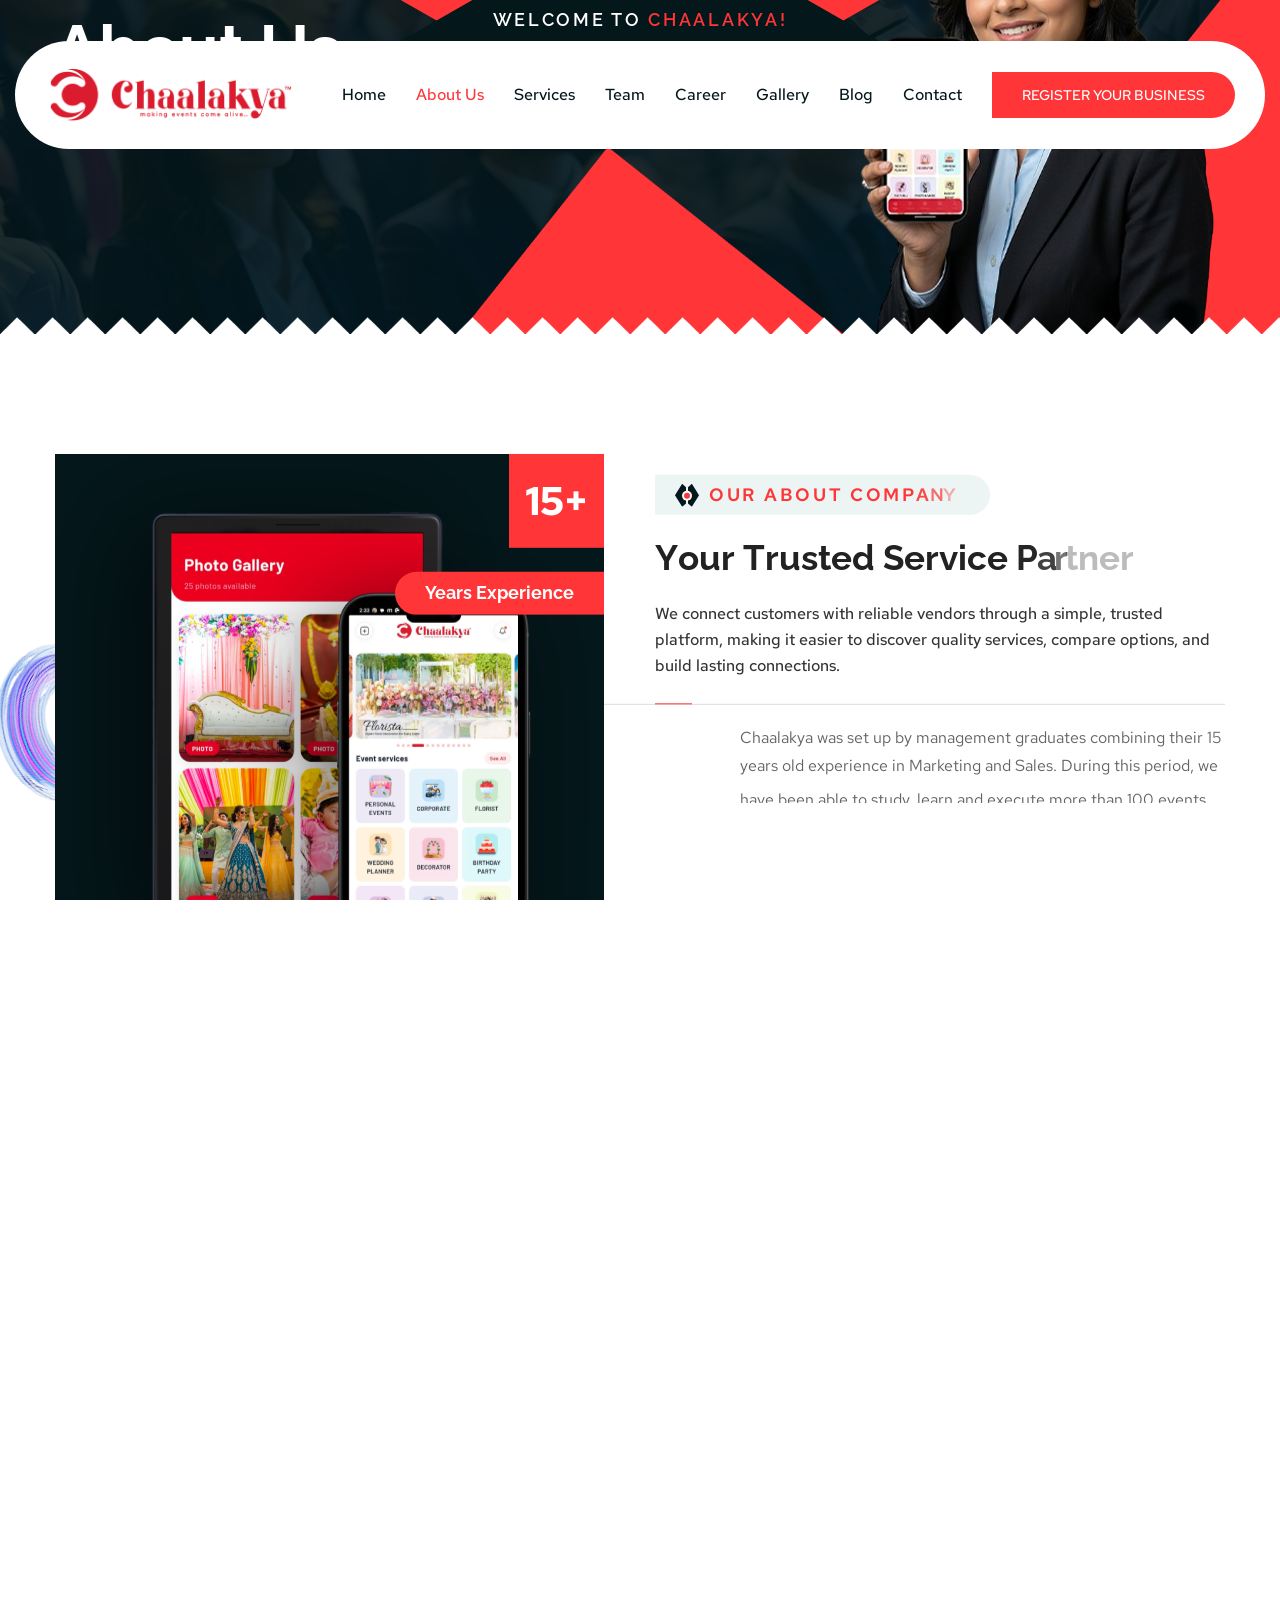
<file: about.html>
<!DOCTYPE html>
<html lang="en">



<meta http-equiv="content-type" content="text/html;charset=UTF-8" />

<head>
    <meta charset="UTF-8" />
    <meta name="viewport" content="width=device-width, initial-scale=1.0" />
    <title>Chaaylak</title>
    <!-- favicons Icons -->
    <link rel="apple-touch-icon" sizes="180x180" href="assets/images/favicons/apple-touch-icon.png" />
    <link rel="icon" type="image/png" sizes="32x32" href="assets/images/favicons/favicon-32x32.png" />
    <link rel="icon" type="image/png" sizes="16x16" href="assets/images/favicons/favicon-16x16.png" />
    <meta name="description" content="Chaaylak" />

    <!-- fonts -->
    <link rel="preconnect" href="https://fonts.googleapis.com/">
    <link rel="preconnect" href="https://fonts.gstatic.com/" crossorigin>
    <link href="https://fonts.googleapis.com/css2?family=Raleway:ital,wght@0,100..900;1,100..900&amp;display=swap"
        rel="stylesheet">
    <link href="https://fonts.googleapis.com/css2?family=Red+Hat+Text:ital,wght@0,300..700;1,300..700&amp;display=swap"
        rel="stylesheet">
    <link href="https://fonts.googleapis.com/css2?family=Caveat:wght@400..700&amp;display=swap" rel="stylesheet">

    <link rel="stylesheet" href="assets/vendors/bootstrap/css/bootstrap.min.css" />
    <link rel="stylesheet" href="assets/vendors/bootstrap-select/bootstrap-select.min.css" />
    <link rel="stylesheet" href="assets/vendors/aos/css/aos.css" />
    <link rel="stylesheet" href="assets/vendors/fontawesome/css/all.min.css" />
    <link rel="stylesheet" href="assets/vendors/jquery-ui/jquery-ui.css" />
    <link rel="stylesheet" href="assets/vendors/jarallax/jarallax.css" />
    <link rel="stylesheet" href="assets/vendors/jquery-magnific-popup/jquery.magnific-popup.css" />
    <link rel="stylesheet" href="assets/vendors/conlive-icons/style.css" />
    <link rel="stylesheet" href="assets/vendors/slick/slick.css">
    <link rel="stylesheet" href="assets/vendors/owl-carousel/css/owl.carousel.min.css" />
    <link rel="stylesheet" href="assets/vendors/owl-carousel/css/owl.theme.default.min.css" />
    <link rel="stylesheet" href="assets/vendors/swiper/css/swiper-bundle.min.css" />
    <link rel="stylesheet" href="assets/vendors/intl-tel-input/css/intlTelInput.css" />
    <!-- template styles -->
    <link rel="stylesheet" href="assets/css/conlive.css" />
</head>


<body class="custom-cursor">

    <!-- <div class="custom-cursor__cursor"></div>
    <div class="custom-cursor__cursor-two"></div>

    <div class="preloader">
        <div class="preloader__image" style="background-image: url(assets/images/loader.png);"></div>
    </div> -->
    <!-- /.preloader -->
    <div class="page-wrapper">
        <div class="header header--two">
            <div class="topbar topbar--two">
                <div class="container topbar__container">
                    <div class="topbar__wrapper">
                        <h3 class="topbar__title">Welcome to <span>Chaalakya!</span></h3>
                    </div><!-- /.topbar__wrapper -->
                </div><!-- /.container -->
            </div><!-- /.topbar -->
            <header class="main-header main-header--two sticky-header sticky-header--one-page">
                <div class="container main-header__container">
                    <div class="main-header__inner">
                        <div class="main-header__logo">
                            <a href="index.html">
                                <img src="assets/images/logo-dark.png" alt="Chaalakya" width="248">
                            </a>
                        </div><!-- /.main-header__logo -->
                        <div class="main-header__right">
                            <nav class="main-header__nav main-menu">
                                <ul class="main-menu__list">


                                    <li>
                                        <!-- class="dropdown megamenu" -->
                                        <a href="index.html">Home</a>

                                    </li>

                                    <li>
                                        <a href="about.html">About Us</a>
                                    </li>
                                    <li>
                                        <a href="services.html">Services</a>
                                    </li>
                                    <li>
                                        <a href="team.html">Team</a>
                                    </li>
                                    <li>
                                        <a href="career.html">Career</a>
                                    </li>
                                    <li>
                                        <a href="gallery.html">Gallery</a>
                                    </li>
                                    <li>
                                        <a href="blog.html">Blog</a>
                                    </li>
                                    <li>
                                        <a href="contact.html">Contact</a>
                                    </li>
                                </ul>
                            </nav><!-- /.main-header__nav -->
                            <div class="mobile-nav__btn mobile-nav__toggler">
                                <span></span>
                                <span></span>
                                <span></span>
                            </div><!-- /.mobile-nav__toggler -->
                            <a href="register.html" class="main-header__btn">
                                <!-- <span class="main-header__btn__icon"><i class="icon-ticket"></i></span> -->
                                Register your Business
                            </a><!-- /main-header__btn -->

                        </div><!-- /.main-header__right -->
                    </div><!-- /.main-header__inner -->
                </div><!-- /.container -->
            </header><!-- /.main-header -->
        </div>

        <div id="smooth-wrapper">
            <div id="smooth-content">
                <section class="page-header img-move-wrap">
                    <div class="page-header__bg img-move-lr"
                        style="background-image: url(assets/images/backgrounds/page-header-bg.jpg);"></div>
                    <!-- /.page-header__bg -->
                    <div class="container">
                        <div class="row align-items-center">
                            <div class="col-xl-8">
                                <div class="page-header__content hidden">
                                    <h2 class="page-header__title" data-aos="fade-down"
                                        data-aos-anchor-placement="top-bottom" data-aos-duration="1300"
                                        data-aos-delay="100">
                                        About Us </h2>
                                    <ul class="conlive-breadcrumb list-unstyled" data-aos="fade-up"
                                        data-aos-anchor-placement="top-bottom" data-aos-duration="1300"
                                        data-aos-delay="100">
                                        <li><a href="index.html">Home</a></li>
                                        <li><span> About Us </span></li>
                                    </ul><!-- /.conlive-breadcrumb -->
                                </div><!-- /.page-header__content -->
                            </div><!-- /.col-xl-8 -->
                            <div class="col-xl-4 d-none d-xl-block" data-aos="fade-left"
                                data-aos-anchor-placement="top-bottom" data-aos-duration="1300" data-aos-delay="100">
                                <div class="page-header__image">
                                    <img src="assets/images/resources/page-header-1-1.png" alt="page header image">
                                </div><!-- /.page-header__image -->
                            </div><!-- /.col-xl-4 -->
                        </div><!-- /.row -->
                    </div><!-- /.container -->
                    <img src="assets/images/shapes/page-header-shape-1-1.png" alt="shape" class="page-header__shape-1">
                    <div class="page-header__shape-2"
                        style="background-image: url(assets/images/shapes/page-header-shape-1-2.png);"></div>
                    <img src="assets/images/shapes/page-header-shape-1-3.png" alt="shape" class="page-header__shape-3"
                        data-aos="fade-left" data-aos-anchor-placement="top-bottom" data-aos-duration="1300"
                        data-aos-delay="300">
                </section><!-- /.page-header -->

                <section class="about-one section-space">
                    <div class="container">
                        <div class="row gutter-y-40 align-items-center">
                            <div class="col-lg-6">
                                <div class="about-one__image">
                                    <div class="about-one__image__inner">
                                        <div class="about-one__image__one bw-reveal-left" data-aos="fade"
                                            data-aos-anchor-placement="top-bottom">
                                            <img src="assets/images/about/about-1-1.png" alt="About Image">
                                        </div><!-- /.about-one__image__one -->
                                        <div class="about-one__image__two bw-reveal-left" data-aos="fade"
                                            data-aos-anchor-placement="top-bottom">
                                            <img src="assets/images/about/about-1-2-1.png" alt="About Image">
                                        </div><!-- /.about-one__image__two -->
                                        <div class="about-one__experience" data-aos="fade-right"
                                            data-aos-anchor-placement="top-bottom" data-aos-duration="1300">
                                            <p class="about-one__experience__year" style="background-color: #ff3538;">
                                                15+</p>
                                            <br>
                                            <h3 class="about-one__experience__title mt-4">Years Experience</h3>
                                        </div><!-- /.about-one__experience -->
                                    </div><!-- /.about-one__image__inner -->
                                    <img src="assets/images/shapes/about-shape-1-1.png" alt="About Shape"
                                        class="about-one__image__shape-1 bw-animate-rotate">
                                    <img src="assets/images/shapes/about-shape-1-2.png" alt="About Shape"
                                        class="about-one__image__shape-2">
                                    <img src="assets/images/shapes/about-shape-1-3.png" alt="About Shape"
                                        class="about-one__image__shape-3">
                                </div><!-- /.about-one__image -->
                            </div><!-- /.col-lg-6 -->
                            <div class="col-lg-6">
                                <div class="about-one__content">
                                    <div class="sec-title ">
                                        <div class="sec-title__top">
                                            <div class="sec-title__shape">
                                                <div class="sec-title__shape__box"></div>
                                            </div>
                                            <p class="sec-title__tagline bw-split-text">Our About Company</p>

                                        </div><!-- /.sec-title__top -->
                                        <h2 class="sec-title__title bw-split-text">Your Trusted Service Partner
                                        </h2>
                                    </div><!-- /.sec-title -->
                                    <div class="about-one__item">

                                        <p class="about-one__item__text bw-reveal-text">
                                            We connect customers with reliable vendors through a simple, trusted platform,
                                            making it easier to discover quality services, compare options, and build lasting
                                            connections.
                                        </p>
                                    </div><!-- /.about-one__item -->
                                    <div class="about-one__border"></div>
                                    <div class="about-one__content__inner">
                                        <p class="about-one__text bw-reveal-text">Chaalakya was set up by management
                                            graduates combining their 15 years old experience in Marketing and Sales.
                                            During this period, we have been able to study, learn and execute more than
                                            100 events. Chaalakya offers a full spectrum of integrated Digital Event
                                            Management Services like Events, Exhibitions, Personal or Family Functions,
                                            Sports, Wedding Ceremonies, Business Meets, Corporate Meetings, Trade Shows,
                                            Tech Shows, Brand Activation, Openings, Religious functions, Award
                                            Functions, Property Shows, Product Launches, Social Events, and Conferences.
                                        </p>

                                        <div class="hidden mt-4">
                                            <div data-aos="fade-up" data-aos-anchor-placement="top-bottom"
                                                data-aos-duration="1300">
                                                <a href="https://play.google.com/store/apps/details?id=com.event.chaalakya&pcampaignid=web_share" class="conlive-btn">
                                                    <span class="conlive-btn__text">Download App</span>
                                                    <span class="conlive-btn__icon-box"><span
                                                            class="conlive-btn__icon"><i
                                                                class="icon-arrow-right-up"></i><i
                                                                class="icon-arrow-right-up"></i></span></span>
                                                </a><!-- /.conlive-btn -->
                                            </div>
                                        </div><!-- /.hidden -->
                                    </div><!-- /.about-one__content__inner -->
                                </div><!-- /.about-one__content -->
                            </div><!-- /.col-lg-6 -->
                        </div><!-- /.row -->
                    </div><!-- /.container -->
                    <img src="assets/images/shapes/about-shape-1-4.png" alt="About Shape"
                        class="about-one__shape bw-animate-rotate">
                </section><!-- /.about-one -->


                <section class="services-one section-space">
                    <!-- <div class="services-one__bg"
                        style="background-image: url(assets/images/shapes/services-bg-1-1.png);"></div> -->
                    <div class="container">
                        <div class="sec-title sec-title--center">
                            <div class="sec-title__top">
                                <div class="sec-title__shape">
                                    <div class="sec-title__shape__box"></div>
                                </div>
                                <p class="sec-title__tagline bw-split-text" style="font-size: 15px;">If Our Future Is
                                    Digital, How Will It Change the World?</p>

                                <div class="sec-title__shape">
                                    <div class="sec-title__shape__box"></div>
                                </div>

                            </div><!-- /.sec-title__top -->
                            <h2 class="sec-title__title bw-split-text">Powerful Problems Drive <br> Powerful Dreams.
                            </h2>
                            <p class=" mt-4">
                                <strong>We are a group of professionals from diverse background that leverages on their
                                    industry experience and proven business solutions to design event components that
                                    specifically combining our client’s key requirements in this “Digital Era”.</strong> <br><br>
                                    We have reached greatness, but the magnificent size of our successes will be matched by the size of our growing Crisis of Success. By 2050 there will be 9 billion people to feed, clothe, transport, employ, educate and entertain. Billions are committed to a growth-driven world economy they expect to inflate for centuries to come. As we pursue unlimited growth, our limitless consumption threatens to crowd out everything else on Earth. Billions of people are at the “bottom” of the economy. The middle class is declining in advanced societies. Youth underemployment is epidemic in many countries. The forecast is for billions to remain stuck for their whole lives.
                            </p>
                        </div><!-- /.sec-title -->

                    </div><!-- /.container -->
                    <!-- <img src="assets/images/shapes/services-shape-1-1.png" alt="services shape"
                        class="services-one__shape bw-animate-rotate"> -->
                </section><!-- /.services-one -->




                <section class="newsletter ">
                    <div class="container">
                        <div class="newsletter__wrapper" data-aos="fade" data-aos-anchor-placement="top-bottom"
                            data-aos-duration="1300" data-aos-delay="100">
                            <div class="row gutter-y-40 align-items-center">
                                <div class="col-lg-6">
                                    <div class="newsletter__content">
                                        <div class="newsletter__icon-box">
                                            <span class="newsletter__icon">
                                                <img src="assets/images/shapes/download.png" alt="">
                                            </span>
                                        </div>
                                        <h2 class="newsletter__title">Download Our App, Stay Connected</h2>
                                    </div><!-- /.newsletter__content -->
                                </div><!-- /.col-lg-6 -->
                                <div class="col-lg-6">
                                    <div class="main_right_side">
                                        <a href="https://apps.apple.com/in/app/chaalakya/id6775477250" class="download_app_main">
                                        <img src="assets/images/shapes/app.png" alt="">
                                        </a>
                                        <a href="https://play.google.com/store/apps/details?id=com.event.chaalakya&pcampaignid=web_share" class="download_app_main">
                                            <img src="assets/images/shapes/play.png" alt="">
                                        </a>
                                    </div>
                                </div><!-- /.col-lg-6 -->
                            </div><!-- /.row -->
                            <div class="newsletter__shape">
                                <img src="assets/images/shapes/newsletter-shape-1-1.png" alt="newsletter shape">
                            </div><!-- /.newsletter__shape -->
                        </div><!-- /.newsletter__wrapper -->
                    </div><!-- /.container -->
                </section>
                
                
                <!-- /.newsletter -->
                <footer class="main-footer img-move-wrap">
                    <div class="main-footer__bg img-move-lr"
                        style="background-image: url(assets/images/backgrounds/footer-bg-1.jpg);"></div>
                    <div class="main-footer__top">
                        <div class="container">
                            <div class="row gutter-y-40">
                                <div class="col-xl-3 col-lg-5 col-md-7" data-aos="fade-up"
                                    data-aos-anchor-placement="top-bottom" data-aos-duration="1300"
                                    data-aos-delay="100">
                                    <div class="footer-widget footer-widget--about">
                                        <a href="index.html" class="footer-widget__logo logo-retina">
                                            <img src="assets/images/logo-light.png" width="248"
                                                alt="conlive PHP Template">
                                        </a>
                                        <p class="footer-widget__text">
                                            Chaalakya combines years of industry expertise with innovative event solutions, delivering seamless weddings, corporate events, exhibitions, celebrations, and entertainment experiences tailored to every client's unique vision and requirements.
                                        </p>
                                        <div class="social-links social-links--border">
                                            <a href="https://facebook.com/">
                                                <span class="social-links__icon">
                                                    <i class="fab fa-facebook-f" aria-hidden="true"></i>
                                                    <span class="sr-only">Facebook</span>
                                                </span>
                                            </a>
                                            <a href="https://x.com/">
                                                <span class="social-links__icon">
                                                    <i class="icon-twitter-x" aria-hidden="true"></i>
                                                    <span class="sr-only">X</span>
                                                </span>
                                            </a>
                                            <a href="https://linkedin.com/">
                                                <span class="social-links__icon">
                                                    <i class="fab fa-linkedin-in" aria-hidden="true"></i>
                                                    <span class="sr-only">Linkedin</span>
                                                </span>
                                            </a>
                                            <a href="https://instagram.com/">
                                                <span class="social-links__icon">
                                                    <i class="fab fa-instagram" aria-hidden="true"></i>
                                                    <span class="sr-only">Instagram</span>
                                                </span>
                                            </a>
                                        </div><!-- /.social-links -->
                                    </div><!-- /.footer-widget -->
                                </div><!-- /.col-xl-3 -->
                                <div class="col-lg-3 col-md-5 col-sm-6" data-aos="fade-up"
								data-aos-anchor-placement="top-bottom" data-aos-duration="1300" data-aos-delay="200">
								<div class="footer-widget footer-widget--links">
									<h2 class="footer-widget__title">Quick Link</h2><!-- /.footer-widget__title -->
									<ul class="list-unstyled footer-widget__links">
										<li><a href="about.html">About Us</a></li>
										<li><a href="services.html">Services</a></li>
										<li><a href="team.html">Team</a></li>
										<li><a href="career.html">Career</a></li>
										<li><a href="gallery.html">Gallery</a></li>
										<li><a href="blog.html">Blog</a></li>
									</ul><!-- /.footer-widget__links -->
								</div><!-- /.footer-widget -->
							</div>
							
							<!-- /.col-lg-3 -->
							<div class="col-xl-3 col-lg-4 col-sm-6" data-aos="fade-up"
								data-aos-anchor-placement="top-bottom" data-aos-duration="1300" data-aos-delay="300">
								<div class="footer-widget footer-widget--Contact">
									<h2 class="footer-widget__title">Contact Us</h2><!-- /.footer-widget__title -->
									<ul class="footer-widget__info list-unstyled">
										<li>
											<span class="footer-widget__info__icon"><i
													class="icon-phone-call"></i></span>
											<div>
												<a href="tel:9062733155">(+91) 9062733155</a>
												<br>
												<!-- <a href="tel:+219555-0114">+21 9555-0114</a> -->
											</div>
										</li>
										<li>
											<span class="footer-widget__info__icon"><i class="icon-email"></i></span>
											<div>
												<a href="mailto:info@chaalakya.com">info@chaalakya.com</a>
												<br>
												<!-- <a href="mailto:example.info@gmail.com">example.info@gmail.com</a> -->
											</div>
										</li>
										<!-- <li>
											<span class="footer-widget__info__icon"><i class="icon-location"></i></span>
											<address><a href="https://www.google.com/maps">4517 Washington Ave. <br>
													Manchester, Kentucky 39495</a></address>
										</li> -->
									</ul><!-- /.footer-widget__info -->
								</div><!-- /.footer-widget -->
							</div>
							
							<!-- /.col-xl-3 -->
							<div class="col-xl-3 col-lg-4 col-md-6 col-sm-8" data-aos="fade-up"
								data-aos-anchor-placement="top-bottom" data-aos-duration="1300" data-aos-delay="400">
								<div class="footer-widget footer-widget--newsletter">
									<h2 class="footer-widget__title">Newsletter</h2><!-- /.footer-widget__title -->
									<p class="footer-widget__newsletter__text"> expertise and support propel
										your business forward.</p>
									<form action="#" data-url="MAILCHIMP_FORM_URL"
										class="footer-widget__newsletter mc-form">
										<input type="email" name="EMAIL" placeholder="Email Address"
											class="footer-widget__newsletter__input">
										<button type="submit" class="footer-widget__newsletter__btn"><i
												class="icon-paper-plane"></i></button>
									</form><!-- /.footer-widget__newsletter -->
									<div class="social-links social-links--border">
										<a href="https://facebook.com/">
											<span class="social-links__icon">
												<i class="fab fa-facebook-f" aria-hidden="true"></i>
												<span class="sr-only">Facebook</span>
											</span>
										</a>
										<a href="https://x.com/">
											<span class="social-links__icon">
												<i class="icon-twitter-x" aria-hidden="true"></i>
												<span class="sr-only">X</span>
											</span>
										</a>
										<a href="https://linkedin.com/">
											<span class="social-links__icon">
												<i class="fab fa-linkedin-in" aria-hidden="true"></i>
												<span class="sr-only">Linkedin</span>
											</span>
										</a>
										<a href="https://instagram.com/">
											<span class="social-links__icon">
												<i class="fab fa-instagram" aria-hidden="true"></i>
												<span class="sr-only">Instagram</span>
											</span>
										</a>
									</div><!-- /.social-links -->
								</div><!-- /.footer-widget -->
							</div>
                                
                                
                            </div><!-- /.row -->
                        </div><!-- /.container -->
                    </div><!-- /.main-footer__top -->
                    <div class="main-footer__bottom">
                        <div class="container">
                            <div class="main-footer__bottom__inner" data-aos="fade"
                                data-aos-anchor-placement="top-bottom" data-aos-duration="1300" data-aos-delay="100">
                                <p class="main-footer__copyright">
                                   © 2026 Chaalakya Caterers & Events LLP. All rights reserved.
                                </p>
                                <ul class="main-footer__page list-unstyled">
                                    <li><a href="about.html">Privacy</a></li>
                                    <li><a href="about.html">Policy</a></li>
                                    <li><a href="contact.html">Contact Us</a></li>
                                </ul><!-- /.main-footer__page -->
                            </div><!-- /.main-footer__inner -->
                            <div class="bw-title-anim mt-4">
                                <div class="main-footer__bottom__title">
                                    <img src="assets/images/shapes/footer-icon.png" style="width: 140px;" alt="footer shape"
                                        class="main-footer__bottom__shape">
                                    <h2 class="stroke-title"><svg><text x="50%" y="50%" dy=".35em"
                                                text-anchor="middle">chaalayak</text></svg></h2>
                                </div><!-- /.main-footer__bottom__title -->
                            </div><!-- /.bw-title-anim -->
                        </div><!-- /.container -->
                    </div><!-- /.main-footer__bottom -->
                </footer><!-- /.main-footer -->

            </div><!-- /#smooth-content -->
        </div><!-- /#smooth-wrapper -->
    </div>
    
    <!-- /.page-wrapper -->
    <div class="mobile-nav__wrapper">
        <div class="mobile-nav__overlay mobile-nav__toggler"></div><!-- /.mobile-nav__overlay -->
        <div class="mobile-nav__content">
            <span class="mobile-nav__close mobile-nav__toggler"><i class="icon-close"></i></span>
            <div class="logo-box logo-retina">
                <a href="index.html" aria-label="logo image">
                    <img src="assets/images/logo-light.png" width="248" alt="Conlive PHP" />
                </a>
            </div><!-- /.logo-box -->
            <div class="mobile-nav__container"></div><!-- /.mobile-nav__container -->
            <ul class="mobile-nav__contact list-unstyled">
                <li>
                    <span class="mobile-nav__contact__icon"><i class="fa fa-envelope"></i></span>
                    <a href="mailto:info@chaalakya.com">info@chaalakya.com</a>
                </li>
                <li>
                    <span class="mobile-nav__contact__icon"><i class="fa fa-phone-alt"></i></span>
                    <a href="tel:+91 9062733155">+91 9062733155</a>
                </li>
            </ul><!-- /.mobile-nav__contact -->
            <div class="social-links">
                <a href="https://facebook.com/">
                    <span class="social-links__icon">
                        <i class="fab fa-facebook-f" aria-hidden="true"></i>
                        <span class="sr-only">Facebook</span>
                    </span>
                </a>
                <a href="https://x.com/">
                    <span class="social-links__icon">
                        <i class="icon-twitter-x" aria-hidden="true"></i>
                        <span class="sr-only">X</span>
                    </span>
                </a>
                <a href="https://linkedin.com/">
                    <span class="social-links__icon">
                        <i class="fab fa-linkedin-in" aria-hidden="true"></i>
                        <span class="sr-only">Linkedin</span>
                    </span>
                </a>
                <a href="https://instagram.com/">
                    <span class="social-links__icon">
                        <i class="fab fa-instagram" aria-hidden="true"></i>
                        <span class="sr-only">Instagram</span>
                    </span>
                </a>
            </div><!-- /.social-links -->
        </div><!-- /.mobile-nav__content -->
    </div>

    <!-- /.search-popup -->
    <aside class="sidebar-two">
        <div class="sidebar-two__overlay sidebar-btn__toggler"></div><!-- /.siderbar-ovarlay -->
        <div class="sidebar-two__content">
            <span class="sidebar-two__close sidebar-btn__toggler"><i class="icon-close"></i></span>
            <div class="sidebar-two__logo sidebar-two__item logo-retina">
                <a href="index.html" aria-label="logo image">
                    <img src="assets/images/logo-light.png" alt="Conlive PHP" width="248">
                </a>
            </div><!-- /.sidebar-two__logo -->
            <div class="sidebar-two__about sidebar-two__item">
                <p class="sidebar-two__about__text">
                    Conlive is a Event & Conference PHP Template. Created especially designed for events, exhibition,
                    expo, festival, invitation, meeting, meetup, seminar, workshop, concerts, and many other events.
                </p>
            </div><!-- /.sidebar-two__about -->
            <div class="sidebar-two__info sidebar-two__item">
                <h3 class="sidebar-two__title">Contact Us</h3>
                <ul class="sidebar-two__info__list">
                    <li>
                        <span class="sidebar-two__info__icon">
                            <i class="icon-email"></i>
                        </span>
                        <a href="mailto:info@chaalakya.com">info@chaalakya.com</a>
                    </li>
                    <li>
                        <span class="sidebar-two__info__icon">
                            <i class="icon-phone-call"></i>
                        </span>
                        <a href="tel:+91 9062733155">+91 9062733155</a>
                    </li>
                    <li>
                        <span class="sidebar-two__info__icon">
                            <i class="icon-location"></i>
                        </span>
                        <address>85 Ketch Harbour Road Bensal
                            PA 19020</address>
                    </li>
                </ul><!-- /.sidebar-two__info__list -->
            </div><!-- /.sidebar-two__info -->
            <div class="sidebar-two__newsletter sidebar-two__item">
                <label class="sidebar-two__title" for="sidebar-two-email">Newsletter</label>
                <form action="#" class="sidebar-two__newsletter__inner mc-form" data-url="MAILCHIMP_FORM_URL">
                    <input type="email" name="EMAIL" id="sidebar-two-email" class="sidebar-two__newsletter__input"
                        placeholder="Email Address">
                    <button type="submit" class="sidebar-two__newsletter__btn"><span class="icon-email"
                            aria-hidden="true"></span></button>
                </form>
                <div class="mc-form__response"></div><!-- /.mc-form__response -->
            </div><!-- /.sidebar-two__form -->
            <div class="sidebar-two__social social-links">
                <a href="https://facebook.com/">
                    <span class="social-links__icon">
                        <i class="fab fa-facebook-f" aria-hidden="true"></i>
                        <span class="sr-only">Facebook</span>
                    </span>
                </a>
                <a href="https://x.com/">
                    <span class="social-links__icon">
                        <i class="icon-twitter-x" aria-hidden="true"></i>
                        <span class="sr-only">X</span>
                    </span>
                </a>
                <a href="https://linkedin.com/">
                    <span class="social-links__icon">
                        <i class="fab fa-linkedin-in" aria-hidden="true"></i>
                        <span class="sr-only">Linkedin</span>
                    </span>
                </a>
                <a href="https://instagram.com/">
                    <span class="social-links__icon">
                        <i class="fab fa-instagram" aria-hidden="true"></i>
                        <span class="sr-only">Instagram</span>
                    </span>
                </a>
            </div><!-- /.sidebar-two__social -->
        </div><!-- /.sidebar-two__content -->
    </aside><!-- /.sidebar-two --><a href="#" data-target="html" class="scroll-to-target scroll-to-top">
        <span class="scroll-to-top__text">back top</span>
        <span class="scroll-to-top__wrapper"><span class="scroll-to-top__inner"></span></span>
    </a>
    <script src="assets/vendors/jquery/jquery-3.7.1.min.js"></script>
    <script src="assets/vendors/bootstrap/js/bootstrap.bundle.min.js"></script>
    <script src="assets/vendors/bootstrap-select/bootstrap-select.min.js"></script>
    <script src="assets/vendors/jarallax/jarallax.min.js"></script>
    <script src="assets/vendors/jquery-ui/jquery-ui.js"></script>
    <script src="assets/vendors/jquery-ajaxchimp/jquery.ajaxchimp.min.js"></script>
    <script src="assets/vendors/jquery-appear/jquery.appear.min.js"></script>
    <script src="assets/vendors/jquery-circle-progress/jquery.circle-progress.min.js"></script>
    <script src="assets/vendors/jquery-magnific-popup/jquery.magnific-popup.min.js"></script>
    <script src="assets/vendors/jquery-validate/jquery.validate.min.js"></script>
    <script src="assets/vendors/wnumb/wNumb.min.js"></script>
    <script src="assets/vendors/owl-carousel/js/owl.carousel.min.js"></script>
    <script src="assets/vendors/aos/js/aos.js"></script>
    <script src="assets/vendors/imagesloaded/imagesloaded.min.js"></script>
    <script src="assets/vendors/isotope/isotope.js"></script>
    <script src="assets/vendors/slick/slick.min.js"></script>
    <script src="assets/vendors/swiper/js/swiper-bundle.min.js"></script>
    <script src="assets/vendors/countdown/countdown.min.js"></script>
    <script src="assets/vendors/jquery-circleType/jquery.circleType.js"></script>
    <script src="assets/vendors/jquery-lettering/jquery.lettering.min.js"></script>
    <script src="assets/vendors/intl-tel-input/js/intlTelInput.min.js"></script>
    <script src="assets/vendors/intl-tel-input/js/utils.js"></script>
    <script src="assets/vendors/matter/matter.js"></script>
    <script src="assets/vendors/throwable/throwable.js"></script>

    <!-- gsap js -->
    <script src="assets/vendors/gsap/gsap.js"></script>
    <script src="assets/vendors/gsap/scrolltrigger.min.js"></script>
    <script src="assets/vendors/gsap/splittext.min.js"></script>
    <script src="assets/vendors/gsap/ScrollSmoother.min.js"></script>
    <script src="assets/vendors/gsap/ScrollToPlugin.min.js"></script>
    <script src="assets/vendors/gsap/CustomEase.min.js"></script>
    <script src="assets/vendors/gsap/conlive-gsap.js"></script>

    <!-- three js -->
    <script src="assets/vendors/three-js/three.min.js"></script>
    <script src="assets/vendors/hover-effect-js/hover-effect.umd.js"></script>

    <!-- template js -->
    <script src="assets/js/conlive.js"></script>


</body>


<!-- Mirrored from bracketweb.com/conlive-php/about.php by HTTrack Website Copier/3.x [XR&CO'2014], Tue, 15 Sep 2026 11:07:52 GMT -->

</html>
</file>
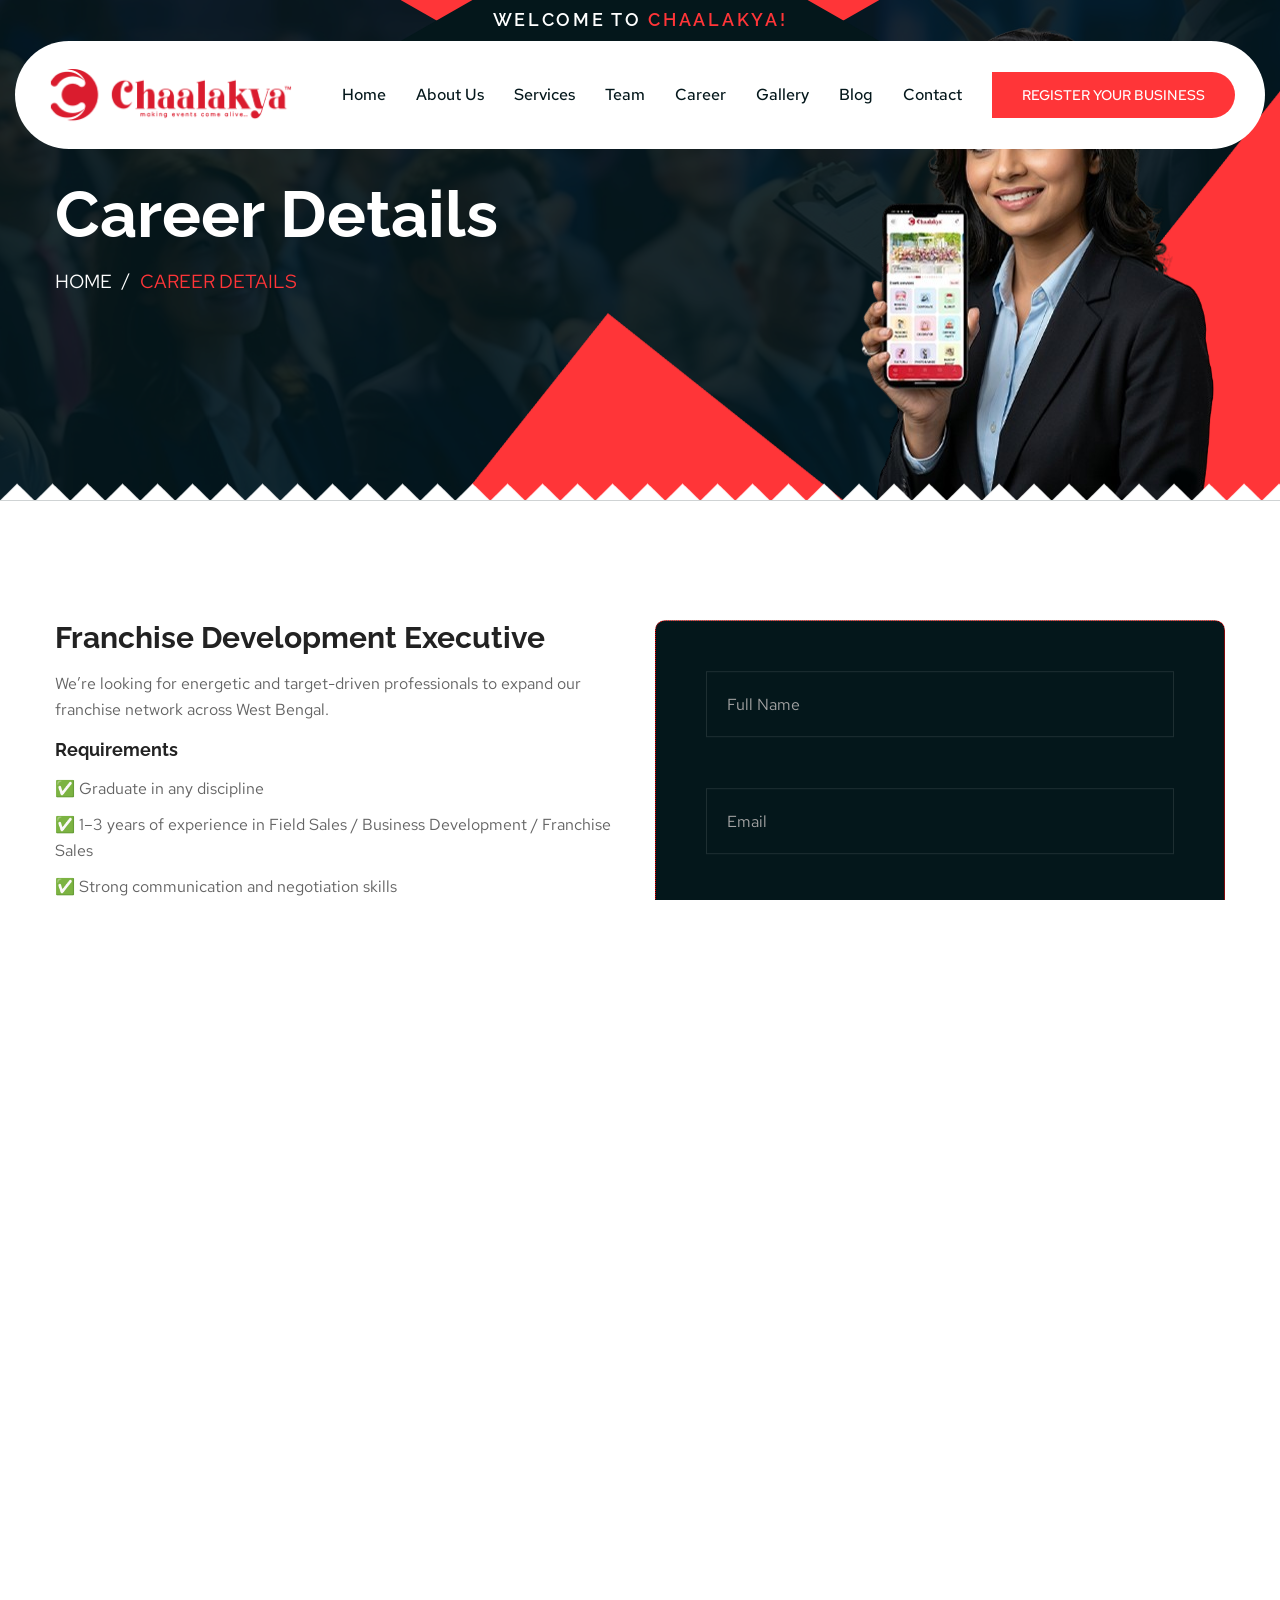
<file: career-details.html>
<!DOCTYPE html>
<html lang="en">


<meta http-equiv="content-type" content="text/html;charset=UTF-8" />

<head>
	<meta charset="UTF-8" />
	<meta name="viewport" content="width=device-width, initial-scale=1.0" />
	<title>Chaaylak</title>
	<!-- favicons Icons -->
	<link rel="apple-touch-icon" sizes="180x180" href="assets/images/favicons/apple-touch-icon.png" />
	<link rel="icon" type="image/png" sizes="32x32" href="assets/images/favicons/favicon-32x32.png" />
	<link rel="icon" type="image/png" sizes="16x16" href="assets/images/favicons/favicon-16x16.png" />
	<meta name="description" content="Chaaylak" />

	<!-- fonts -->
	<link rel="preconnect" href="https://fonts.googleapis.com/">
	<link rel="preconnect" href="https://fonts.gstatic.com/" crossorigin>
	<link href="https://fonts.googleapis.com/css2?family=Raleway:ital,wght@0,100..900;1,100..900&amp;display=swap"
		rel="stylesheet">
	<link href="https://fonts.googleapis.com/css2?family=Red+Hat+Text:ital,wght@0,300..700;1,300..700&amp;display=swap"
		rel="stylesheet">
	<link href="https://fonts.googleapis.com/css2?family=Caveat:wght@400..700&amp;display=swap" rel="stylesheet">

	<link rel="stylesheet" href="assets/vendors/bootstrap/css/bootstrap.min.css" />
	<link rel="stylesheet" href="assets/vendors/bootstrap-select/bootstrap-select.min.css" />
	<link rel="stylesheet" href="assets/vendors/aos/css/aos.css" />
	<link rel="stylesheet" href="assets/vendors/fontawesome/css/all.min.css" />
	<link rel="stylesheet" href="assets/vendors/jquery-ui/jquery-ui.css" />
	<link rel="stylesheet" href="assets/vendors/jarallax/jarallax.css" />
	<link rel="stylesheet" href="assets/vendors/jquery-magnific-popup/jquery.magnific-popup.css" />
	<link rel="stylesheet" href="assets/vendors/conlive-icons/style.css" />
	<link rel="stylesheet" href="assets/vendors/slick/slick.css">
	<link rel="stylesheet" href="assets/vendors/owl-carousel/css/owl.carousel.min.css" />
	<link rel="stylesheet" href="assets/vendors/owl-carousel/css/owl.theme.default.min.css" />
	<link rel="stylesheet" href="assets/vendors/swiper/css/swiper-bundle.min.css" />
	<link rel="stylesheet" href="assets/vendors/intl-tel-input/css/intlTelInput.css" />
	<!-- template styles -->
	<link rel="stylesheet" href="assets/css/conlive.css" />
</head>


<body class="custom-cursor">

	<div class="page-wrapper">
		<div class="header header--two">
			<div class="topbar topbar--two">
				<div class="container topbar__container">
					<div class="topbar__wrapper">
						<h3 class="topbar__title">Welcome to <span>Chaalakya!</span></h3>
					</div><!-- /.topbar__wrapper -->
				</div><!-- /.container -->
			</div><!-- /.topbar -->
			<header class="main-header main-header--two sticky-header sticky-header--one-page">
				<div class="container main-header__container">
					<div class="main-header__inner">
						<div class="main-header__logo">
							<a href="index.html">
								<img src="assets/images/logo-dark.png" alt="Chaalakya" width="248">
							</a>
						</div><!-- /.main-header__logo -->
						<div class="main-header__right">
							<nav class="main-header__nav main-menu">
								<ul class="main-menu__list">


									<li>
										<!-- class="dropdown megamenu" -->
										<a href="index.html">Home</a>

									</li>

									<li>
										<a href="about.html">About Us</a>
									</li>
									<li>
										<a href="services.html">Services</a>
									</li>
									<li>
										<a href="team.html">Team</a>
									</li>
									<li>
										<a href="career.html">Career</a>
									</li>
									<li>
										<a href="gallery.html">Gallery</a>
									</li>
									<li>
										<a href="blog.html">Blog</a>
									</li>
									<li>
										<a href="contact.html">Contact</a>
									</li>
								</ul>
							</nav><!-- /.main-header__nav -->
							<div class="mobile-nav__btn mobile-nav__toggler">
								<span></span>
								<span></span>
								<span></span>
							</div><!-- /.mobile-nav__toggler -->
							<a href="register.html" class="main-header__btn">
								<!-- <span class="main-header__btn__icon"><i class="icon-ticket"></i></span> -->
								Register your Business
							</a><!-- /main-header__btn -->

						</div><!-- /.main-header__right -->
					</div><!-- /.main-header__inner -->
				</div><!-- /.container -->
			</header><!-- /.main-header -->
		</div>

		<div id="smooth-wrapper">
			<div id="smooth-content">
				<section class="page-header img-move-wrap">
					<div class="page-header__bg img-move-lr"
						style="background-image: url(assets/images/backgrounds/page-header-bg.jpg);"></div>
					<!-- /.page-header__bg -->
					<div class="container">
						<div class="row align-items-center">
							<div class="col-xl-8">
								<div class="page-header__content hidden">
									<h2 class="page-header__title" data-aos="fade-down"
										data-aos-anchor-placement="top-bottom" data-aos-duration="1300"
										data-aos-delay="100">
										Career Details </h2>
									<ul class="conlive-breadcrumb list-unstyled" data-aos="fade-up"
										data-aos-anchor-placement="top-bottom" data-aos-duration="1300"
										data-aos-delay="100">
										<li><a href="index.html">Home</a></li>
										<li><span> Career Details </span></li>
									</ul><!-- /.conlive-breadcrumb -->
								</div><!-- /.page-header__content -->
							</div><!-- /.col-xl-8 -->
							<div class="col-xl-4 d-none d-xl-block" data-aos="fade-left"
								data-aos-anchor-placement="top-bottom" data-aos-duration="1300" data-aos-delay="100">
								<div class="page-header__image">
									<img src="assets/images/resources/page-header-1-1.png" alt="page header image">
								</div><!-- /.page-header__image -->
							</div><!-- /.col-xl-4 -->
						</div><!-- /.row -->
					</div><!-- /.container -->
					<img src="assets/images/shapes/page-header-shape-1-1.png" alt="shape" class="page-header__shape-1">
					<div class="page-header__shape-2"
						style="background-image: url(assets/images/shapes/page-header-shape-1-2.png);"></div>
					<img src="assets/images/shapes/page-header-shape-1-3.png" alt="shape" class="page-header__shape-3"
						data-aos="fade-left" data-aos-anchor-placement="top-bottom" data-aos-duration="1300"
						data-aos-delay="300">
				</section>

				<!-- /.page-header -->
				<div class="event-details section-space">
					<div class="container">
						<div class="row gutter-y-40">
							<div class="col-xl-6 col-lg-6" data-aos="fade" data-aos-anchor-placement="top-bottom"
								data-aos-duration="1300">
								<div class="event-details__image career_det scale-anim">
									<h2>Franchise Development Executive</h2>
									<p>We’re looking for energetic and target-driven professionals to expand our
										franchise network across West Bengal.</p>

									<h3>Requirements</h3>
									<ul>
										<li>✅ Graduate in any discipline</li>
										<li>✅ 1–3 years of experience in Field Sales / Business Development / Franchise
											Sales</li>
										<li>✅ Strong communication and negotiation skills</li>
										<li>✅ Willing to travel across assigned territory</li>
									</ul>

									<h3>What We Offer</h3>
									<ul>
										<li>💼 Industry-standard salary</li>
										<li>💰 Attractive incentives</li>
										<li>📈 Career growth opportunities</li>
										<li>🎓 Professional training and support</li>
									</ul>

									<h3>How to Apply</h3>
									<ul>
										<li>📍 Location: Multiple Districts, West Bengal</li>
										<li>📧 Apply: hr@chaalakya.com</li>
										<li>📱 WhatsApp: +91 9062733155</li>
									</ul>
								</div><!-- /.event-details__image -->
							</div>


							<div class="col-xl-6 col-lg-6" data-aos="fade-left" data-aos-anchor-placement="top-bottom"
								data-aos-duration="1300">
								<div class="contact-one__form">
									<form action="" class="contact-one__form__form contact-form-validated form-one">
										<div class="form-one__group">
											<div class="form-one__control form-one__control--full">
												<input type="text" name="name" placeholder="Full Name"
													class="form-one__input">
											</div><!-- /.form-one__control -->
											<div class="form-one__control form-one__control--full">
												<input type="text" name="email" placeholder="Email"
													class="form-one__input">
											</div><!-- /.form-one__control -->
											<div class="form-one__control form-one__control--full">
												<input type="text" name="phone" placeholder="Phone Number"
													class="form-one__input">
											</div><!-- /.form-one__control -->
											
											
										
											<div class="form-one__control form-one__control--full">
												<textarea name="" id="" class="one__input" placeholder="Bio"></textarea>
												
											</div><!-- /.form-one__control -->
											<div class="form-one__control form-one__control--full">
												<input type="file" name="cv_file" placeholder="Email Address"
													class="form-one__input" style="width: 100%">
											</div><!-- /.form-one__control -->
										</div>

										<div class="checkout-page__button mt-4">
											<a href="checkout.html" class="conlive-btn"
												style="background-color: #fff; color: red">
												<span class="conlive-btn__text text_color_main">Apply Now</span>
												<span class="conlive-btn__icon-box"><span class="conlive-btn__icon"><i
															class="icon-arrow-right-up"></i><i
															class="icon-arrow-right-up"></i></span></span>
											</a><!-- /.conlive-btn -->
										</div>
									</form>
									<div class="result"></div><!-- /.result -->
								</div><!-- /.contact-one__form -->
							</div><!-- /.col-xl-4 -->
						</div><!-- /.row -->

					</div><!-- /.container -->
				</div><!-- /.event-details -->


				<section class="newsletter ">
					<div class="container">
						<div class="newsletter__wrapper" data-aos="fade" data-aos-anchor-placement="top-bottom"
							data-aos-duration="1300" data-aos-delay="100">
							<div class="row gutter-y-40 align-items-center">
								<div class="col-lg-6">
									<div class="newsletter__content">
										<div class="newsletter__icon-box">
											<span class="newsletter__icon">
												<img src="assets/images/shapes/download.png" alt="">
											</span>
										</div>
										<h2 class="newsletter__title">Download Our App, Stay Connected</h2>
									</div><!-- /.newsletter__content -->
								</div><!-- /.col-lg-6 -->
								<div class="col-lg-6">
									<div class="main_right_side">
                                        <a href="https://apps.apple.com/in/app/chaalakya/id6775477250" class="download_app_main">
                                        <img src="assets/images/shapes/app.png" alt="">
                                        </a>
                                        <a href="https://play.google.com/store/apps/details?id=com.event.chaalakya&pcampaignid=web_share" class="download_app_main">
                                            <img src="assets/images/shapes/play.png" alt="">
                                        </a>
                                    </div>
								</div><!-- /.col-lg-6 -->
							</div><!-- /.row -->
							<div class="newsletter__shape">
								<img src="assets/images/shapes/newsletter-shape-1-1.png" alt="newsletter shape">
							</div><!-- /.newsletter__shape -->
						</div><!-- /.newsletter__wrapper -->
					</div><!-- /.container -->
				</section>


				<!-- /.newsletter -->
				<footer class="main-footer img-move-wrap">
					<div class="main-footer__bg img-move-lr"
						style="background-image: url(assets/images/backgrounds/footer-bg-1.jpg);"></div>
					<div class="main-footer__top">
						<div class="container">
							<div class="row gutter-y-40">
								<div class="col-xl-3 col-lg-5 col-md-7" data-aos="fade-up"
									data-aos-anchor-placement="top-bottom" data-aos-duration="1300"
									data-aos-delay="100">
									<div class="footer-widget footer-widget--about">
										<a href="index.html" class="footer-widget__logo logo-retina">
											<img src="assets/images/logo-light.png" width="248"
												alt="conlive PHP Template">
										</a>
										<p class="footer-widget__text">
											Chaalakya combines years of industry expertise with innovative event
											solutions, delivering seamless weddings, corporate events, exhibitions,
											celebrations, and entertainment experiences tailored to every client's
											unique vision and requirements.
										</p>
										<div class="social-links social-links--border">
											<a href="https://facebook.com/">
												<span class="social-links__icon">
													<i class="fab fa-facebook-f" aria-hidden="true"></i>
													<span class="sr-only">Facebook</span>
												</span>
											</a>
											<a href="https://x.com/">
												<span class="social-links__icon">
													<i class="icon-twitter-x" aria-hidden="true"></i>
													<span class="sr-only">X</span>
												</span>
											</a>
											<a href="https://linkedin.com/">
												<span class="social-links__icon">
													<i class="fab fa-linkedin-in" aria-hidden="true"></i>
													<span class="sr-only">Linkedin</span>
												</span>
											</a>
											<a href="https://instagram.com/">
												<span class="social-links__icon">
													<i class="fab fa-instagram" aria-hidden="true"></i>
													<span class="sr-only">Instagram</span>
												</span>
											</a>
										</div><!-- /.social-links -->
									</div><!-- /.footer-widget -->
								</div><!-- /.col-xl-3 -->
								<div class="col-lg-3 col-md-5 col-sm-6" data-aos="fade-up"
									data-aos-anchor-placement="top-bottom" data-aos-duration="1300"
									data-aos-delay="200">
									<div class="footer-widget footer-widget--links">
										<h2 class="footer-widget__title">Quick Link</h2><!-- /.footer-widget__title -->
										<ul class="list-unstyled footer-widget__links">
											<li><a href="about.html">About Us</a></li>
											<li><a href="services.html">Services</a></li>
											<li><a href="team.html">Team</a></li>
											<li><a href="career.html">Career</a></li>
											<li><a href="gallery.html">Gallery</a></li>
											<li><a href="blog.html">Blog</a></li>
										</ul><!-- /.footer-widget__links -->
									</div><!-- /.footer-widget -->
								</div>

								<!-- /.col-lg-3 -->
								<div class="col-xl-3 col-lg-4 col-sm-6" data-aos="fade-up"
									data-aos-anchor-placement="top-bottom" data-aos-duration="1300"
									data-aos-delay="300">
									<div class="footer-widget footer-widget--Contact">
										<h2 class="footer-widget__title">Contact Us</h2><!-- /.footer-widget__title -->
										<ul class="footer-widget__info list-unstyled">
											<li>
												<span class="footer-widget__info__icon"><i
														class="icon-phone-call"></i></span>
												<div>
													<a href="tel:9062733155">(+91) 9062733155</a>
													<br>
													<!-- <a href="tel:+219555-0114">+21 9555-0114</a> -->
												</div>
											</li>
											<li>
												<span class="footer-widget__info__icon"><i
														class="icon-email"></i></span>
												<div>
													<a href="mailto:info@chaalakya.com">info@chaalakya.com</a>
													<br>
													<!-- <a href="mailto:example.info@gmail.com">example.info@gmail.com</a> -->
												</div>
											</li>
											<!-- <li>
											<span class="footer-widget__info__icon"><i class="icon-location"></i></span>
											<address><a href="https://www.google.com/maps">4517 Washington Ave. <br>
													Manchester, Kentucky 39495</a></address>
										</li> -->
										</ul><!-- /.footer-widget__info -->
									</div><!-- /.footer-widget -->
								</div>

								<!-- /.col-xl-3 -->
								<div class="col-xl-3 col-lg-4 col-md-6 col-sm-8" data-aos="fade-up"
									data-aos-anchor-placement="top-bottom" data-aos-duration="1300"
									data-aos-delay="400">
									<div class="footer-widget footer-widget--newsletter">
										<h2 class="footer-widget__title">Newsletter</h2><!-- /.footer-widget__title -->
										<p class="footer-widget__newsletter__text"> expertise and support propel
											your business forward.</p>
										<form action="#" data-url="MAILCHIMP_FORM_URL"
											class="footer-widget__newsletter mc-form">
											<input type="email" name="EMAIL" placeholder="Email Address"
												class="footer-widget__newsletter__input">
											<button type="submit" class="footer-widget__newsletter__btn"><i
													class="icon-paper-plane"></i></button>
										</form><!-- /.footer-widget__newsletter -->
										<div class="social-links social-links--border">
											<a href="https://facebook.com/">
												<span class="social-links__icon">
													<i class="fab fa-facebook-f" aria-hidden="true"></i>
													<span class="sr-only">Facebook</span>
												</span>
											</a>
											<a href="https://x.com/">
												<span class="social-links__icon">
													<i class="icon-twitter-x" aria-hidden="true"></i>
													<span class="sr-only">X</span>
												</span>
											</a>
											<a href="https://linkedin.com/">
												<span class="social-links__icon">
													<i class="fab fa-linkedin-in" aria-hidden="true"></i>
													<span class="sr-only">Linkedin</span>
												</span>
											</a>
											<a href="https://instagram.com/">
												<span class="social-links__icon">
													<i class="fab fa-instagram" aria-hidden="true"></i>
													<span class="sr-only">Instagram</span>
												</span>
											</a>
										</div><!-- /.social-links -->
									</div><!-- /.footer-widget -->
								</div>


							</div><!-- /.row -->
						</div><!-- /.container -->
					</div><!-- /.main-footer__top -->
					<div class="main-footer__bottom">
						<div class="container">
							<div class="main-footer__bottom__inner" data-aos="fade"
								data-aos-anchor-placement="top-bottom" data-aos-duration="1300" data-aos-delay="100">
								<p class="main-footer__copyright">
									© 2026 Chaalakya Caterers & Events LLP. All rights reserved.
								</p>
								<ul class="main-footer__page list-unstyled">
									<li><a href="privacy.html">Privacy</a></li>
									<li><a href="contact.html">Contact Us</a></li>
								</ul><!-- /.main-footer__page -->
							</div><!-- /.main-footer__inner -->
							<div class="bw-title-anim mt-4">
								<div class="main-footer__bottom__title">
									<img src="assets/images/shapes/footer-icon.png" style="width: 140px;"
										alt="footer shape" class="main-footer__bottom__shape">
									<h2 class="stroke-title"><svg><text x="50%" y="50%" dy=".35em"
												text-anchor="middle">chaalayak</text></svg></h2>
								</div><!-- /.main-footer__bottom__title -->
							</div><!-- /.bw-title-anim -->
						</div><!-- /.container -->
					</div><!-- /.main-footer__bottom -->
				</footer><!-- /.main-footer -->

			</div><!-- /#smooth-content -->
		</div><!-- /#smooth-wrapper -->
	</div><!-- /.page-wrapper -->
	<div class="mobile-nav__wrapper">
		<div class="mobile-nav__overlay mobile-nav__toggler"></div><!-- /.mobile-nav__overlay -->
		<div class="mobile-nav__content">
			<span class="mobile-nav__close mobile-nav__toggler"><i class="icon-close"></i></span>
			<div class="logo-box logo-retina">
				<a href="index.html" aria-label="logo image">
					<img src="assets/images/logo-light.png" width="248" alt="Conlive PHP" />
				</a>
			</div><!-- /.logo-box -->
			<div class="mobile-nav__container"></div><!-- /.mobile-nav__container -->
			<ul class="mobile-nav__contact list-unstyled">
				<li>
					<span class="mobile-nav__contact__icon"><i class="fa fa-envelope"></i></span>
					<a href="mailto:info@chaalakya.com">info@chaalakya.com</a>
				</li>
				<li>
					<span class="mobile-nav__contact__icon"><i class="fa fa-phone-alt"></i></span>
					<a href="tel:+91 9062733155">+91 9062733155</a>
				</li>
			</ul><!-- /.mobile-nav__contact -->
			<div class="social-links">
				<a href="https://facebook.com/">
					<span class="social-links__icon">
						<i class="fab fa-facebook-f" aria-hidden="true"></i>
						<span class="sr-only">Facebook</span>
					</span>
				</a>
				<a href="https://x.com/">
					<span class="social-links__icon">
						<i class="icon-twitter-x" aria-hidden="true"></i>
						<span class="sr-only">X</span>
					</span>
				</a>
				<a href="https://linkedin.com/">
					<span class="social-links__icon">
						<i class="fab fa-linkedin-in" aria-hidden="true"></i>
						<span class="sr-only">Linkedin</span>
					</span>
				</a>
				<a href="https://instagram.com/">
					<span class="social-links__icon">
						<i class="fab fa-instagram" aria-hidden="true"></i>
						<span class="sr-only">Instagram</span>
					</span>
				</a>
			</div><!-- /.social-links -->
		</div><!-- /.mobile-nav__content -->
	</div>

	<a href="#" data-target="html" class="scroll-to-target scroll-to-top">
		<span class="scroll-to-top__text">back top</span>
		<span class="scroll-to-top__wrapper"><span class="scroll-to-top__inner"></span></span>
	</a>
	<script src="assets/vendors/jquery/jquery-3.7.1.min.js"></script>
	<script src="assets/vendors/bootstrap/js/bootstrap.bundle.min.js"></script>
	<script src="assets/vendors/bootstrap-select/bootstrap-select.min.js"></script>
	<script src="assets/vendors/jarallax/jarallax.min.js"></script>
	<script src="assets/vendors/jquery-ui/jquery-ui.js"></script>
	<script src="assets/vendors/jquery-ajaxchimp/jquery.ajaxchimp.min.js"></script>
	<script src="assets/vendors/jquery-appear/jquery.appear.min.js"></script>
	<script src="assets/vendors/jquery-circle-progress/jquery.circle-progress.min.js"></script>
	<script src="assets/vendors/jquery-magnific-popup/jquery.magnific-popup.min.js"></script>
	<script src="assets/vendors/jquery-validate/jquery.validate.min.js"></script>
	<script src="assets/vendors/wnumb/wNumb.min.js"></script>
	<script src="assets/vendors/owl-carousel/js/owl.carousel.min.js"></script>
	<script src="assets/vendors/aos/js/aos.js"></script>
	<script src="assets/vendors/imagesloaded/imagesloaded.min.js"></script>
	<script src="assets/vendors/isotope/isotope.js"></script>
	<script src="assets/vendors/slick/slick.min.js"></script>
	<script src="assets/vendors/swiper/js/swiper-bundle.min.js"></script>
	<script src="assets/vendors/countdown/countdown.min.js"></script>
	<script src="assets/vendors/jquery-circleType/jquery.circleType.js"></script>
	<script src="assets/vendors/jquery-lettering/jquery.lettering.min.js"></script>
	<script src="assets/vendors/intl-tel-input/js/intlTelInput.min.js"></script>
	<script src="assets/vendors/intl-tel-input/js/utils.js"></script>
	<script src="assets/vendors/matter/matter.js"></script>
	<script src="assets/vendors/throwable/throwable.js"></script>

	<!-- gsap js -->
	<script src="assets/vendors/gsap/gsap.js"></script>
	<script src="assets/vendors/gsap/scrolltrigger.min.js"></script>
	<script src="assets/vendors/gsap/splittext.min.js"></script>
	<script src="assets/vendors/gsap/ScrollSmoother.min.js"></script>
	<script src="assets/vendors/gsap/ScrollToPlugin.min.js"></script>
	<script src="assets/vendors/gsap/CustomEase.min.js"></script>
	<script src="assets/vendors/gsap/conlive-gsap.js"></script>

	<!-- three js -->
	<script src="assets/vendors/three-js/three.min.js"></script>
	<script src="assets/vendors/hover-effect-js/hover-effect.umd.js"></script>

	<!-- template js -->
	<script src="assets/js/conlive.js"></script>


</body>



</html>
</file>
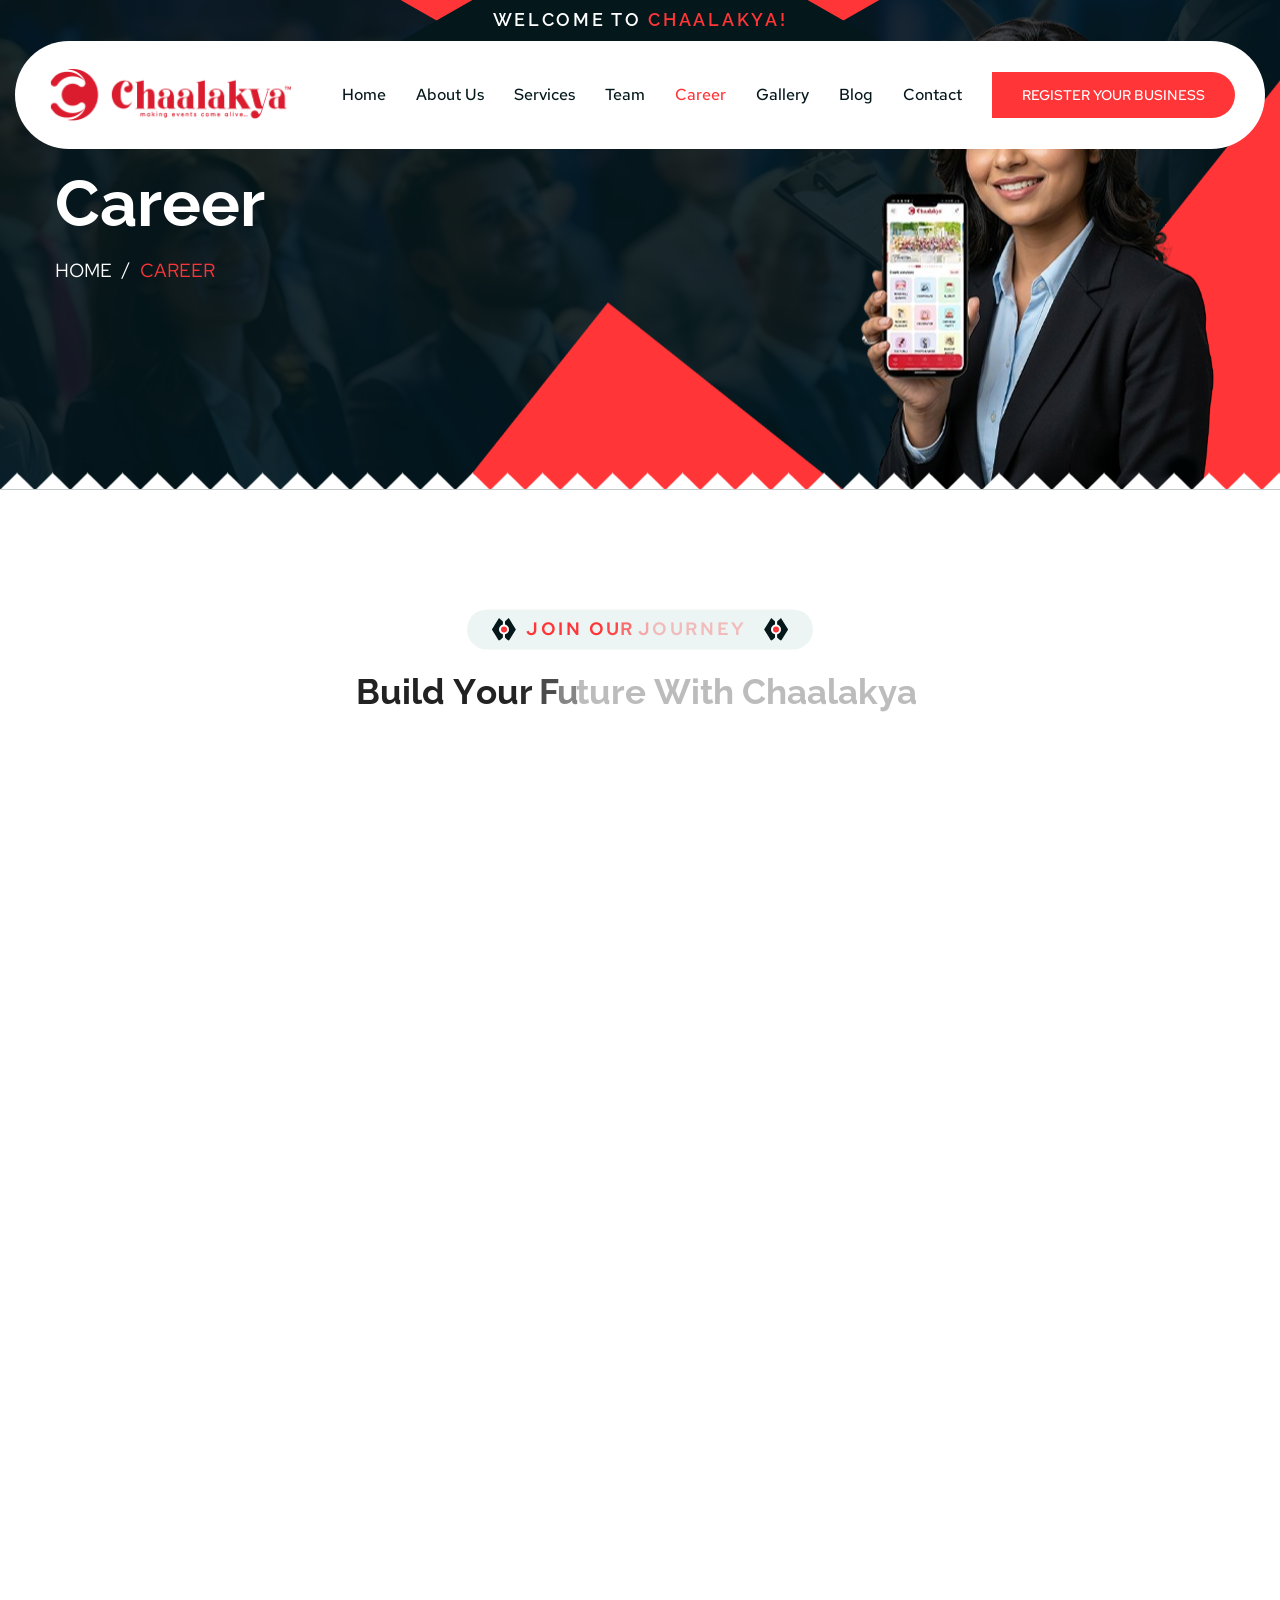
<file: career.html>
<!DOCTYPE html>
<html lang="en">


<meta http-equiv="content-type" content="text/html;charset=UTF-8" />

<head>
	<meta charset="UTF-8" />
	<meta name="viewport" content="width=device-width, initial-scale=1.0" />
	<title>Chaaylak</title>
	<!-- favicons Icons -->
	<link rel="apple-touch-icon" sizes="180x180" href="assets/images/favicons/apple-touch-icon.png" />
	<link rel="icon" type="image/png" sizes="32x32" href="assets/images/favicons/favicon-32x32.png" />
	<link rel="icon" type="image/png" sizes="16x16" href="assets/images/favicons/favicon-16x16.png" />
	<meta name="description" content="Chaaylak" />

	<!-- fonts -->
	<link rel="preconnect" href="https://fonts.googleapis.com/">
	<link rel="preconnect" href="https://fonts.gstatic.com/" crossorigin>
	<link href="https://fonts.googleapis.com/css2?family=Raleway:ital,wght@0,100..900;1,100..900&amp;display=swap"
		rel="stylesheet">
	<link href="https://fonts.googleapis.com/css2?family=Red+Hat+Text:ital,wght@0,300..700;1,300..700&amp;display=swap"
		rel="stylesheet">
	<link href="https://fonts.googleapis.com/css2?family=Caveat:wght@400..700&amp;display=swap" rel="stylesheet">

	<link rel="stylesheet" href="assets/vendors/bootstrap/css/bootstrap.min.css" />
	<link rel="stylesheet" href="assets/vendors/bootstrap-select/bootstrap-select.min.css" />
	<link rel="stylesheet" href="assets/vendors/aos/css/aos.css" />
	<link rel="stylesheet" href="assets/vendors/fontawesome/css/all.min.css" />
	<link rel="stylesheet" href="assets/vendors/jquery-ui/jquery-ui.css" />
	<link rel="stylesheet" href="assets/vendors/jarallax/jarallax.css" />
	<link rel="stylesheet" href="assets/vendors/jquery-magnific-popup/jquery.magnific-popup.css" />
	<link rel="stylesheet" href="assets/vendors/conlive-icons/style.css" />
	<link rel="stylesheet" href="assets/vendors/slick/slick.css">
	<link rel="stylesheet" href="assets/vendors/owl-carousel/css/owl.carousel.min.css" />
	<link rel="stylesheet" href="assets/vendors/owl-carousel/css/owl.theme.default.min.css" />
	<link rel="stylesheet" href="assets/vendors/swiper/css/swiper-bundle.min.css" />
	<link rel="stylesheet" href="assets/vendors/intl-tel-input/css/intlTelInput.css" />
	<!-- template styles -->
	<link rel="stylesheet" href="assets/css/conlive.css" />
</head>


<body class="custom-cursor">


	<div class="page-wrapper">
		<div class="header header--two">
			<div class="topbar topbar--two">
				<div class="container topbar__container">
					<div class="topbar__wrapper">
						<h3 class="topbar__title">Welcome to <span>Chaalakya!</span></h3>
					</div><!-- /.topbar__wrapper -->
				</div><!-- /.container -->
			</div><!-- /.topbar -->
			<header class="main-header main-header--two sticky-header sticky-header--one-page">
				<div class="container main-header__container">
					<div class="main-header__inner">
						<div class="main-header__logo">
							<a href="index.html">
								<img src="assets/images/logo-dark.png" alt="Chaalakya" width="248">
							</a>
						</div><!-- /.main-header__logo -->
						<div class="main-header__right">
							<nav class="main-header__nav main-menu">
								<ul class="main-menu__list">


									<li>
										<!-- class="dropdown megamenu" -->
										<a href="index.html">Home</a>

									</li>

									<li>
										<a href="about.html">About Us</a>
									</li>
									<li>
										<a href="services.html">Services</a>
									</li>
									<li>
										<a href="team.html">Team</a>
									</li>
									<li>
										<a href="career.html">Career</a>
									</li>
									<li>
										<a href="gallery.html">Gallery</a>
									</li>
									<li>
										<a href="blog.html">Blog</a>
									</li>
									<li>
										<a href="contact.html">Contact</a>
									</li>
								</ul>
							</nav><!-- /.main-header__nav -->
							<div class="mobile-nav__btn mobile-nav__toggler">
								<span></span>
								<span></span>
								<span></span>
							</div><!-- /.mobile-nav__toggler -->
							<a href="register.html" class="main-header__btn">
								<!-- <span class="main-header__btn__icon"><i class="icon-ticket"></i></span> -->
								Register your Business
							</a><!-- /main-header__btn -->

						</div><!-- /.main-header__right -->
					</div><!-- /.main-header__inner -->
				</div><!-- /.container -->
			</header><!-- /.main-header -->
		</div>
		<div id="smooth-wrapper">
			<div id="smooth-content">
				<section class="page-header img-move-wrap">
					<div class="page-header__bg img-move-lr"
						style="background-image: url(assets/images/backgrounds/page-header-bg.jpg);"></div>
					<!-- /.page-header__bg -->
					<div class="container">
						<div class="row align-items-center">
							<div class="col-xl-8">
								<div class="page-header__content hidden">
									<h2 class="page-header__title" data-aos="fade-down"
										data-aos-anchor-placement="top-bottom" data-aos-duration="1300"
										data-aos-delay="100">
										Career</h2>
									<ul class="conlive-breadcrumb list-unstyled" data-aos="fade-up"
										data-aos-anchor-placement="top-bottom" data-aos-duration="1300"
										data-aos-delay="100">
										<li><a href="index.html">Home</a></li>
										<li><span> Career </span></li>
									</ul><!-- /.conlive-breadcrumb -->
								</div><!-- /.page-header__content -->
							</div><!-- /.col-xl-8 -->
							<div class="col-xl-4 d-none d-xl-block" data-aos="fade-left"
								data-aos-anchor-placement="top-bottom" data-aos-duration="1300" data-aos-delay="100">
								<div class="page-header__image">
									<img src="assets/images/resources/page-header-1-1.png" alt="page header image">
								</div><!-- /.page-header__image -->
							</div><!-- /.col-xl-4 -->
						</div><!-- /.row -->
					</div><!-- /.container -->
					<img src="assets/images/shapes/page-header-shape-1-1.png" alt="shape" class="page-header__shape-1">
					<div class="page-header__shape-2"
						style="background-image: url(assets/images/shapes/page-header-shape-1-2.png);"></div>
					<img src="assets/images/shapes/page-header-shape-1-3.png" alt="shape" class="page-header__shape-3"
						data-aos="fade-left" data-aos-anchor-placement="top-bottom" data-aos-duration="1300"
						data-aos-delay="300">
				</section>
				<!-- /.page-header -->

				<section class="event-one event-one--page section-space">
					<div class="container">
						<div class="sec-title sec-title--center">
							<div class="sec-title__top">
								<div class="sec-title__shape">
									<div class="sec-title__shape__box"></div>
								</div>
								<p class="sec-title__tagline bw-split-text">Join Our Journey</p>

								<div class="sec-title__shape">
									<div class="sec-title__shape__box"></div>
								</div>

							</div><!-- /.sec-title__top -->
							<h2 class="sec-title__title bw-split-text">Build Your Future With Chaalakya</h2>
						</div><!-- /.sec-title -->
						<div class="row gutter-y-30">

							<div class="col-lg-6 order-1 order-lg-0" data-aos="fade-right"
								data-aos-anchor-placement="top-bottom" data-aos-duration="1300" data-aos-delay="100">
								<div class="event-three__card">
									<div class="event-three__card__content">
										<ul class="event-three__card__meta list-unstyled">
											<li class="event-time">
												<span class="event-three__card__meta__icon"><i
														class="icon-clock"></i></span>
												9:00AM
											</li>
											<li>
												<span class="event-three__card__meta__icon"><i
														class="icon-location-2"></i></span>
												Kolkata, West Bengal
											</li>
										</ul><!-- /.event-three__card__meta -->
										<h3 class="event-three__card__title">Franchise Development Executive</h3>
										<p class="event-three__card__text">We’re looking for energetic and target-driven professionals to expand our franchise network across West Bengal.</p>
										<a href="career-details.html" class="conlive-btn">
											<span class="conlive-btn__text">apply  Now</span>
											<span class="conlive-btn__icon-box"><span class="conlive-btn__icon"><i
														class="icon-arrow-right-up"></i><i
														class="icon-arrow-right-up"></i></span></span>
										</a><!-- /.conlive-btn -->
									</div><!-- /.event-three__card__content -->
								</div><!-- /.event-three__card -->
							</div>


							<div class="col-lg-6 order-1 order-lg-0" data-aos="fade-right"
								data-aos-anchor-placement="top-bottom" data-aos-duration="1300" data-aos-delay="100">
								<div class="event-three__card">
									<div class="event-three__card__content">
										<ul class="event-three__card__meta list-unstyled">
											<li class="event-time">
												<span class="event-three__card__meta__icon"><i
														class="icon-clock"></i></span>
												9:00AM
											</li>
											<li>
												<span class="event-three__card__meta__icon"><i
														class="icon-location-2"></i></span>
												Kolkata, West Bengal
											</li>
										</ul><!-- /.event-three__card__meta -->
										<h3 class="event-three__card__title">Franchise Development Manager</h3>
										<p class="event-three__card__text">Company: Chaalakya Caterers and Events LLP
Location: Multiple Locations Across West Bengal (Field-Based)</p>
										<a href="career-details.html" class="conlive-btn">
											<span class="conlive-btn__text">Apply Now</span>
											<span class="conlive-btn__icon-box"><span class="conlive-btn__icon"><i
														class="icon-arrow-right-up"></i><i
														class="icon-arrow-right-up"></i></span></span>
										</a><!-- /.conlive-btn -->
									</div><!-- /.event-three__card__content -->
								</div><!-- /.event-three__card -->
							</div>

						</div><!-- /.row -->
					</div><!-- /.container -->
				</section><!-- /.event-one -->



				<section class="newsletter ">
					<div class="container">
						<div class="newsletter__wrapper" data-aos="fade" data-aos-anchor-placement="top-bottom"
							data-aos-duration="1300" data-aos-delay="100">
							<div class="row gutter-y-40 align-items-center">
								<div class="col-lg-6">
									<div class="newsletter__content">
										<div class="newsletter__icon-box">
											<span class="newsletter__icon">
												<img src="assets/images/shapes/download.png" alt="">
											</span>
										</div>
										<h2 class="newsletter__title">Download Our App, Stay Connected</h2>
									</div><!-- /.newsletter__content -->
								</div><!-- /.col-lg-6 -->
								<div class="col-lg-6">
									<div class="main_right_side">
                                        <a href="https://apps.apple.com/in/app/chaalakya/id6775477250" class="download_app_main">
                                        <img src="assets/images/shapes/app.png" alt="">
                                        </a>
                                        <a href="https://play.google.com/store/apps/details?id=com.event.chaalakya&pcampaignid=web_share" class="download_app_main">
                                            <img src="assets/images/shapes/play.png" alt="">
                                        </a>
                                    </div>
								</div><!-- /.col-lg-6 -->
							</div><!-- /.row -->
							<div class="newsletter__shape">
								<img src="assets/images/shapes/newsletter-shape-1-1.png" alt="newsletter shape">
							</div><!-- /.newsletter__shape -->
						</div><!-- /.newsletter__wrapper -->
					</div><!-- /.container -->
				</section>


				<!-- /.newsletter -->
				<footer class="main-footer img-move-wrap">
					<div class="main-footer__bg img-move-lr"
						style="background-image: url(assets/images/backgrounds/footer-bg-1.jpg);"></div>
					<div class="main-footer__top">
						<div class="container">
							<div class="row gutter-y-40">
								<div class="col-xl-3 col-lg-5 col-md-7" data-aos="fade-up"
									data-aos-anchor-placement="top-bottom" data-aos-duration="1300"
									data-aos-delay="100">
									<div class="footer-widget footer-widget--about">
										<a href="index.html" class="footer-widget__logo logo-retina">
											<img src="assets/images/logo-light.png" width="248"
												alt="conlive PHP Template">
										</a>
										<p class="footer-widget__text">
											Chaalakya combines years of industry expertise with innovative event
											solutions, delivering seamless weddings, corporate events, exhibitions,
											celebrations, and entertainment experiences tailored to every client's
											unique vision and requirements.
										</p>
										<div class="social-links social-links--border">
											<a href="https://facebook.com/">
												<span class="social-links__icon">
													<i class="fab fa-facebook-f" aria-hidden="true"></i>
													<span class="sr-only">Facebook</span>
												</span>
											</a>
											<a href="https://x.com/">
												<span class="social-links__icon">
													<i class="icon-twitter-x" aria-hidden="true"></i>
													<span class="sr-only">X</span>
												</span>
											</a>
											<a href="https://linkedin.com/">
												<span class="social-links__icon">
													<i class="fab fa-linkedin-in" aria-hidden="true"></i>
													<span class="sr-only">Linkedin</span>
												</span>
											</a>
											<a href="https://instagram.com/">
												<span class="social-links__icon">
													<i class="fab fa-instagram" aria-hidden="true"></i>
													<span class="sr-only">Instagram</span>
												</span>
											</a>
										</div><!-- /.social-links -->
									</div><!-- /.footer-widget -->
								</div><!-- /.col-xl-3 -->
								<div class="col-lg-3 col-md-5 col-sm-6" data-aos="fade-up"
									data-aos-anchor-placement="top-bottom" data-aos-duration="1300"
									data-aos-delay="200">
									<div class="footer-widget footer-widget--links">
										<h2 class="footer-widget__title">Quick Link</h2><!-- /.footer-widget__title -->
										<ul class="list-unstyled footer-widget__links">
											<li><a href="about.html">About Us</a></li>
											<li><a href="services.html">Services</a></li>
											<li><a href="team.html">Team</a></li>
											<li><a href="career.html">Career</a></li>
											<li><a href="gallery.html">Gallery</a></li>
											<li><a href="blog.html">Blog</a></li>
										</ul><!-- /.footer-widget__links -->
									</div><!-- /.footer-widget -->
								</div>

								<!-- /.col-lg-3 -->
								<div class="col-xl-3 col-lg-4 col-sm-6" data-aos="fade-up"
									data-aos-anchor-placement="top-bottom" data-aos-duration="1300"
									data-aos-delay="300">
									<div class="footer-widget footer-widget--Contact">
										<h2 class="footer-widget__title">Contact Us</h2><!-- /.footer-widget__title -->
										<ul class="footer-widget__info list-unstyled">
											<li>
												<span class="footer-widget__info__icon"><i
														class="icon-phone-call"></i></span>
												<div>
													<a href="tel:9062733155">(+91) 9062733155</a>
													<br>
													<!-- <a href="tel:+219555-0114">+21 9555-0114</a> -->
												</div>
											</li>
											<li>
												<span class="footer-widget__info__icon"><i
														class="icon-email"></i></span>
												<div>
													<a href="mailto:info@chaalakya.com">info@chaalakya.com</a>
													<br>
													<!-- <a href="mailto:example.info@gmail.com">example.info@gmail.com</a> -->
												</div>
											</li>
											<!-- <li>
											<span class="footer-widget__info__icon"><i class="icon-location"></i></span>
											<address><a href="https://www.google.com/maps">4517 Washington Ave. <br>
													Manchester, Kentucky 39495</a></address>
										</li> -->
										</ul><!-- /.footer-widget__info -->
									</div><!-- /.footer-widget -->
								</div>

								<!-- /.col-xl-3 -->
								<div class="col-xl-3 col-lg-4 col-md-6 col-sm-8" data-aos="fade-up"
									data-aos-anchor-placement="top-bottom" data-aos-duration="1300"
									data-aos-delay="400">
									<div class="footer-widget footer-widget--newsletter">
										<h2 class="footer-widget__title">Newsletter</h2><!-- /.footer-widget__title -->
										<p class="footer-widget__newsletter__text"> expertise and support propel
											your business forward.</p>
										<form action="#" data-url="MAILCHIMP_FORM_URL"
											class="footer-widget__newsletter mc-form">
											<input type="email" name="EMAIL" placeholder="Email Address"
												class="footer-widget__newsletter__input">
											<button type="submit" class="footer-widget__newsletter__btn"><i
													class="icon-paper-plane"></i></button>
										</form><!-- /.footer-widget__newsletter -->
										<div class="social-links social-links--border">
											<a href="https://facebook.com/">
												<span class="social-links__icon">
													<i class="fab fa-facebook-f" aria-hidden="true"></i>
													<span class="sr-only">Facebook</span>
												</span>
											</a>
											<a href="https://x.com/">
												<span class="social-links__icon">
													<i class="icon-twitter-x" aria-hidden="true"></i>
													<span class="sr-only">X</span>
												</span>
											</a>
											<a href="https://linkedin.com/">
												<span class="social-links__icon">
													<i class="fab fa-linkedin-in" aria-hidden="true"></i>
													<span class="sr-only">Linkedin</span>
												</span>
											</a>
											<a href="https://instagram.com/">
												<span class="social-links__icon">
													<i class="fab fa-instagram" aria-hidden="true"></i>
													<span class="sr-only">Instagram</span>
												</span>
											</a>
										</div><!-- /.social-links -->
									</div><!-- /.footer-widget -->
								</div>


							</div><!-- /.row -->
						</div><!-- /.container -->
					</div><!-- /.main-footer__top -->
					<div class="main-footer__bottom">
						<div class="container">
							<div class="main-footer__bottom__inner" data-aos="fade"
								data-aos-anchor-placement="top-bottom" data-aos-duration="1300" data-aos-delay="100">
								<p class="main-footer__copyright">
									© 2026 Chaalakya Caterers & Events LLP. All rights reserved.
								</p>
								<ul class="main-footer__page list-unstyled">
									<li><a href="privacy.html">Privacy</a></li>\
									<li><a href="contact.html">Contact Us</a></li>
								</ul><!-- /.main-footer__page -->
							</div><!-- /.main-footer__inner -->
							<div class="bw-title-anim mt-4">
								<div class="main-footer__bottom__title">
									<img src="assets/images/shapes/footer-icon.png" style="width: 140px;"
										alt="footer shape" class="main-footer__bottom__shape">
									<h2 class="stroke-title"><svg><text x="50%" y="50%" dy=".35em"
												text-anchor="middle">chaalayak</text></svg></h2>
								</div><!-- /.main-footer__bottom__title -->
							</div><!-- /.bw-title-anim -->
						</div><!-- /.container -->
					</div><!-- /.main-footer__bottom -->
				</footer><!-- /.main-footer -->

			</div><!-- /#smooth-content -->
		</div><!-- /#smooth-wrapper -->
	</div><!-- /.page-wrapper -->
	<div class="mobile-nav__wrapper">
		<div class="mobile-nav__overlay mobile-nav__toggler"></div><!-- /.mobile-nav__overlay -->
		<div class="mobile-nav__content">
			<span class="mobile-nav__close mobile-nav__toggler"><i class="icon-close"></i></span>
			<div class="logo-box logo-retina">
				<a href="index.html" aria-label="logo image">
					<img src="assets/images/logo-light.png" width="248" alt="Conlive PHP" />
				</a>
			</div><!-- /.logo-box -->
			<div class="mobile-nav__container"></div><!-- /.mobile-nav__container -->
			<ul class="mobile-nav__contact list-unstyled">
				<li>
					<span class="mobile-nav__contact__icon"><i class="fa fa-envelope"></i></span>
					<a href="mailto:conlive@envato.com">conlive@envato.com</a>
				</li>
				<li>
					<span class="mobile-nav__contact__icon"><i class="fa fa-phone-alt"></i></span>
					<a href="tel:+9156980036420">+91 5698 0036 420</a>
				</li>
			</ul><!-- /.mobile-nav__contact -->
			<div class="social-links">
				<a href="https://facebook.com/">
					<span class="social-links__icon">
						<i class="fab fa-facebook-f" aria-hidden="true"></i>
						<span class="sr-only">Facebook</span>
					</span>
				</a>
				<a href="https://x.com/">
					<span class="social-links__icon">
						<i class="icon-twitter-x" aria-hidden="true"></i>
						<span class="sr-only">X</span>
					</span>
				</a>
				<a href="https://linkedin.com/">
					<span class="social-links__icon">
						<i class="fab fa-linkedin-in" aria-hidden="true"></i>
						<span class="sr-only">Linkedin</span>
					</span>
				</a>
				<a href="https://instagram.com/">
					<span class="social-links__icon">
						<i class="fab fa-instagram" aria-hidden="true"></i>
						<span class="sr-only">Instagram</span>
					</span>
				</a>
			</div><!-- /.social-links -->
		</div><!-- /.mobile-nav__content -->
	</div><!-- /.mobile-nav__wrapper -->
	<div class="search-popup">
		<div class="search-popup__overlay search-toggler"></div>
		<!-- /.search-popup__overlay -->
		<div class="search-popup__content">
			<form role="search" method="get" class="search-popup__form" action="#">
				<input type="text" id="search" placeholder="Search Here..." />
				<button type="submit" aria-label="search submit" class="conlive-btn">
					<i><i class="icon-search"></i></i><span><i class="icon-search"></i></span>
				</button>
			</form>
		</div>
		<!-- /.search-popup__content -->
	</div>
	<!-- /.search-popup -->
	<aside class="sidebar-two">
		<div class="sidebar-two__overlay sidebar-btn__toggler"></div><!-- /.siderbar-ovarlay -->
		<div class="sidebar-two__content">
			<span class="sidebar-two__close sidebar-btn__toggler"><i class="icon-close"></i></span>
			<div class="sidebar-two__logo sidebar-two__item logo-retina">
				<a href="index.html" aria-label="logo image">
					<img src="assets/images/logo-light.png" alt="Conlive PHP" width="248">
				</a>
			</div><!-- /.sidebar-two__logo -->
			<div class="sidebar-two__about sidebar-two__item">
				<p class="sidebar-two__about__text">
					Conlive is a Event & Conference PHP Template. Created especially designed for events, exhibition,
					expo, festival, invitation, meeting, meetup, seminar, workshop, concerts, and many other events.
				</p>
			</div><!-- /.sidebar-two__about -->
			<div class="sidebar-two__info sidebar-two__item">
				<h3 class="sidebar-two__title">Contact Us</h3>
				<ul class="sidebar-two__info__list">
					<li>
						<span class="sidebar-two__info__icon">
							<i class="icon-email"></i>
						</span>
						<a href="mailto:conlive@envato.com">conlive@envato.com</a>
					</li>
					<li>
						<span class="sidebar-two__info__icon">
							<i class="icon-phone-call"></i>
						</span>
						<a href="tel:+9156980036420">+9156980036420</a>
					</li>
					<li>
						<span class="sidebar-two__info__icon">
							<i class="icon-location"></i>
						</span>
						<address>85 Ketch Harbour Road Bensal
							PA 19020</address>
					</li>
				</ul><!-- /.sidebar-two__info__list -->
			</div><!-- /.sidebar-two__info -->
			<div class="sidebar-two__newsletter sidebar-two__item">
				<label class="sidebar-two__title" for="sidebar-two-email">Newsletter</label>
				<form action="#" class="sidebar-two__newsletter__inner mc-form" data-url="MAILCHIMP_FORM_URL">
					<input type="email" name="EMAIL" id="sidebar-two-email" class="sidebar-two__newsletter__input"
						placeholder="Email Address">
					<button type="submit" class="sidebar-two__newsletter__btn"><span class="icon-email"
							aria-hidden="true"></span></button>
				</form>
				<div class="mc-form__response"></div><!-- /.mc-form__response -->
			</div><!-- /.sidebar-two__form -->
			<div class="sidebar-two__social social-links">
				<a href="https://facebook.com/">
					<span class="social-links__icon">
						<i class="fab fa-facebook-f" aria-hidden="true"></i>
						<span class="sr-only">Facebook</span>
					</span>
				</a>
				<a href="https://x.com/">
					<span class="social-links__icon">
						<i class="icon-twitter-x" aria-hidden="true"></i>
						<span class="sr-only">X</span>
					</span>
				</a>
				<a href="https://linkedin.com/">
					<span class="social-links__icon">
						<i class="fab fa-linkedin-in" aria-hidden="true"></i>
						<span class="sr-only">Linkedin</span>
					</span>
				</a>
				<a href="https://instagram.com/">
					<span class="social-links__icon">
						<i class="fab fa-instagram" aria-hidden="true"></i>
						<span class="sr-only">Instagram</span>
					</span>
				</a>
			</div><!-- /.sidebar-two__social -->
		</div><!-- /.sidebar-two__content -->
	</aside><!-- /.sidebar-two --><a href="#" data-target="html" class="scroll-to-target scroll-to-top">
		<span class="scroll-to-top__text">back top</span>
		<span class="scroll-to-top__wrapper"><span class="scroll-to-top__inner"></span></span>
	</a>
	<script src="assets/vendors/jquery/jquery-3.7.1.min.js"></script>
	<script src="assets/vendors/bootstrap/js/bootstrap.bundle.min.js"></script>
	<script src="assets/vendors/bootstrap-select/bootstrap-select.min.js"></script>
	<script src="assets/vendors/jarallax/jarallax.min.js"></script>
	<script src="assets/vendors/jquery-ui/jquery-ui.js"></script>
	<script src="assets/vendors/jquery-ajaxchimp/jquery.ajaxchimp.min.js"></script>
	<script src="assets/vendors/jquery-appear/jquery.appear.min.js"></script>
	<script src="assets/vendors/jquery-circle-progress/jquery.circle-progress.min.js"></script>
	<script src="assets/vendors/jquery-magnific-popup/jquery.magnific-popup.min.js"></script>
	<script src="assets/vendors/jquery-validate/jquery.validate.min.js"></script>
	<script src="assets/vendors/wnumb/wNumb.min.js"></script>
	<script src="assets/vendors/owl-carousel/js/owl.carousel.min.js"></script>
	<script src="assets/vendors/aos/js/aos.js"></script>
	<script src="assets/vendors/imagesloaded/imagesloaded.min.js"></script>
	<script src="assets/vendors/isotope/isotope.js"></script>
	<script src="assets/vendors/slick/slick.min.js"></script>
	<script src="assets/vendors/swiper/js/swiper-bundle.min.js"></script>
	<script src="assets/vendors/countdown/countdown.min.js"></script>
	<script src="assets/vendors/jquery-circleType/jquery.circleType.js"></script>
	<script src="assets/vendors/jquery-lettering/jquery.lettering.min.js"></script>
	<script src="assets/vendors/intl-tel-input/js/intlTelInput.min.js"></script>
	<script src="assets/vendors/intl-tel-input/js/utils.js"></script>
	<script src="assets/vendors/matter/matter.js"></script>
	<script src="assets/vendors/throwable/throwable.js"></script>

	<!-- gsap js -->
	<script src="assets/vendors/gsap/gsap.js"></script>
	<script src="assets/vendors/gsap/scrolltrigger.min.js"></script>
	<script src="assets/vendors/gsap/splittext.min.js"></script>
	<script src="assets/vendors/gsap/ScrollSmoother.min.js"></script>
	<script src="assets/vendors/gsap/ScrollToPlugin.min.js"></script>
	<script src="assets/vendors/gsap/CustomEase.min.js"></script>
	<script src="assets/vendors/gsap/conlive-gsap.js"></script>

	<!-- three js -->
	<script src="assets/vendors/three-js/three.min.js"></script>
	<script src="assets/vendors/hover-effect-js/hover-effect.umd.js"></script>

	<!-- template js -->
	<script src="assets/js/conlive.js"></script>


</body>


<!-- Mirrored from bracketweb.com/conlive-php/event-2.php by HTTrack Website Copier/3.x [XR&CO'2014], Tue, 15 Sep 2026 11:07:58 GMT -->

</html>
</file>
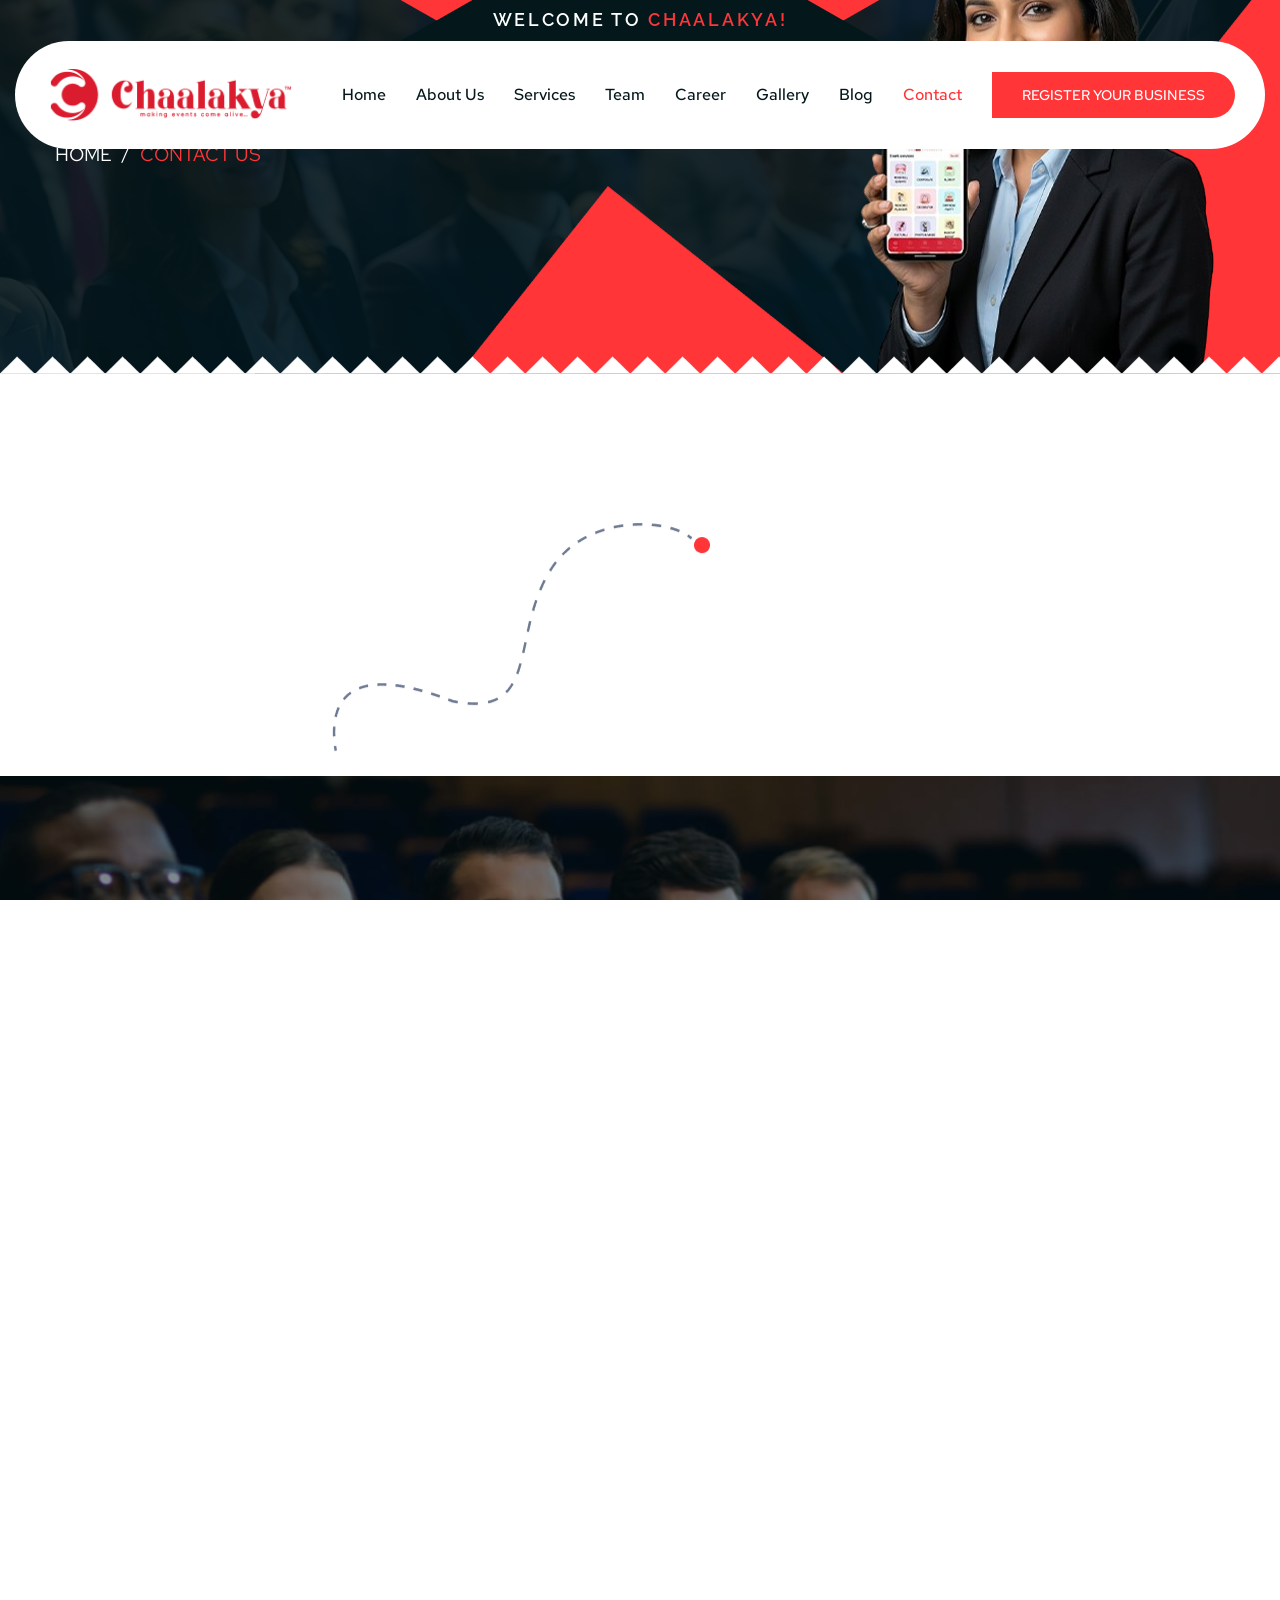
<file: contact.html>
<!DOCTYPE html>
<html lang="en">



<meta http-equiv="content-type" content="text/html;charset=UTF-8" /><!-- /Added by HTTrack -->
<head>
	<meta charset="UTF-8" />
	<meta name="viewport" content="width=device-width, initial-scale=1.0" />
	<title>Chaaylak</title>
	<!-- favicons Icons -->
	<link rel="apple-touch-icon" sizes="180x180" href="assets/images/favicons/apple-touch-icon.png" />
	<link rel="icon" type="image/png" sizes="32x32" href="assets/images/favicons/favicon-32x32.png" />
	<link rel="icon" type="image/png" sizes="16x16" href="assets/images/favicons/favicon-16x16.png" />
	<meta name="description" content="Chaaylak" />

	<!-- fonts -->
	<link rel="preconnect" href="https://fonts.googleapis.com/">
	<link rel="preconnect" href="https://fonts.gstatic.com/" crossorigin>
	<link href="https://fonts.googleapis.com/css2?family=Raleway:ital,wght@0,100..900;1,100..900&amp;display=swap"
		rel="stylesheet">
	<link href="https://fonts.googleapis.com/css2?family=Red+Hat+Text:ital,wght@0,300..700;1,300..700&amp;display=swap"
		rel="stylesheet">
	<link href="https://fonts.googleapis.com/css2?family=Caveat:wght@400..700&amp;display=swap" rel="stylesheet">

	<link rel="stylesheet" href="assets/vendors/bootstrap/css/bootstrap.min.css" />
	<link rel="stylesheet" href="assets/vendors/bootstrap-select/bootstrap-select.min.css" />
	<link rel="stylesheet" href="assets/vendors/aos/css/aos.css" />
	<link rel="stylesheet" href="assets/vendors/fontawesome/css/all.min.css" />
	<link rel="stylesheet" href="assets/vendors/jquery-ui/jquery-ui.css" />
	<link rel="stylesheet" href="assets/vendors/jarallax/jarallax.css" />
	<link rel="stylesheet" href="assets/vendors/jquery-magnific-popup/jquery.magnific-popup.css" />
	<link rel="stylesheet" href="assets/vendors/conlive-icons/style.css" />
	<link rel="stylesheet" href="assets/vendors/slick/slick.css">
	<link rel="stylesheet" href="assets/vendors/owl-carousel/css/owl.carousel.min.css" />
	<link rel="stylesheet" href="assets/vendors/owl-carousel/css/owl.theme.default.min.css" />
	<link rel="stylesheet" href="assets/vendors/swiper/css/swiper-bundle.min.css" />
	<link rel="stylesheet" href="assets/vendors/intl-tel-input/css/intlTelInput.css" />
	<!-- template styles -->
	<link rel="stylesheet" href="assets/css/conlive.css" />
</head>


<body class="custom-cursor">

	
	<div class="page-wrapper">
		<div class="header header--two">
            <div class="topbar topbar--two">
                <div class="container topbar__container">
                    <div class="topbar__wrapper">
                        <h3 class="topbar__title">Welcome to <span>Chaalakya!</span></h3>
                    </div><!-- /.topbar__wrapper -->
                </div><!-- /.container -->
            </div><!-- /.topbar -->
            <header class="main-header main-header--two sticky-header sticky-header--one-page">
				<div class="container main-header__container">
					<div class="main-header__inner">
						<div class="main-header__logo">
							<a href="index.html">
								<img src="assets/images/logo-dark.png" alt="Chaalakya" width="248">
							</a>
						</div><!-- /.main-header__logo -->
						<div class="main-header__right">
							<nav class="main-header__nav main-menu">
								<ul class="main-menu__list">


									<li>
										<!-- class="dropdown megamenu" -->
										<a href="index.html">Home</a>

									</li>

									<li>
										<a href="about.html">About Us</a>
									</li>
									<li>
										<a href="services.html">Services</a>
									</li>
									<li>
										<a href="team.html">Team</a>
									</li>
									<li>
										<a href="career.html">Career</a>
									</li>
									<li>
										<a href="gallery.html">Gallery</a>
									</li>
									<li>
										<a href="blog.html">Blog</a>
									</li>
									<li>
										<a href="contact.html">Contact</a>
									</li>
								</ul>
							</nav><!-- /.main-header__nav -->
							<div class="mobile-nav__btn mobile-nav__toggler">
								<span></span>
								<span></span>
								<span></span>
							</div><!-- /.mobile-nav__toggler -->
							<a href="register.html" class="main-header__btn">
								<!-- <span class="main-header__btn__icon"><i class="icon-ticket"></i></span> -->
								Register your Business
							</a><!-- /main-header__btn -->

						</div><!-- /.main-header__right -->
					</div><!-- /.main-header__inner -->
				</div><!-- /.container -->
			</header><!-- /.main-header -->
        </div>

		<div id="smooth-wrapper">
			<div id="smooth-content">
				<section class="page-header img-move-wrap">
					<div class="page-header__bg img-move-lr"
						style="background-image: url(assets/images/backgrounds/page-header-bg.jpg);"></div>
					<!-- /.page-header__bg -->
					<div class="container">
						<div class="row align-items-center">
							<div class="col-xl-8">
								<div class="page-header__content hidden">
									<h2 class="page-header__title" data-aos="fade-down"
										data-aos-anchor-placement="top-bottom" data-aos-duration="1300"
										data-aos-delay="100">
										Contact Us </h2>
									<ul class="conlive-breadcrumb list-unstyled" data-aos="fade-up"
										data-aos-anchor-placement="top-bottom" data-aos-duration="1300"
										data-aos-delay="100">
										<li><a href="index.html">Home</a></li>
										<li><span> Contact Us </span></li>
									</ul><!-- /.conlive-breadcrumb -->
								</div><!-- /.page-header__content -->
							</div><!-- /.col-xl-8 -->
							<div class="col-xl-4 d-none d-xl-block" data-aos="fade-left"
								data-aos-anchor-placement="top-bottom" data-aos-duration="1300" data-aos-delay="100">
								<div class="page-header__image">
									<img src="assets/images/resources/page-header-1-1.png" alt="page header image">
								</div><!-- /.page-header__image -->
							</div><!-- /.col-xl-4 -->
						</div><!-- /.row -->
					</div><!-- /.container -->
					<img src="assets/images/shapes/page-header-shape-1-1.png" alt="shape" class="page-header__shape-1">
					<div class="page-header__shape-2"
						style="background-image: url(assets/images/shapes/page-header-shape-1-2.png);"></div>
					<img src="assets/images/shapes/page-header-shape-1-3.png" alt="shape" class="page-header__shape-3"
						data-aos="fade-left" data-aos-anchor-placement="top-bottom" data-aos-duration="1300"
						data-aos-delay="300">
				</section><!-- /.page-header -->

				<section class="contact-one section-space-t">
					<div class="container contact-one__container">
						<div class="contact-one__top">
							<div class="contact-one__title-box">
								<div class="contact-one__title-shape" data-aos="fade-right"
									data-aos-anchor-placement="top-bottom" data-aos-duration="1300"
									data-aos-delay="100">
									<img src="assets/images/shapes/contact-shape-1-1.png" alt="contact-shape">
								</div><!-- /.contact-one__title-shape -->
								<h2 class="contact-one__title bw-reveal-text-2">Contact now</h2>
							</div><!-- /.contact-one__title-box -->
						</div><!-- /.contact-one__top -->
					</div><!-- /.container -->
					<div class="contact-one__wrapper img-move-wrap">
						<div class="contact-one__bg img-move-lr"
							style="background-image: url(assets/images/backgrounds/contact-bg-1-1.jpg);"></div>
						<div class="container">
							<div class="contact-one__inner">
								<div class="row">
									<div class="col-xl-5 col-lg-6" data-aos="fade-right"
										data-aos-anchor-placement="top-bottom" data-aos-duration="1300"
										data-aos-delay="100">
										<div class="contact-one__info">
											<div class="contact-one__info__item">
												<span class="contact-one__info__icon"><i
														class="icon-email-2"></i></span>
												<div class="contact-one__info__content">
													<h3 class="contact-one__info__title">Email Address</h3>
													<a href="mailto:info@chaalakya.com"
														class="contact-one__info__link">info@chaalakya.com</a>
												</div>
											</div><!-- /.contact-one__info__item -->
											<div class="contact-one__info__item">
												<span class="contact-one__info__icon"><i
														class="icon-phone-call"></i></span>
												<div class="contact-one__info__content">
													<h3 class="contact-one__info__title">Get Contact Now</h3>
													<a href="tel: +91 9062733155" class="contact-one__info__link">+91 9062733155</a>
												</div>
											</div><!-- /.contact-one__info__item -->
											<div class="contact-one__info__item">
												<span class="contact-one__info__icon"><i
														class="icon-location-2"></i></span>
												<div class="contact-one__info__content">
													<h3 class="contact-one__info__title">Location Map</h3>
													<a href="https://maps.app.goo.gl/TugqFnUp4sXdRF4U6"
														class="contact-one__info__link">7/A G.T ROAD, Mullik Para, Serampore, Hooghly, India, West Bengal</a>
												</div>
											</div><!-- /.contact-one__info__item -->
										</div><!-- /.contact-one__info -->
									</div><!-- /.col-xl-5 col-lg-6 -->
									<div class="col-xl-7 col-lg-6" data-aos="fade-left"
										data-aos-anchor-placement="top-bottom" data-aos-duration="1300"
										data-aos-delay="100">
										<div class="contact-one__form">
											<form action=""
												class="contact-one__form__form contact-form-validated form-one">
												<div class="form-one__group">
													<div class="form-one__control">
														<label for="contact-first-name">First Name</label>
														<input type="text" id="contact-first-name" name="name"
															placeholder="Enter First Name">
													</div><!-- /.form-one__control -->
													<div class="form-one__control">
														<label for="contact-last-name">Last Name</label>
														<input type="text" id="contact-last-name" name="name"
															placeholder="Enter Last Name">
													</div><!-- /.form-one__control -->
													<div class="form-one__control">
														<label for="contact-email">Email</label>
														<input type="email" id="contact-email" name="email"
															placeholder="Enter Your Email">
													</div><!-- /.form-one__control -->
													<div class="form-one__control">
														<label for="country-phone-code-list">Phone Number</label>
														<input type="text" id="country-phone-code-list" name="phone"
															placeholder="Phone Number" />
													</div><!-- /.form-one__control -->
													<div class="form-one__control form-one__control--full"
														data-wow-delay="80ms">
														<label for="contact-message">Message</label>
														<textarea id="contact-message" name="message"
															placeholder="Enter Your Message"></textarea>
													</div><!-- /.form-one__control -->
													<div class="form-one__control form-one__control--full">
														<div class="contact-one__form__bottom">
															<div class="contact-one__form__checked-box">
																<input type="checkbox" name="accept-policy"
																	id="accept-policy">
																<label for="accept-policy"><span></span>I agree with
																	Terms of Use and Privacy Policy.</label>
															</div><!-- /.contact-one__form__checked-box -->
															<input type="hidden" name="csrf_token"
																value="72421d1f7c6e9d74084ac4885dda49d04e312072cbbb25ea0e13c2e12c640b8c">
															<button type="submit"
																class="contact-one__form__btn conlive-btn conlive-btn--white">
																<span class="conlive-btn__text">Submit Now</span>
																<span class="conlive-btn__icon-box"><span
																		class="conlive-btn__icon"><i
																			class="icon-arrow-right-up"></i><i
																			class="icon-arrow-right-up"></i></span></span>
															</button><!-- /.conlive-btn -->
														</div><!-- /.contact-one__form__bottom -->
													</div><!-- /.form-one__control -->
												</div><!-- /.form-one__group -->
											</form><!-- /.contact-one__form__form -->
											<div class="result"></div><!-- /.result -->
										</div><!-- /.contact-one__form -->
									</div><!-- /.col-xl-7 col-lg-6 -->
								</div><!-- /.row gutter-y-50 -->
							</div><!-- /.contact-one__inner -->
						</div><!-- /.container -->
					</div><!-- /.contact-one__wrapper -->
					<div class="google-map google-map__contact">

						<iframe src="https://www.google.com/maps/embed?pb=!1m18!1m12!1m3!1d2956.3634494267003!2d88.34760617100794!3d22.732630781533405!2m3!1f0!2f0!3f0!3m2!1i1024!2i768!4f13.1!3m3!1m2!1s0x39f89b129176b2c7%3A0xd4baf6772290563c!2s7%2FA%2C%20GT%20Rd%2C%20Mahesh%20Colony%2C%20Serampore%2C%20Hooghly%2C%20West%20Bengal%20712202!5e1!3m2!1sen!2sin!4v1789986982923!5m2!1sen!2sin" width="100%" height="450" style="border:0;" allowfullscreen="" loading="lazy" referrerpolicy="strict-origin-when-cross-origin"></iframe>
						
					</div><!-- /.google-map -->
				</section>
				<!-- /.contact-one -->

				<!-- /.newsletter -->
                <footer class="main-footer img-move-wrap">
                    <div class="main-footer__bg img-move-lr"
                        style="background-image: url(assets/images/backgrounds/footer-bg-1.jpg);"></div>
                    <div class="main-footer__top">
                        <div class="container">
                            <div class="row gutter-y-40">
                                <div class="col-xl-3 col-lg-5 col-md-7" data-aos="fade-up"
                                    data-aos-anchor-placement="top-bottom" data-aos-duration="1300"
                                    data-aos-delay="100">
                                    <div class="footer-widget footer-widget--about">
                                        <a href="index.html" class="footer-widget__logo logo-retina">
                                            <img src="assets/images/logo-light.png" width="248"
                                                alt="conlive PHP Template">
                                        </a>
                                        <p class="footer-widget__text">
                                            Chaalakya combines years of industry expertise with innovative event solutions, delivering seamless weddings, corporate events, exhibitions, celebrations, and entertainment experiences tailored to every client's unique vision and requirements.
                                        </p>
                                        <div class="social-links social-links--border">
                                            <a href="https://facebook.com/">
                                                <span class="social-links__icon">
                                                    <i class="fab fa-facebook-f" aria-hidden="true"></i>
                                                    <span class="sr-only">Facebook</span>
                                                </span>
                                            </a>
                                            <a href="https://x.com/">
                                                <span class="social-links__icon">
                                                    <i class="icon-twitter-x" aria-hidden="true"></i>
                                                    <span class="sr-only">X</span>
                                                </span>
                                            </a>
                                            <a href="https://linkedin.com/">
                                                <span class="social-links__icon">
                                                    <i class="fab fa-linkedin-in" aria-hidden="true"></i>
                                                    <span class="sr-only">Linkedin</span>
                                                </span>
                                            </a>
                                            <a href="https://instagram.com/">
                                                <span class="social-links__icon">
                                                    <i class="fab fa-instagram" aria-hidden="true"></i>
                                                    <span class="sr-only">Instagram</span>
                                                </span>
                                            </a>
                                        </div><!-- /.social-links -->
                                    </div><!-- /.footer-widget -->
                                </div><!-- /.col-xl-3 -->
                                <div class="col-lg-3 col-md-5 col-sm-6" data-aos="fade-up"
								data-aos-anchor-placement="top-bottom" data-aos-duration="1300" data-aos-delay="200">
								<div class="footer-widget footer-widget--links">
									<h2 class="footer-widget__title">Quick Link</h2><!-- /.footer-widget__title -->
									<ul class="list-unstyled footer-widget__links">
										<li><a href="about.html">About Us</a></li>
										<li><a href="services.html">Services</a></li>
										<li><a href="team.html">Team</a></li>
										<li><a href="career.html">Career</a></li>
										<li><a href="gallery.html">Gallery</a></li>
										<li><a href="blog.html">Blog</a></li>
									</ul><!-- /.footer-widget__links -->
								</div><!-- /.footer-widget -->
							</div>
							
							<!-- /.col-lg-3 -->
							<div class="col-xl-3 col-lg-4 col-sm-6" data-aos="fade-up"
								data-aos-anchor-placement="top-bottom" data-aos-duration="1300" data-aos-delay="300">
								<div class="footer-widget footer-widget--Contact">
									<h2 class="footer-widget__title">Contact Us</h2><!-- /.footer-widget__title -->
									<ul class="footer-widget__info list-unstyled">
										<li>
											<span class="footer-widget__info__icon"><i
													class="icon-phone-call"></i></span>
											<div>
												<a href="tel:9062733155">(+91) 9062733155</a>
												<br>
												<!-- <a href="tel:+219555-0114">+21 9555-0114</a> -->
											</div>
										</li>
										<li>
											<span class="footer-widget__info__icon"><i class="icon-email"></i></span>
											<div>
												<a href="mailto:info@chaalakya.com">info@chaalakya.com</a>
												<br>
												<!-- <a href="mailto:example.info@gmail.com">example.info@gmail.com</a> -->
											</div>
										</li>
										<!-- <li>
											<span class="footer-widget__info__icon"><i class="icon-location"></i></span>
											<address><a href="https://www.google.com/maps">4517 Washington Ave. <br>
													Manchester, Kentucky 39495</a></address>
										</li> -->
									</ul><!-- /.footer-widget__info -->
								</div><!-- /.footer-widget -->
							</div>
							
							<!-- /.col-xl-3 -->
							<div class="col-xl-3 col-lg-4 col-md-6 col-sm-8" data-aos="fade-up"
								data-aos-anchor-placement="top-bottom" data-aos-duration="1300" data-aos-delay="400">
								<div class="footer-widget footer-widget--newsletter">
									<h2 class="footer-widget__title">Newsletter</h2><!-- /.footer-widget__title -->
									<p class="footer-widget__newsletter__text"> expertise and support propel
										your business forward.</p>
									<form action="#" data-url="MAILCHIMP_FORM_URL"
										class="footer-widget__newsletter mc-form">
										<input type="email" name="EMAIL" placeholder="Email Address"
											class="footer-widget__newsletter__input">
										<button type="submit" class="footer-widget__newsletter__btn"><i
												class="icon-paper-plane"></i></button>
									</form><!-- /.footer-widget__newsletter -->
									<div class="social-links social-links--border">
										<a href="https://facebook.com/">
											<span class="social-links__icon">
												<i class="fab fa-facebook-f" aria-hidden="true"></i>
												<span class="sr-only">Facebook</span>
											</span>
										</a>
										<a href="https://x.com/">
											<span class="social-links__icon">
												<i class="icon-twitter-x" aria-hidden="true"></i>
												<span class="sr-only">X</span>
											</span>
										</a>
										<a href="https://linkedin.com/">
											<span class="social-links__icon">
												<i class="fab fa-linkedin-in" aria-hidden="true"></i>
												<span class="sr-only">Linkedin</span>
											</span>
										</a>
										<a href="https://instagram.com/">
											<span class="social-links__icon">
												<i class="fab fa-instagram" aria-hidden="true"></i>
												<span class="sr-only">Instagram</span>
											</span>
										</a>
									</div><!-- /.social-links -->
								</div><!-- /.footer-widget -->
							</div>
                                
                                
                            </div><!-- /.row -->
                        </div><!-- /.container -->
                    </div><!-- /.main-footer__top -->
                    <div class="main-footer__bottom">
                        <div class="container">
                            <div class="main-footer__bottom__inner" data-aos="fade"
                                data-aos-anchor-placement="top-bottom" data-aos-duration="1300" data-aos-delay="100">
                                <p class="main-footer__copyright">
                                   © 2026 Chaalakya Caterers & Events LLP. All rights reserved.
                                </p>
                                <ul class="main-footer__page list-unstyled">
                                    <li><a href="privacy.html">Privacy</a></li>
                                    <li><a href="contact.html">Contact Us</a></li>
                                </ul><!-- /.main-footer__page -->
                            </div><!-- /.main-footer__inner -->
                            <div class="bw-title-anim mt-4">
                                <div class="main-footer__bottom__title">
                                    <img src="assets/images/shapes/footer-icon.png" style="width: 140px;" alt="footer shape"
                                        class="main-footer__bottom__shape">
                                    <h2 class="stroke-title"><svg><text x="50%" y="50%" dy=".35em"
                                                text-anchor="middle">chaalayak</text></svg></h2>
                                </div><!-- /.main-footer__bottom__title -->
                            </div><!-- /.bw-title-anim -->
                        </div><!-- /.container -->
                    </div><!-- /.main-footer__bottom -->
                </footer><!-- /.main-footer -->

			</div><!-- /#smooth-content -->
		</div><!-- /#smooth-wrapper -->
	</div><!-- /.page-wrapper -->
	<div class="mobile-nav__wrapper">
		<div class="mobile-nav__overlay mobile-nav__toggler"></div><!-- /.mobile-nav__overlay -->
		<div class="mobile-nav__content">
			<span class="mobile-nav__close mobile-nav__toggler"><i class="icon-close"></i></span>
			<div class="logo-box logo-retina">
				<a href="index.html" aria-label="logo image">
					<img src="assets/images/logo-light.png" width="248" alt="Conlive PHP" />
				</a>
			</div><!-- /.logo-box -->
			<div class="mobile-nav__container"></div><!-- /.mobile-nav__container -->
			<ul class="mobile-nav__contact list-unstyled">
				<li>
					<span class="mobile-nav__contact__icon"><i class="fa fa-envelope"></i></span>
					<a href="mailto:conlive@envato.com">conlive@envato.com</a>
				</li>
				<li>
					<span class="mobile-nav__contact__icon"><i class="fa fa-phone-alt"></i></span>
					<a href="tel:+9156980036420">+91 5698 0036 420</a>
				</li>
			</ul><!-- /.mobile-nav__contact -->
			<div class="social-links">
				<a href="https://facebook.com/">
					<span class="social-links__icon">
						<i class="fab fa-facebook-f" aria-hidden="true"></i>
						<span class="sr-only">Facebook</span>
					</span>
				</a>
				<a href="https://x.com/">
					<span class="social-links__icon">
						<i class="icon-twitter-x" aria-hidden="true"></i>
						<span class="sr-only">X</span>
					</span>
				</a>
				<a href="https://linkedin.com/">
					<span class="social-links__icon">
						<i class="fab fa-linkedin-in" aria-hidden="true"></i>
						<span class="sr-only">Linkedin</span>
					</span>
				</a>
				<a href="https://instagram.com/">
					<span class="social-links__icon">
						<i class="fab fa-instagram" aria-hidden="true"></i>
						<span class="sr-only">Instagram</span>
					</span>
				</a>
			</div><!-- /.social-links -->
		</div><!-- /.mobile-nav__content -->
	</div><!-- /.mobile-nav__wrapper -->
	<div class="search-popup">
		<div class="search-popup__overlay search-toggler"></div>
		<!-- /.search-popup__overlay -->
		<div class="search-popup__content">
			<form role="search" method="get" class="search-popup__form" action="#">
				<input type="text" id="search" placeholder="Search Here..." />
				<button type="submit" aria-label="search submit" class="conlive-btn">
					<i><i class="icon-search"></i></i><span><i class="icon-search"></i></span>
				</button>
			</form>
		</div>
		<!-- /.search-popup__content -->
	</div>
	<!-- /.search-popup -->
	<aside class="sidebar-two">
		<div class="sidebar-two__overlay sidebar-btn__toggler"></div><!-- /.siderbar-ovarlay -->
		<div class="sidebar-two__content">
			<span class="sidebar-two__close sidebar-btn__toggler"><i class="icon-close"></i></span>
			<div class="sidebar-two__logo sidebar-two__item logo-retina">
				<a href="index.html" aria-label="logo image">
					<img src="assets/images/logo-light.png" alt="Conlive PHP" width="248">
				</a>
			</div><!-- /.sidebar-two__logo -->
			<div class="sidebar-two__about sidebar-two__item">
				<p class="sidebar-two__about__text">
					Conlive is a Event & Conference PHP Template. Created especially designed for events, exhibition,
					expo, festival, invitation, meeting, meetup, seminar, workshop, concerts, and many other events.
				</p>
			</div><!-- /.sidebar-two__about -->
			<div class="sidebar-two__info sidebar-two__item">
				<h3 class="sidebar-two__title">Contact Us</h3>
				<ul class="sidebar-two__info__list">
					<li>
						<span class="sidebar-two__info__icon">
							<i class="icon-email"></i>
						</span>
						<a href="mailto:conlive@envato.com">conlive@envato.com</a>
					</li>
					<li>
						<span class="sidebar-two__info__icon">
							<i class="icon-phone-call"></i>
						</span>
						<a href="tel:+9156980036420">+9156980036420</a>
					</li>
					<li>
						<span class="sidebar-two__info__icon">
							<i class="icon-location"></i>
						</span>
						<address>85 Ketch Harbour Road Bensal
							PA 19020</address>
					</li>
				</ul><!-- /.sidebar-two__info__list -->
			</div><!-- /.sidebar-two__info -->
			<div class="sidebar-two__newsletter sidebar-two__item">
				<label class="sidebar-two__title" for="sidebar-two-email">Newsletter</label>
				<form action="#" class="sidebar-two__newsletter__inner mc-form" data-url="MAILCHIMP_FORM_URL">
					<input type="email" name="EMAIL" id="sidebar-two-email" class="sidebar-two__newsletter__input"
						placeholder="Email Address">
					<button type="submit" class="sidebar-two__newsletter__btn"><span class="icon-email"
							aria-hidden="true"></span></button>
				</form>
				<div class="mc-form__response"></div><!-- /.mc-form__response -->
			</div><!-- /.sidebar-two__form -->
			<div class="sidebar-two__social social-links">
				<a href="https://facebook.com/">
					<span class="social-links__icon">
						<i class="fab fa-facebook-f" aria-hidden="true"></i>
						<span class="sr-only">Facebook</span>
					</span>
				</a>
				<a href="https://x.com/">
					<span class="social-links__icon">
						<i class="icon-twitter-x" aria-hidden="true"></i>
						<span class="sr-only">X</span>
					</span>
				</a>
				<a href="https://linkedin.com/">
					<span class="social-links__icon">
						<i class="fab fa-linkedin-in" aria-hidden="true"></i>
						<span class="sr-only">Linkedin</span>
					</span>
				</a>
				<a href="https://instagram.com/">
					<span class="social-links__icon">
						<i class="fab fa-instagram" aria-hidden="true"></i>
						<span class="sr-only">Instagram</span>
					</span>
				</a>
			</div><!-- /.sidebar-two__social -->
		</div><!-- /.sidebar-two__content -->
	</aside><!-- /.sidebar-two --><a href="#" data-target="html" class="scroll-to-target scroll-to-top">
		<span class="scroll-to-top__text">back top</span>
		<span class="scroll-to-top__wrapper"><span class="scroll-to-top__inner"></span></span>
	</a>
	<script src="assets/vendors/jquery/jquery-3.7.1.min.js"></script>
	<script src="assets/vendors/bootstrap/js/bootstrap.bundle.min.js"></script>
	<script src="assets/vendors/bootstrap-select/bootstrap-select.min.js"></script>
	<script src="assets/vendors/jarallax/jarallax.min.js"></script>
	<script src="assets/vendors/jquery-ui/jquery-ui.js"></script>
	<script src="assets/vendors/jquery-ajaxchimp/jquery.ajaxchimp.min.js"></script>
	<script src="assets/vendors/jquery-appear/jquery.appear.min.js"></script>
	<script src="assets/vendors/jquery-circle-progress/jquery.circle-progress.min.js"></script>
	<script src="assets/vendors/jquery-magnific-popup/jquery.magnific-popup.min.js"></script>
	<script src="assets/vendors/jquery-validate/jquery.validate.min.js"></script>
	<script src="assets/vendors/wnumb/wNumb.min.js"></script>
	<script src="assets/vendors/owl-carousel/js/owl.carousel.min.js"></script>
	<script src="assets/vendors/aos/js/aos.js"></script>
	<script src="assets/vendors/imagesloaded/imagesloaded.min.js"></script>
	<script src="assets/vendors/isotope/isotope.js"></script>
	<script src="assets/vendors/slick/slick.min.js"></script>
	<script src="assets/vendors/swiper/js/swiper-bundle.min.js"></script>
	<script src="assets/vendors/countdown/countdown.min.js"></script>
	<script src="assets/vendors/jquery-circleType/jquery.circleType.js"></script>
	<script src="assets/vendors/jquery-lettering/jquery.lettering.min.js"></script>
	<script src="assets/vendors/intl-tel-input/js/intlTelInput.min.js"></script>
	<script src="assets/vendors/intl-tel-input/js/utils.js"></script>
	<script src="assets/vendors/matter/matter.js"></script>
	<script src="assets/vendors/throwable/throwable.js"></script>

	<!-- gsap js -->
	<script src="assets/vendors/gsap/gsap.js"></script>
	<script src="assets/vendors/gsap/scrolltrigger.min.js"></script>
	<script src="assets/vendors/gsap/splittext.min.js"></script>
	<script src="assets/vendors/gsap/ScrollSmoother.min.js"></script>
	<script src="assets/vendors/gsap/ScrollToPlugin.min.js"></script>
	<script src="assets/vendors/gsap/CustomEase.min.js"></script>
	<script src="assets/vendors/gsap/conlive-gsap.js"></script>

	<!-- three js -->
	<script src="assets/vendors/three-js/three.min.js"></script>
	<script src="assets/vendors/hover-effect-js/hover-effect.umd.js"></script>

	<!-- template js -->
	<script src="assets/js/conlive.js"></script>


</body>


<!-- Mirrored from bracketweb.com/conlive-php/contact.php by HTTrack Website Copier/3.x [XR&CO'2014], Tue, 15 Sep 2026 11:08:25 GMT -->

</html>
</file>
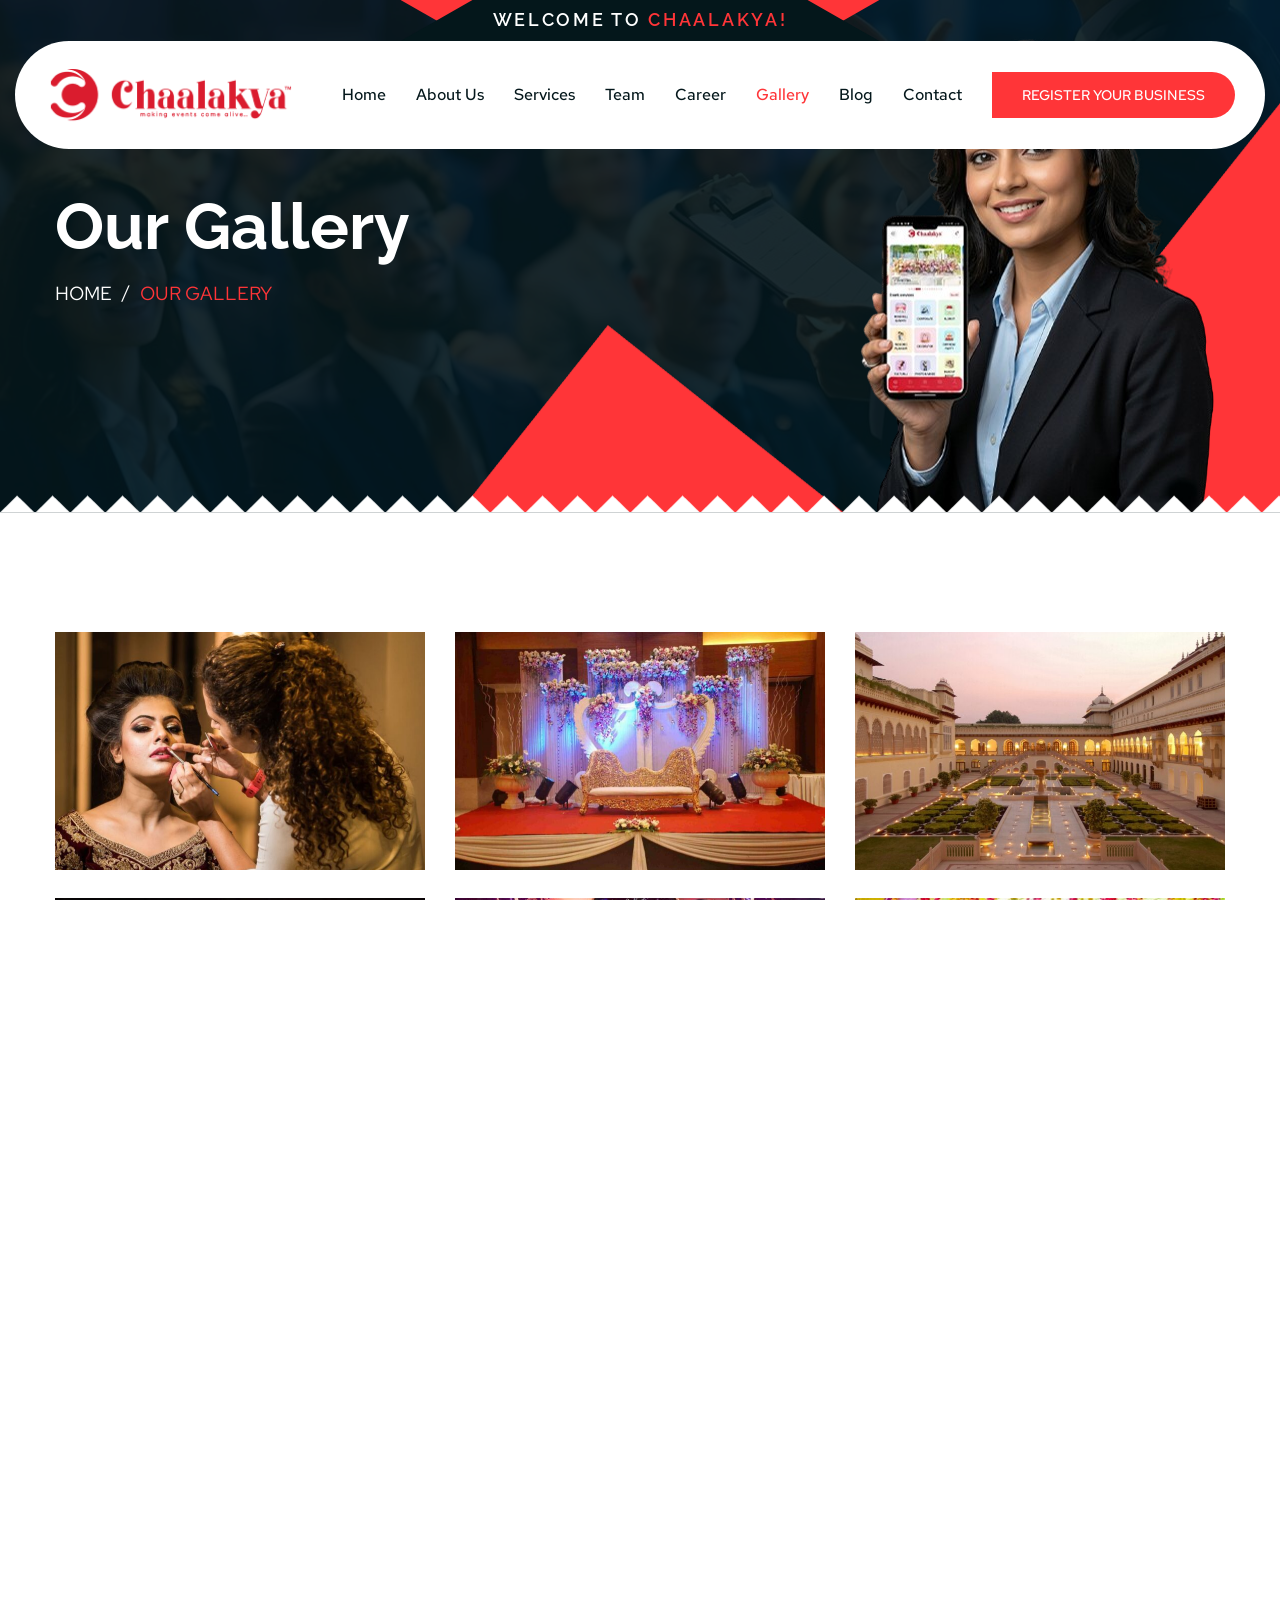
<file: gallery.html>
<!DOCTYPE html>
<html lang="en">


<meta http-equiv="content-type" content="text/html;charset=UTF-8" /><!-- /Added by HTTrack -->

<head>
	<meta charset="UTF-8" />
	<meta name="viewport" content="width=device-width, initial-scale=1.0" />
	<title>Chaaylak</title>
	<!-- favicons Icons -->
	<link rel="apple-touch-icon" sizes="180x180" href="assets/images/favicons/apple-touch-icon.png" />
	<link rel="icon" type="image/png" sizes="32x32" href="assets/images/favicons/favicon-32x32.png" />
	<link rel="icon" type="image/png" sizes="16x16" href="assets/images/favicons/favicon-16x16.png" />
	<meta name="description" content="Chaaylak" />

	<!-- fonts -->
	<link rel="preconnect" href="https://fonts.googleapis.com/">
	<link rel="preconnect" href="https://fonts.gstatic.com/" crossorigin>
	<link href="https://fonts.googleapis.com/css2?family=Raleway:ital,wght@0,100..900;1,100..900&amp;display=swap"
		rel="stylesheet">
	<link href="https://fonts.googleapis.com/css2?family=Red+Hat+Text:ital,wght@0,300..700;1,300..700&amp;display=swap"
		rel="stylesheet">
	<link href="https://fonts.googleapis.com/css2?family=Caveat:wght@400..700&amp;display=swap" rel="stylesheet">

	<link rel="stylesheet" href="assets/vendors/bootstrap/css/bootstrap.min.css" />
	<link rel="stylesheet" href="assets/vendors/bootstrap-select/bootstrap-select.min.css" />
	<link rel="stylesheet" href="assets/vendors/aos/css/aos.css" />
	<link rel="stylesheet" href="assets/vendors/fontawesome/css/all.min.css" />
	<link rel="stylesheet" href="assets/vendors/jquery-ui/jquery-ui.css" />
	<link rel="stylesheet" href="assets/vendors/jarallax/jarallax.css" />
	<link rel="stylesheet" href="assets/vendors/jquery-magnific-popup/jquery.magnific-popup.css" />
	<link rel="stylesheet" href="assets/vendors/conlive-icons/style.css" />
	<link rel="stylesheet" href="assets/vendors/slick/slick.css">
	<link rel="stylesheet" href="assets/vendors/owl-carousel/css/owl.carousel.min.css" />
	<link rel="stylesheet" href="assets/vendors/owl-carousel/css/owl.theme.default.min.css" />
	<link rel="stylesheet" href="assets/vendors/swiper/css/swiper-bundle.min.css" />
	<link rel="stylesheet" href="assets/vendors/intl-tel-input/css/intlTelInput.css" />
	<!-- template styles -->
	<link rel="stylesheet" href="assets/css/conlive.css" />
</head>


<body class="custom-cursor">

	
	<div class="page-wrapper">
		<div class="header header--two">
            <div class="topbar topbar--two">
                <div class="container topbar__container">
                    <div class="topbar__wrapper">
                        <h3 class="topbar__title">Welcome to <span>Chaalakya!</span></h3>
                    </div><!-- /.topbar__wrapper -->
                </div><!-- /.container -->
            </div><!-- /.topbar -->
           <header class="main-header main-header--two sticky-header sticky-header--one-page">
				<div class="container main-header__container">
					<div class="main-header__inner">
						<div class="main-header__logo">
							<a href="index.html">
								<img src="assets/images/logo-dark.png" alt="Chaalakya" width="248">
							</a>
						</div><!-- /.main-header__logo -->
						<div class="main-header__right">
							<nav class="main-header__nav main-menu">
								<ul class="main-menu__list">


									<li>
										<!-- class="dropdown megamenu" -->
										<a href="index.html">Home</a>

									</li>

									<li>
										<a href="about.html">About Us</a>
									</li>
									<li>
										<a href="services.html">Services</a>
									</li>
									<li>
										<a href="team.html">Team</a>
									</li>
									<li>
										<a href="career.html">Career</a>
									</li>
									<li>
										<a href="gallery.html">Gallery</a>
									</li>
									<li>
										<a href="blog.html">Blog</a>
									</li>
									<li>
										<a href="contact.html">Contact</a>
									</li>
								</ul>
							</nav><!-- /.main-header__nav -->
							<div class="mobile-nav__btn mobile-nav__toggler">
								<span></span>
								<span></span>
								<span></span>
							</div><!-- /.mobile-nav__toggler -->
							<a href="register.html" class="main-header__btn">
								<!-- <span class="main-header__btn__icon"><i class="icon-ticket"></i></span> -->
								Register your Business
							</a><!-- /main-header__btn -->

						</div><!-- /.main-header__right -->
					</div><!-- /.main-header__inner -->
				</div><!-- /.container -->
			</header><!-- /.main-header -->
        </div>

		<div id="smooth-wrapper">
			<div id="smooth-content">
				<section class="page-header img-move-wrap">
					<div class="page-header__bg img-move-lr"
						style="background-image: url(assets/images/backgrounds/page-header-bg.jpg);"></div>
					<!-- /.page-header__bg -->
					<div class="container">
						<div class="row align-items-center">
							<div class="col-xl-8">
								<div class="page-header__content hidden">
									<h2 class="page-header__title" data-aos="fade-down"
										data-aos-anchor-placement="top-bottom" data-aos-duration="1300"
										data-aos-delay="100">
										Our Gallery </h2>
									<ul class="conlive-breadcrumb list-unstyled" data-aos="fade-up"
										data-aos-anchor-placement="top-bottom" data-aos-duration="1300"
										data-aos-delay="100">
										<li><a href="index.html">Home</a></li>
										<li><span> Our Gallery </span></li>
									</ul><!-- /.conlive-breadcrumb -->
								</div><!-- /.page-header__content -->
							</div><!-- /.col-xl-8 -->
							<div class="col-xl-4 d-none d-xl-block" data-aos="fade-left"
								data-aos-anchor-placement="top-bottom" data-aos-duration="1300" data-aos-delay="100">
								<div class="page-header__image">
									<img src="assets/images/resources/page-header-1-1.png" alt="page header image">
								</div><!-- /.page-header__image -->
							</div><!-- /.col-xl-4 -->
						</div><!-- /.row -->
					</div><!-- /.container -->
					<img src="assets/images/shapes/page-header-shape-1-1.png" alt="shape" class="page-header__shape-1">
					<div class="page-header__shape-2"
						style="background-image: url(assets/images/shapes/page-header-shape-1-2.png);"></div>
					<img src="assets/images/shapes/page-header-shape-1-3.png" alt="shape" class="page-header__shape-3"
						data-aos="fade-left" data-aos-anchor-placement="top-bottom" data-aos-duration="1300"
						data-aos-delay="300">
				</section><!-- /.page-header -->
				<section class="gallery-page section-space">
					<div class="container">
						<div class="row gutter-y-30 masonry-layout">
							<div class="col-xl-4 col-md-6">
								<div class="gallery-page__card scale-anim">
									<img src="assets/images/gallery/g-1.jpg" alt="gallery">
									<div class="gallery-page__card__hover">
										<a href="assets/images/gallery/g-1.jpg" class="img-popup">
											<span class="gallery-page__card__icon"></span>
										</a>
									</div><!-- /.gallery-page__card__hover -->
								</div><!-- /.gallery-page__card -->
							</div><!-- /.col-xl-4 col-md-6 -->
							<div class="col-xl-4 col-md-6">
								<div class="gallery-page__card scale-anim">
									<img src="assets/images/gallery/g-2.jpeg" alt="gallery">
									<div class="gallery-page__card__hover">
										<a href="assets/images/gallery/g-2.jpeg" class="img-popup">
											<span class="gallery-page__card__icon"></span>
										</a>
									</div><!-- /.gallery-page__card__hover -->
								</div><!-- /.gallery-page__card -->
							</div><!-- /.col-xl-4 col-md-6 -->
							<div class="col-xl-4 col-md-6">
								<div class="gallery-page__card scale-anim">
									<img src="assets/images/gallery/g-3.jpg" alt="gallery">
									<div class="gallery-page__card__hover">
										<a href="assets/images/gallery/g-3.jpg" class="img-popup">
											<span class="gallery-page__card__icon"></span>
										</a>
									</div><!-- /.gallery-page__card__hover -->
								</div><!-- /.gallery-page__card -->
							</div><!-- /.col-xl-4 col-md-6 -->
							<div class="col-xl-4 col-md-6">
								<div class="gallery-page__card scale-anim">
									<img src="assets/images/gallery/g-4.png" alt="gallery">
									<div class="gallery-page__card__hover">
										<a href="assets/images/gallery/g-4.png" class="img-popup">
											<span class="gallery-page__card__icon"></span>
										</a>
									</div><!-- /.gallery-page__card__hover -->
								</div><!-- /.gallery-page__card -->
							</div><!-- /.col-xl-4 col-md-6 -->
							<div class="col-xl-4 col-md-6">
								<div class="gallery-page__card scale-anim">
									<img src="assets/images/gallery/g-5.jpg" alt="gallery">
									<div class="gallery-page__card__hover">
										<a href="assets/images/gallery/g-5.jpg" class="img-popup">
											<span class="gallery-page__card__icon"></span>
										</a>
									</div><!-- /.gallery-page__card__hover -->
								</div><!-- /.gallery-page__card -->
							</div><!-- /.col-xl-8 col-md-6 -->
							<div class="col-xl-4 col-md-6">
								<div class="gallery-page__card scale-anim">
									<img src="assets/images/gallery/g-6.jpg" alt="gallery">
									<div class="gallery-page__card__hover">
										<a href="assets/images/gallery/g-6.jpg" class="img-popup">
											<span class="gallery-page__card__icon"></span>
										</a>
									</div><!-- /.gallery-page__card__hover -->
								</div><!-- /.gallery-page__card -->
							</div><!-- /.col-xl-4 col-md-6 -->
							<div class="col-xl-4 col-md-6">
								<div class="gallery-page__card scale-anim">
									<img src="assets/images/gallery/g-7.jpeg" alt="gallery">
									<div class="gallery-page__card__hover">
										<a href="assets/images/gallery/g-7.jpeg" class="img-popup">
											<span class="gallery-page__card__icon"></span>
										</a>
									</div><!-- /.gallery-page__card__hover -->
								</div><!-- /.gallery-page__card -->
							</div><!-- /.col-xl-4 col-md-6 -->
							<div class="col-xl-4 col-md-6">
								<div class="gallery-page__card scale-anim">
									<img src="assets/images/gallery/g-8.jpg" alt="gallery">
									<div class="gallery-page__card__hover">
										<a href="assets/images/gallery/g-8.jpg" class="img-popup">
											<span class="gallery-page__card__icon"></span>
										</a>
									</div><!-- /.gallery-page__card__hover -->
								</div><!-- /.gallery-page__card -->
							</div><!-- /.col-xl-4 col-md-6 -->
							<div class="col-xl-4 col-md-6">
								<div class="gallery-page__card scale-anim">
									<img src="assets/images/gallery/g-9.jpg" alt="gallery">
									<div class="gallery-page__card__hover">
										<a href="assets/images/gallery/g-9.jpg" class="img-popup">
											<span class="gallery-page__card__icon"></span>
										</a>
									</div><!-- /.gallery-page__card__hover -->
								</div><!-- /.gallery-page__card -->
							</div><!-- /.col-xl-4 col-md-6 -->
						</div><!-- /.row -->
					</div><!-- /.container -->
				</section><!-- /.gallery-page -->

				 <section class="newsletter ">
                    <div class="container">
                        <div class="newsletter__wrapper" data-aos="fade" data-aos-anchor-placement="top-bottom"
                            data-aos-duration="1300" data-aos-delay="100">
                            <div class="row gutter-y-40 align-items-center">
                                <div class="col-lg-6">
                                    <div class="newsletter__content">
                                        <div class="newsletter__icon-box">
                                            <span class="newsletter__icon">
                                                <img src="assets/images/shapes/download.png" alt="">
                                            </span>
                                        </div>
                                        <h2 class="newsletter__title">Download Our App, Stay Connected</h2>
                                    </div><!-- /.newsletter__content -->
                                </div><!-- /.col-lg-6 -->
                                <div class="col-lg-6">
                                    <div class="main_right_side">
                                        <a href="https://apps.apple.com/in/app/chaalakya/id6775477250" class="download_app_main">
                                        <img src="assets/images/shapes/app.png" alt="">
                                        </a>
                                        <a href="https://play.google.com/store/apps/details?id=com.event.chaalakya&pcampaignid=web_share" class="download_app_main">
                                            <img src="assets/images/shapes/play.png" alt="">
                                        </a>
                                    </div>
                                </div><!-- /.col-lg-6 -->
                            </div><!-- /.row -->
                            <div class="newsletter__shape">
                                <img src="assets/images/shapes/newsletter-shape-1-1.png" alt="newsletter shape">
                            </div><!-- /.newsletter__shape -->
                        </div><!-- /.newsletter__wrapper -->
                    </div><!-- /.container -->
                </section>
				<!-- /.newsletter -->
				<!-- /.newsletter -->
                <footer class="main-footer img-move-wrap">
                    <div class="main-footer__bg img-move-lr"
                        style="background-image: url(assets/images/backgrounds/footer-bg-1.jpg);"></div>
                    <div class="main-footer__top">
                        <div class="container">
                            <div class="row gutter-y-40">
                                <div class="col-xl-3 col-lg-5 col-md-7" data-aos="fade-up"
                                    data-aos-anchor-placement="top-bottom" data-aos-duration="1300"
                                    data-aos-delay="100">
                                    <div class="footer-widget footer-widget--about">
                                        <a href="index.html" class="footer-widget__logo logo-retina">
                                            <img src="assets/images/logo-light.png" width="248"
                                                alt="conlive PHP Template">
                                        </a>
                                        <p class="footer-widget__text">
                                            Chaalakya combines years of industry expertise with innovative event solutions, delivering seamless weddings, corporate events, exhibitions, celebrations, and entertainment experiences tailored to every client's unique vision and requirements.
                                        </p>
                                        <div class="social-links social-links--border">
                                            <a href="https://facebook.com/">
                                                <span class="social-links__icon">
                                                    <i class="fab fa-facebook-f" aria-hidden="true"></i>
                                                    <span class="sr-only">Facebook</span>
                                                </span>
                                            </a>
                                            <a href="https://x.com/">
                                                <span class="social-links__icon">
                                                    <i class="icon-twitter-x" aria-hidden="true"></i>
                                                    <span class="sr-only">X</span>
                                                </span>
                                            </a>
                                            <a href="https://linkedin.com/">
                                                <span class="social-links__icon">
                                                    <i class="fab fa-linkedin-in" aria-hidden="true"></i>
                                                    <span class="sr-only">Linkedin</span>
                                                </span>
                                            </a>
                                            <a href="https://instagram.com/">
                                                <span class="social-links__icon">
                                                    <i class="fab fa-instagram" aria-hidden="true"></i>
                                                    <span class="sr-only">Instagram</span>
                                                </span>
                                            </a>
                                        </div><!-- /.social-links -->
                                    </div><!-- /.footer-widget -->
                                </div><!-- /.col-xl-3 -->
                                <div class="col-lg-3 col-md-5 col-sm-6" data-aos="fade-up"
								data-aos-anchor-placement="top-bottom" data-aos-duration="1300" data-aos-delay="200">
								<div class="footer-widget footer-widget--links">
									<h2 class="footer-widget__title">Quick Link</h2><!-- /.footer-widget__title -->
									<ul class="list-unstyled footer-widget__links">
										<li><a href="about.html">About Us</a></li>
										<li><a href="services.html">Services</a></li>
										<li><a href="team.html">Team</a></li>
										<li><a href="career.html">Career</a></li>
										<li><a href="gallery.html">Gallery</a></li>
										<li><a href="blog.html">Blog</a></li>
									</ul><!-- /.footer-widget__links -->
								</div><!-- /.footer-widget -->
							</div>
							
							<!-- /.col-lg-3 -->
							<div class="col-xl-3 col-lg-4 col-sm-6" data-aos="fade-up"
								data-aos-anchor-placement="top-bottom" data-aos-duration="1300" data-aos-delay="300">
								<div class="footer-widget footer-widget--Contact">
									<h2 class="footer-widget__title">Contact Us</h2><!-- /.footer-widget__title -->
									<ul class="footer-widget__info list-unstyled">
										<li>
											<span class="footer-widget__info__icon"><i
													class="icon-phone-call"></i></span>
											<div>
												<a href="tel:9062733155">(+91) 9062733155</a>
												<br>
												<!-- <a href="tel:+219555-0114">+21 9555-0114</a> -->
											</div>
										</li>
										<li>
											<span class="footer-widget__info__icon"><i class="icon-email"></i></span>
											<div>
												<a href="mailto:info@chaalakya.com">info@chaalakya.com</a>
												<br>
												<!-- <a href="mailto:example.info@gmail.com">example.info@gmail.com</a> -->
											</div>
										</li>
										<!-- <li>
											<span class="footer-widget__info__icon"><i class="icon-location"></i></span>
											<address><a href="https://www.google.com/maps">4517 Washington Ave. <br>
													Manchester, Kentucky 39495</a></address>
										</li> -->
									</ul><!-- /.footer-widget__info -->
								</div><!-- /.footer-widget -->
							</div>
							
							<!-- /.col-xl-3 -->
							<div class="col-xl-3 col-lg-4 col-md-6 col-sm-8" data-aos="fade-up"
								data-aos-anchor-placement="top-bottom" data-aos-duration="1300" data-aos-delay="400">
								<div class="footer-widget footer-widget--newsletter">
									<h2 class="footer-widget__title">Newsletter</h2><!-- /.footer-widget__title -->
									<p class="footer-widget__newsletter__text"> expertise and support propel
										your business forward.</p>
									<form action="#" data-url="MAILCHIMP_FORM_URL"
										class="footer-widget__newsletter mc-form">
										<input type="email" name="EMAIL" placeholder="Email Address"
											class="footer-widget__newsletter__input">
										<button type="submit" class="footer-widget__newsletter__btn"><i
												class="icon-paper-plane"></i></button>
									</form><!-- /.footer-widget__newsletter -->
									<div class="social-links social-links--border">
										<a href="https://facebook.com/">
											<span class="social-links__icon">
												<i class="fab fa-facebook-f" aria-hidden="true"></i>
												<span class="sr-only">Facebook</span>
											</span>
										</a>
										<a href="https://x.com/">
											<span class="social-links__icon">
												<i class="icon-twitter-x" aria-hidden="true"></i>
												<span class="sr-only">X</span>
											</span>
										</a>
										<a href="https://linkedin.com/">
											<span class="social-links__icon">
												<i class="fab fa-linkedin-in" aria-hidden="true"></i>
												<span class="sr-only">Linkedin</span>
											</span>
										</a>
										<a href="https://instagram.com/">
											<span class="social-links__icon">
												<i class="fab fa-instagram" aria-hidden="true"></i>
												<span class="sr-only">Instagram</span>
											</span>
										</a>
									</div><!-- /.social-links -->
								</div><!-- /.footer-widget -->
							</div>
                                
                                
                            </div><!-- /.row -->
                        </div><!-- /.container -->
                    </div><!-- /.main-footer__top -->
                    <div class="main-footer__bottom">
                        <div class="container">
                            <div class="main-footer__bottom__inner" data-aos="fade"
                                data-aos-anchor-placement="top-bottom" data-aos-duration="1300" data-aos-delay="100">
                                <p class="main-footer__copyright">
                                   © 2026 Chaalakya Caterers & Events LLP. All rights reserved.
                                </p>
                                <ul class="main-footer__page list-unstyled">
                                    <li><a href="privacy.html">Privacy</a></li>
                                    <li><a href="contact.html">Contact Us</a></li>
                                </ul><!-- /.main-footer__page -->
                            </div><!-- /.main-footer__inner -->
                            <div class="bw-title-anim mt-4">
                                <div class="main-footer__bottom__title">
                                    <img src="assets/images/shapes/footer-icon.png" style="width: 140px;" alt="footer shape"
                                        class="main-footer__bottom__shape">
                                    <h2 class="stroke-title"><svg><text x="50%" y="50%" dy=".35em"
                                                text-anchor="middle">chaalayak</text></svg></h2>
                                </div><!-- /.main-footer__bottom__title -->
                            </div><!-- /.bw-title-anim -->
                        </div><!-- /.container -->
                    </div><!-- /.main-footer__bottom -->
                </footer><!-- /.main-footer -->
			</div><!-- /#smooth-content -->
		</div><!-- /#smooth-wrapper -->
	</div><!-- /.page-wrapper -->
	<div class="mobile-nav__wrapper">
		<div class="mobile-nav__overlay mobile-nav__toggler"></div><!-- /.mobile-nav__overlay -->
		<div class="mobile-nav__content">
			<span class="mobile-nav__close mobile-nav__toggler"><i class="icon-close"></i></span>
			<div class="logo-box logo-retina">
				<a href="index.html" aria-label="logo image">
					<img src="assets/images/logo-light.png" width="248" alt="Conlive PHP" />
				</a>
			</div><!-- /.logo-box -->
			<div class="mobile-nav__container"></div><!-- /.mobile-nav__container -->
			<ul class="mobile-nav__contact list-unstyled">
				<li>
					<span class="mobile-nav__contact__icon"><i class="fa fa-envelope"></i></span>
					<a href="mailto:conlive@envato.com">conlive@envato.com</a>
				</li>
				<li>
					<span class="mobile-nav__contact__icon"><i class="fa fa-phone-alt"></i></span>
					<a href="tel:+9156980036420">+91 5698 0036 420</a>
				</li>
			</ul><!-- /.mobile-nav__contact -->
			<div class="social-links">
				<a href="https://facebook.com/">
					<span class="social-links__icon">
						<i class="fab fa-facebook-f" aria-hidden="true"></i>
						<span class="sr-only">Facebook</span>
					</span>
				</a>
				<a href="https://x.com/">
					<span class="social-links__icon">
						<i class="icon-twitter-x" aria-hidden="true"></i>
						<span class="sr-only">X</span>
					</span>
				</a>
				<a href="https://linkedin.com/">
					<span class="social-links__icon">
						<i class="fab fa-linkedin-in" aria-hidden="true"></i>
						<span class="sr-only">Linkedin</span>
					</span>
				</a>
				<a href="https://instagram.com/">
					<span class="social-links__icon">
						<i class="fab fa-instagram" aria-hidden="true"></i>
						<span class="sr-only">Instagram</span>
					</span>
				</a>
			</div><!-- /.social-links -->
		</div><!-- /.mobile-nav__content -->
	</div><!-- /.mobile-nav__wrapper -->
	<div class="search-popup">
		<div class="search-popup__overlay search-toggler"></div>
		<!-- /.search-popup__overlay -->
		<div class="search-popup__content">
			<form role="search" method="get" class="search-popup__form" action="#">
				<input type="text" id="search" placeholder="Search Here..." />
				<button type="submit" aria-label="search submit" class="conlive-btn">
					<i><i class="icon-search"></i></i><span><i class="icon-search"></i></span>
				</button>
			</form>
		</div>
		<!-- /.search-popup__content -->
	</div>
	<!-- /.search-popup -->
	<aside class="sidebar-two">
		<div class="sidebar-two__overlay sidebar-btn__toggler"></div><!-- /.siderbar-ovarlay -->
		<div class="sidebar-two__content">
			<span class="sidebar-two__close sidebar-btn__toggler"><i class="icon-close"></i></span>
			<div class="sidebar-two__logo sidebar-two__item logo-retina">
				<a href="index.html" aria-label="logo image">
					<img src="assets/images/logo-light.png" alt="Conlive PHP" width="248">
				</a>
			</div><!-- /.sidebar-two__logo -->
			<div class="sidebar-two__about sidebar-two__item">
				<p class="sidebar-two__about__text">
					Conlive is a Event & Conference PHP Template. Created especially designed for events, exhibition,
					expo, festival, invitation, meeting, meetup, seminar, workshop, concerts, and many other events.
				</p>
			</div><!-- /.sidebar-two__about -->
			<div class="sidebar-two__info sidebar-two__item">
				<h3 class="sidebar-two__title">Contact Us</h3>
				<ul class="sidebar-two__info__list">
					<li>
						<span class="sidebar-two__info__icon">
							<i class="icon-email"></i>
						</span>
						<a href="mailto:conlive@envato.com">conlive@envato.com</a>
					</li>
					<li>
						<span class="sidebar-two__info__icon">
							<i class="icon-phone-call"></i>
						</span>
						<a href="tel:+9156980036420">+9156980036420</a>
					</li>
					<li>
						<span class="sidebar-two__info__icon">
							<i class="icon-location"></i>
						</span>
						<address>85 Ketch Harbour Road Bensal
							PA 19020</address>
					</li>
				</ul><!-- /.sidebar-two__info__list -->
			</div><!-- /.sidebar-two__info -->
			<div class="sidebar-two__newsletter sidebar-two__item">
				<label class="sidebar-two__title" for="sidebar-two-email">Newsletter</label>
				<form action="#" class="sidebar-two__newsletter__inner mc-form" data-url="MAILCHIMP_FORM_URL">
					<input type="email" name="EMAIL" id="sidebar-two-email" class="sidebar-two__newsletter__input"
						placeholder="Email Address">
					<button type="submit" class="sidebar-two__newsletter__btn"><span class="icon-email"
							aria-hidden="true"></span></button>
				</form>
				<div class="mc-form__response"></div><!-- /.mc-form__response -->
			</div><!-- /.sidebar-two__form -->
			<div class="sidebar-two__social social-links">
				<a href="https://facebook.com/">
					<span class="social-links__icon">
						<i class="fab fa-facebook-f" aria-hidden="true"></i>
						<span class="sr-only">Facebook</span>
					</span>
				</a>
				<a href="https://x.com/">
					<span class="social-links__icon">
						<i class="icon-twitter-x" aria-hidden="true"></i>
						<span class="sr-only">X</span>
					</span>
				</a>
				<a href="https://linkedin.com/">
					<span class="social-links__icon">
						<i class="fab fa-linkedin-in" aria-hidden="true"></i>
						<span class="sr-only">Linkedin</span>
					</span>
				</a>
				<a href="https://instagram.com/">
					<span class="social-links__icon">
						<i class="fab fa-instagram" aria-hidden="true"></i>
						<span class="sr-only">Instagram</span>
					</span>
				</a>
			</div><!-- /.sidebar-two__social -->
		</div><!-- /.sidebar-two__content -->
	</aside><!-- /.sidebar-two --><a href="#" data-target="html" class="scroll-to-target scroll-to-top">
		<span class="scroll-to-top__text">back top</span>
		<span class="scroll-to-top__wrapper"><span class="scroll-to-top__inner"></span></span>
	</a>
	<script src="assets/vendors/jquery/jquery-3.7.1.min.js"></script>
	<script src="assets/vendors/bootstrap/js/bootstrap.bundle.min.js"></script>
	<script src="assets/vendors/bootstrap-select/bootstrap-select.min.js"></script>
	<script src="assets/vendors/jarallax/jarallax.min.js"></script>
	<script src="assets/vendors/jquery-ui/jquery-ui.js"></script>
	<script src="assets/vendors/jquery-ajaxchimp/jquery.ajaxchimp.min.js"></script>
	<script src="assets/vendors/jquery-appear/jquery.appear.min.js"></script>
	<script src="assets/vendors/jquery-circle-progress/jquery.circle-progress.min.js"></script>
	<script src="assets/vendors/jquery-magnific-popup/jquery.magnific-popup.min.js"></script>
	<script src="assets/vendors/jquery-validate/jquery.validate.min.js"></script>
	<script src="assets/vendors/wnumb/wNumb.min.js"></script>
	<script src="assets/vendors/owl-carousel/js/owl.carousel.min.js"></script>
	<script src="assets/vendors/aos/js/aos.js"></script>
	<script src="assets/vendors/imagesloaded/imagesloaded.min.js"></script>
	<script src="assets/vendors/isotope/isotope.js"></script>
	<script src="assets/vendors/slick/slick.min.js"></script>
	<script src="assets/vendors/swiper/js/swiper-bundle.min.js"></script>
	<script src="assets/vendors/countdown/countdown.min.js"></script>
	<script src="assets/vendors/jquery-circleType/jquery.circleType.js"></script>
	<script src="assets/vendors/jquery-lettering/jquery.lettering.min.js"></script>
	<script src="assets/vendors/intl-tel-input/js/intlTelInput.min.js"></script>
	<script src="assets/vendors/intl-tel-input/js/utils.js"></script>
	<script src="assets/vendors/matter/matter.js"></script>
	<script src="assets/vendors/throwable/throwable.js"></script>

	<!-- gsap js -->
	<script src="assets/vendors/gsap/gsap.js"></script>
	<script src="assets/vendors/gsap/scrolltrigger.min.js"></script>
	<script src="assets/vendors/gsap/splittext.min.js"></script>
	<script src="assets/vendors/gsap/ScrollSmoother.min.js"></script>
	<script src="assets/vendors/gsap/ScrollToPlugin.min.js"></script>
	<script src="assets/vendors/gsap/CustomEase.min.js"></script>
	<script src="assets/vendors/gsap/conlive-gsap.js"></script>

	<!-- three js -->
	<script src="assets/vendors/three-js/three.min.js"></script>
	<script src="assets/vendors/hover-effect-js/hover-effect.umd.js"></script>

	<!-- template js -->
	<script src="assets/js/conlive.js"></script>


</body>


<!-- Mirrored from bracketweb.com/conlive-php/gallery.php by HTTrack Website Copier/3.x [XR&CO'2014], Tue, 15 Sep 2026 11:08:03 GMT -->

</html>
</file>
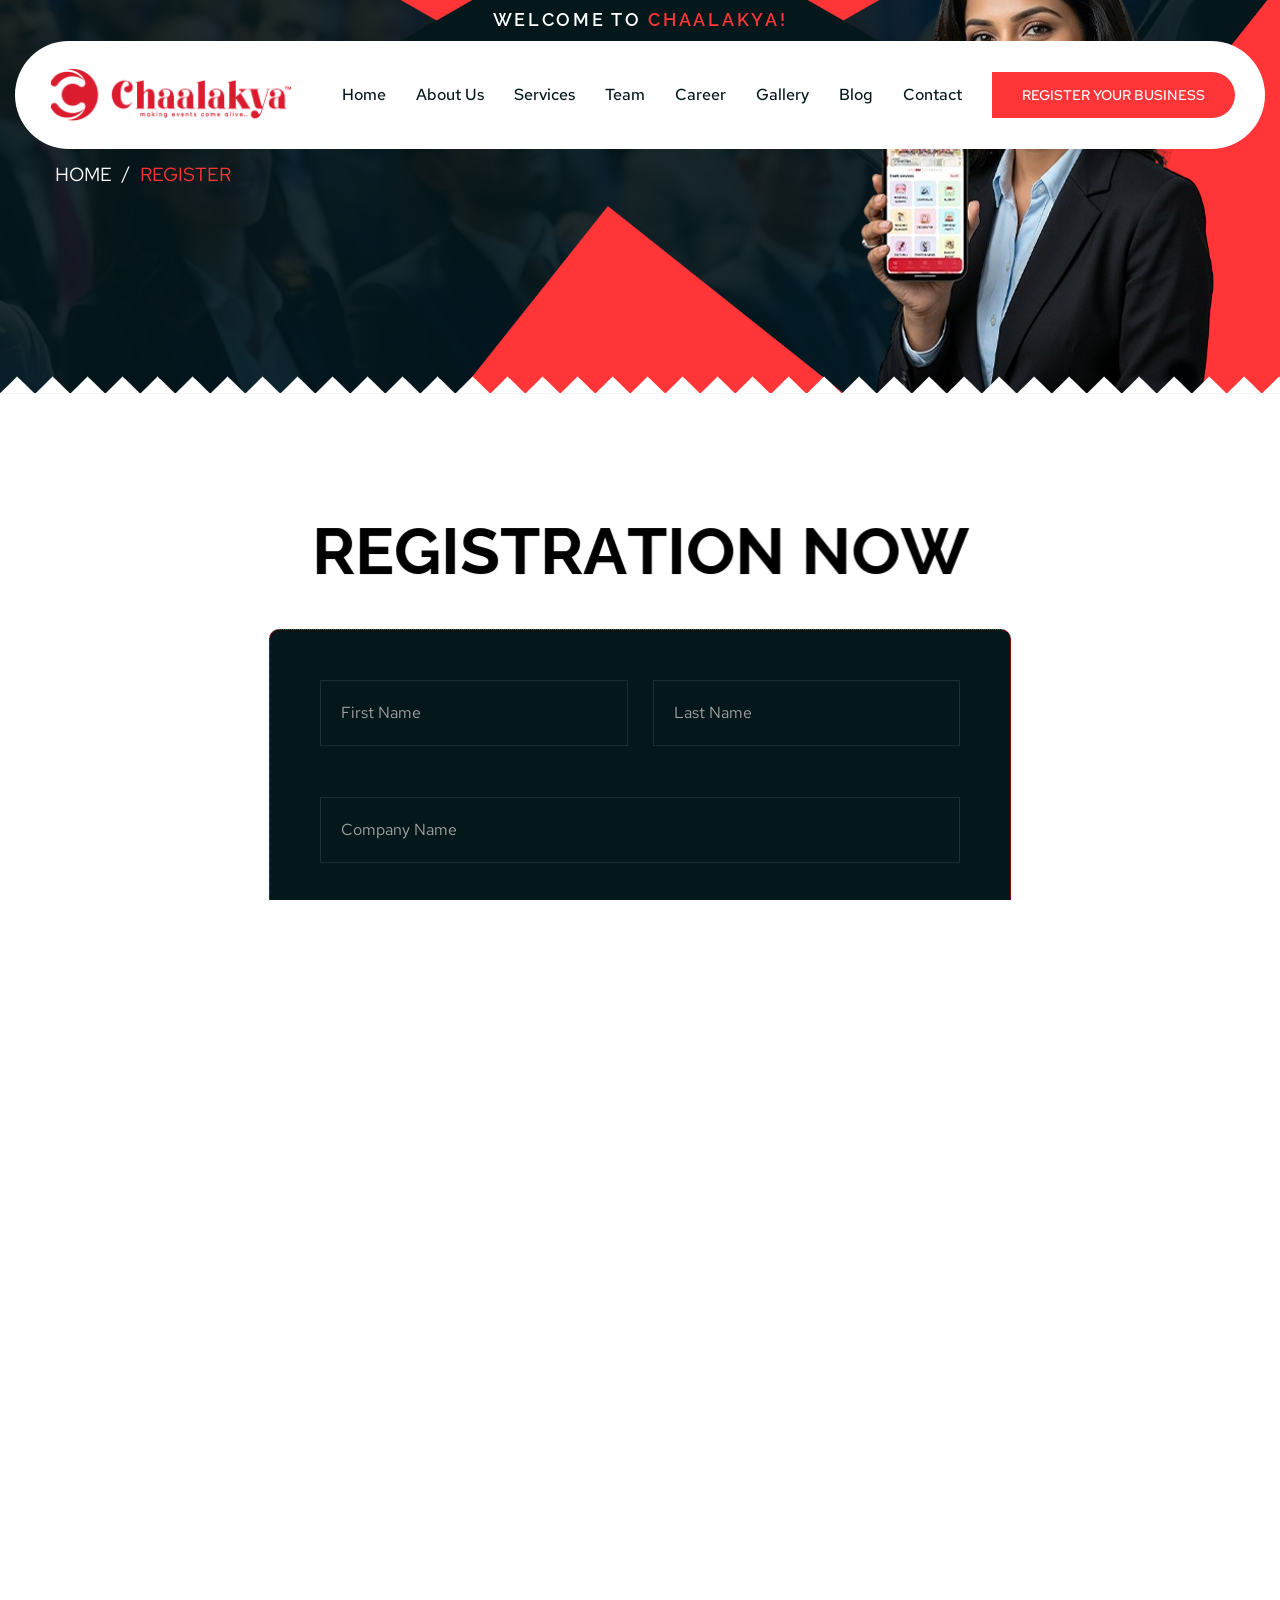
<file: register.html>
<!DOCTYPE html>
<html lang="en">



<meta http-equiv="content-type" content="text/html;charset=UTF-8" /><!-- /Added by HTTrack -->

<head>
    <meta charset="UTF-8" />
    <meta name="viewport" content="width=device-width, initial-scale=1.0" />
    <title>Chaaylak</title>
    <!-- favicons Icons -->
    <link rel="apple-touch-icon" sizes="180x180" href="assets/images/favicons/apple-touch-icon.png" />
    <link rel="icon" type="image/png" sizes="32x32" href="assets/images/favicons/favicon-32x32.png" />
    <link rel="icon" type="image/png" sizes="16x16" href="assets/images/favicons/favicon-16x16.png" />
    <meta name="description" content="Chaaylak" />

    <!-- fonts -->
    <link rel="preconnect" href="https://fonts.googleapis.com/">
    <link rel="preconnect" href="https://fonts.gstatic.com/" crossorigin>
    <link href="https://fonts.googleapis.com/css2?family=Raleway:ital,wght@0,100..900;1,100..900&amp;display=swap"
        rel="stylesheet">
    <link href="https://fonts.googleapis.com/css2?family=Red+Hat+Text:ital,wght@0,300..700;1,300..700&amp;display=swap"
        rel="stylesheet">
    <link href="https://fonts.googleapis.com/css2?family=Caveat:wght@400..700&amp;display=swap" rel="stylesheet">

    <link rel="stylesheet" href="assets/vendors/bootstrap/css/bootstrap.min.css" />
    <link rel="stylesheet" href="assets/vendors/bootstrap-select/bootstrap-select.min.css" />
    <link rel="stylesheet" href="assets/vendors/aos/css/aos.css" />
    <link rel="stylesheet" href="assets/vendors/fontawesome/css/all.min.css" />
    <link rel="stylesheet" href="assets/vendors/jquery-ui/jquery-ui.css" />
    <link rel="stylesheet" href="assets/vendors/jarallax/jarallax.css" />
    <link rel="stylesheet" href="assets/vendors/jquery-magnific-popup/jquery.magnific-popup.css" />
    <link rel="stylesheet" href="assets/vendors/conlive-icons/style.css" />
    <link rel="stylesheet" href="assets/vendors/slick/slick.css">
    <link rel="stylesheet" href="assets/vendors/owl-carousel/css/owl.carousel.min.css" />
    <link rel="stylesheet" href="assets/vendors/owl-carousel/css/owl.theme.default.min.css" />
    <link rel="stylesheet" href="assets/vendors/swiper/css/swiper-bundle.min.css" />
    <link rel="stylesheet" href="assets/vendors/intl-tel-input/css/intlTelInput.css" />
    <!-- template styles -->
    <link rel="stylesheet" href="assets/css/conlive.css" />
</head>


<body class="custom-cursor">


    <div class="page-wrapper">
        <div class="header header--two">
            <div class="topbar topbar--two">
                <div class="container topbar__container">
                    <div class="topbar__wrapper">
                        <h3 class="topbar__title">Welcome to <span>Chaalakya!</span></h3>
                    </div><!-- /.topbar__wrapper -->
                </div><!-- /.container -->
            </div><!-- /.topbar -->
            <header class="main-header main-header--two sticky-header sticky-header--one-page">
                <div class="container main-header__container">
                    <div class="main-header__inner">
                        <div class="main-header__logo">
                            <a href="index.html">
                                <img src="assets/images/logo-dark.png" alt="Chaalakya" width="248">
                            </a>
                        </div><!-- /.main-header__logo -->
                        <div class="main-header__right">
                            <nav class="main-header__nav main-menu">
                                <ul class="main-menu__list">


                                    <li>
                                        <!-- class="dropdown megamenu" -->
                                        <a href="index.html">Home</a>

                                    </li>

                                    <li>
                                        <a href="about.html">About Us</a>
                                    </li>
                                    <li>
                                        <a href="services.html">Services</a>
                                    </li>
                                    <li>
                                        <a href="team.html">Team</a>
                                    </li>
                                    <li>
                                        <a href="career.html">Career</a>
                                    </li>
                                    <li>
                                        <a href="gallery.html">Gallery</a>
                                    </li>
                                    <li>
                                        <a href="blog.html">Blog</a>
                                    </li>
                                    <li>
                                        <a href="contact.html">Contact</a>
                                    </li>
                                </ul>
                            </nav><!-- /.main-header__nav -->
                            <div class="mobile-nav__btn mobile-nav__toggler">
                                <span></span>
                                <span></span>
                                <span></span>
                            </div><!-- /.mobile-nav__toggler -->
                            <a href="register.html" class="main-header__btn">
                                <!-- <span class="main-header__btn__icon"><i class="icon-ticket"></i></span> -->
                                Register your Business
                            </a><!-- /main-header__btn -->

                        </div><!-- /.main-header__right -->
                    </div><!-- /.main-header__inner -->
                </div><!-- /.container -->
            </header><!-- /.main-header -->
        </div>

        <div id="smooth-wrapper">
            <div id="smooth-content">
                <section class="page-header img-move-wrap">
                    <div class="page-header__bg img-move-lr"
                        style="background-image: url(assets/images/backgrounds/page-header-bg.jpg);"></div>
                    <!-- /.page-header__bg -->
                    <div class="container">
                        <div class="row align-items-center">
                            <div class="col-xl-8">
                                <div class="page-header__content hidden">
                                    <h2 class="page-header__title" data-aos="fade-down"
                                        data-aos-anchor-placement="top-bottom" data-aos-duration="1300"
                                        data-aos-delay="100">
                                        Register </h2>
                                    <ul class="conlive-breadcrumb list-unstyled" data-aos="fade-up"
                                        data-aos-anchor-placement="top-bottom" data-aos-duration="1300"
                                        data-aos-delay="100">
                                        <li><a href="index.html">Home</a></li>
                                        <li><span> Register </span></li>
                                    </ul><!-- /.conlive-breadcrumb -->
                                </div><!-- /.page-header__content -->
                            </div><!-- /.col-xl-8 -->
                            <div class="col-xl-4 d-none d-xl-block" data-aos="fade-left"
                                data-aos-anchor-placement="top-bottom" data-aos-duration="1300" data-aos-delay="100">
                                <div class="page-header__image">
                                    <img src="assets/images/resources/page-header-1-1.png" alt="page header image">
                                </div><!-- /.page-header__image -->
                            </div><!-- /.col-xl-4 -->
                        </div><!-- /.row -->
                    </div><!-- /.container -->
                    <img src="assets/images/shapes/page-header-shape-1-1.png" alt="shape" class="page-header__shape-1">
                    <div class="page-header__shape-2"
                        style="background-image: url(assets/images/shapes/page-header-shape-1-2.png);"></div>
                    <img src="assets/images/shapes/page-header-shape-1-3.png" alt="shape" class="page-header__shape-3"
                        data-aos="fade-left" data-aos-anchor-placement="top-bottom" data-aos-duration="1300"
                        data-aos-delay="300">
                </section><!-- /.page-header -->

                <section class="contact-one section-space-t">
                    <div class="container contact-one__container">
                        <div class="contact-one__top_center">
                            <div class="contact-one__title-box">

                                <h2 class="contact-one__title bw-reveal-text-2">Registration Now</h2>
                            </div><!-- /.contact-one__title-box -->
                        </div><!-- /.contact-one__top -->
                    </div><!-- /.container -->
                    <div class="contact-one__wrapper img-move-wrap">
                        <!-- <div class="contact-one__bg img-move-lr" style="background-image: url(assets/images/backgrounds/contact-bg-1-1.jpg);"></div> -->
                        <div class="container">
                            <div class="contact-one__inner">
                                <div class="row justify-content-center align-items-center">

                                    <div class="col-xl-7 col-lg-6" data-aos="fade-left"
                                        data-aos-anchor-placement="top-bottom" data-aos-duration="1300"
                                        data-aos-delay="100">
                                        <div class="contact-one__form">
                                            <form action=""
                                                class="contact-one__form__form contact-form-validated form-one">
                                                <div class="form-one__group">
                                                    <div class="form-one__control">
                                                        <input type="text" name="name" placeholder="First Name"
                                                            class="form-one__input">
                                                    </div><!-- /.form-one__control -->
                                                    <div class="form-one__control">
                                                        <input type="text" name="name" placeholder="Last Name"
                                                            class="form-one__input">
                                                    </div><!-- /.form-one__control -->
                                                    <div class="form-one__control form-one__control--full">
                                                        <input type="text" name="company" placeholder="Company Name"
                                                            class="form-one__input">
                                                    </div><!-- /.form-one__control -->
                                                    <div class="form-one__control form-one__control--full">
                                                        <input type="text" name="address" placeholder="Address"
                                                            class="form-one__input">
                                                    </div><!-- /.form-one__control -->
                                                    <!-- <div class="form-one__control">
                                                        <select class="selectpicker" aria-label="Select Country">
                                                            <option selected>Select Country</option>
                                                            <option value="1">Bangladesh</option>
                                                            <option value="2">Canada</option>
                                                            <option value="3">England</option>
                                                            <option value="4">Australia</option>
                                                        </select>
                                                    </div> -->
                                                    <!-- /.form-one__control -->
                                                    <div class="form-one__control">
                                                        <input type="text" name="city" placeholder="Town/City"
                                                            class="form-one__input">
                                                    </div><!-- /.form-one__control -->
                                                    <div class="form-one__control">
                                                        <input type="text" name="zip-code" placeholder="Zip Code"
                                                            class="form-one__input">
                                                    </div><!-- /.form-one__control -->
                                                    <div class="form-one__control">
                                                        <input type="tel" name="phone" placeholder="Phone Number"
                                                            class="form-one__input">
                                                    </div><!-- /.form-one__control -->
                                                    <div class="form-one__control ">
                                                        <input type="email" name="email" placeholder="Email Address"
                                                            class="form-one__input">
                                                    </div><!-- /.form-one__control -->
                                                </div>

                                                <div class="checkout-page__button mt-4">
                                                    <a href="checkout.html" class="conlive-btn" style="background-color: #fff; color: red">
                                                        <span class="conlive-btn__text text_color_main" >Registration Now</span>
                                                        <span class="conlive-btn__icon-box"><span class="conlive-btn__icon"><i class="icon-arrow-right-up"></i><i class="icon-arrow-right-up"></i></span></span>
                                                    </a><!-- /.conlive-btn -->
                                                </div>
                                            </form>
                                            <div class="result"></div><!-- /.result -->
                                        </div><!-- /.contact-one__form -->
                                    </div><!-- /.col-xl-7 col-lg-6 -->
                                </div><!-- /.row gutter-y-50 -->
                            </div><!-- /.contact-one__inner -->
                        </div><!-- /.container -->
                    </div><!-- /.contact-one__wrapper -->

                </section>
                <!-- /.contact-one -->

                <!-- /.newsletter -->
                <footer class="main-footer img-move-wrap">
                    <div class="main-footer__bg img-move-lr"
                        style="background-image: url(assets/images/backgrounds/footer-bg-1.jpg);"></div>
                    <div class="main-footer__top">
                        <div class="container">
                            <div class="row gutter-y-40">
                                <div class="col-xl-3 col-lg-5 col-md-7" data-aos="fade-up"
                                    data-aos-anchor-placement="top-bottom" data-aos-duration="1300"
                                    data-aos-delay="100">
                                    <div class="footer-widget footer-widget--about">
                                        <a href="index.html" class="footer-widget__logo logo-retina">
                                            <img src="assets/images/logo-light.png" width="248"
                                                alt="conlive PHP Template">
                                        </a>
                                        <p class="footer-widget__text">
                                            Chaalakya combines years of industry expertise with innovative event
                                            solutions, delivering seamless weddings, corporate events, exhibitions,
                                            celebrations, and entertainment experiences tailored to every client's
                                            unique vision and requirements.
                                        </p>
                                        <div class="social-links social-links--border">
                                            <a href="https://facebook.com/">
                                                <span class="social-links__icon">
                                                    <i class="fab fa-facebook-f" aria-hidden="true"></i>
                                                    <span class="sr-only">Facebook</span>
                                                </span>
                                            </a>
                                            <a href="https://x.com/">
                                                <span class="social-links__icon">
                                                    <i class="icon-twitter-x" aria-hidden="true"></i>
                                                    <span class="sr-only">X</span>
                                                </span>
                                            </a>
                                            <a href="https://linkedin.com/">
                                                <span class="social-links__icon">
                                                    <i class="fab fa-linkedin-in" aria-hidden="true"></i>
                                                    <span class="sr-only">Linkedin</span>
                                                </span>
                                            </a>
                                            <a href="https://instagram.com/">
                                                <span class="social-links__icon">
                                                    <i class="fab fa-instagram" aria-hidden="true"></i>
                                                    <span class="sr-only">Instagram</span>
                                                </span>
                                            </a>
                                        </div><!-- /.social-links -->
                                    </div><!-- /.footer-widget -->
                                </div><!-- /.col-xl-3 -->
                                <div class="col-lg-3 col-md-5 col-sm-6" data-aos="fade-up"
                                    data-aos-anchor-placement="top-bottom" data-aos-duration="1300"
                                    data-aos-delay="200">
                                    <div class="footer-widget footer-widget--links">
                                        <h2 class="footer-widget__title">Quick Link</h2><!-- /.footer-widget__title -->
                                        <ul class="list-unstyled footer-widget__links">
                                            <li><a href="about.html">About Us</a></li>
                                            <li><a href="services.html">Services</a></li>
                                            <li><a href="team.html">Team</a></li>
                                            <li><a href="career.html">Career</a></li>
                                            <li><a href="gallery.html">Gallery</a></li>
                                            <li><a href="blog.html">Blog</a></li>
                                        </ul><!-- /.footer-widget__links -->
                                    </div><!-- /.footer-widget -->
                                </div>

                                <!-- /.col-lg-3 -->
                                <div class="col-xl-3 col-lg-4 col-sm-6" data-aos="fade-up"
                                    data-aos-anchor-placement="top-bottom" data-aos-duration="1300"
                                    data-aos-delay="300">
                                    <div class="footer-widget footer-widget--Contact">
                                        <h2 class="footer-widget__title">Contact Us</h2><!-- /.footer-widget__title -->
                                        <ul class="footer-widget__info list-unstyled">
                                            <li>
                                                <span class="footer-widget__info__icon"><i
                                                        class="icon-phone-call"></i></span>
                                                <div>
                                                    <a href="tel:9062733155">(+91) 9062733155</a>
                                                    <br>
                                                    <!-- <a href="tel:+219555-0114">+21 9555-0114</a> -->
                                                </div>
                                            </li>
                                            <li>
                                                <span class="footer-widget__info__icon"><i
                                                        class="icon-email"></i></span>
                                                <div>
                                                    <a href="mailto:info@chaalakya.com">info@chaalakya.com</a>
                                                    <br>
                                                    <!-- <a href="mailto:example.info@gmail.com">example.info@gmail.com</a> -->
                                                </div>
                                            </li>
                                            <!-- <li>
											<span class="footer-widget__info__icon"><i class="icon-location"></i></span>
											<address><a href="https://www.google.com/maps">4517 Washington Ave. <br>
													Manchester, Kentucky 39495</a></address>
										</li> -->
                                        </ul><!-- /.footer-widget__info -->
                                    </div><!-- /.footer-widget -->
                                </div>

                                <!-- /.col-xl-3 -->
                                <div class="col-xl-3 col-lg-4 col-md-6 col-sm-8" data-aos="fade-up"
                                    data-aos-anchor-placement="top-bottom" data-aos-duration="1300"
                                    data-aos-delay="400">
                                    <div class="footer-widget footer-widget--newsletter">
                                        <h2 class="footer-widget__title">Newsletter</h2><!-- /.footer-widget__title -->
                                        <p class="footer-widget__newsletter__text"> expertise and support propel
                                            your business forward.</p>
                                        <form action="#" data-url="MAILCHIMP_FORM_URL"
                                            class="footer-widget__newsletter mc-form">
                                            <input type="email" name="EMAIL" placeholder="Email Address"
                                                class="footer-widget__newsletter__input">
                                            <button type="submit" class="footer-widget__newsletter__btn"><i
                                                    class="icon-paper-plane"></i></button>
                                        </form><!-- /.footer-widget__newsletter -->
                                        <div class="social-links social-links--border">
                                            <a href="https://facebook.com/">
                                                <span class="social-links__icon">
                                                    <i class="fab fa-facebook-f" aria-hidden="true"></i>
                                                    <span class="sr-only">Facebook</span>
                                                </span>
                                            </a>
                                            <a href="https://x.com/">
                                                <span class="social-links__icon">
                                                    <i class="icon-twitter-x" aria-hidden="true"></i>
                                                    <span class="sr-only">X</span>
                                                </span>
                                            </a>
                                            <a href="https://linkedin.com/">
                                                <span class="social-links__icon">
                                                    <i class="fab fa-linkedin-in" aria-hidden="true"></i>
                                                    <span class="sr-only">Linkedin</span>
                                                </span>
                                            </a>
                                            <a href="https://instagram.com/">
                                                <span class="social-links__icon">
                                                    <i class="fab fa-instagram" aria-hidden="true"></i>
                                                    <span class="sr-only">Instagram</span>
                                                </span>
                                            </a>
                                        </div><!-- /.social-links -->
                                    </div><!-- /.footer-widget -->
                                </div>


                            </div><!-- /.row -->
                        </div><!-- /.container -->
                    </div><!-- /.main-footer__top -->
                    <div class="main-footer__bottom">
                        <div class="container">
                            <div class="main-footer__bottom__inner" data-aos="fade"
                                data-aos-anchor-placement="top-bottom" data-aos-duration="1300" data-aos-delay="100">
                                <p class="main-footer__copyright">
                                    © 2026 Chaalakya Caterers & Events LLP. All rights reserved.
                                </p>
                                <ul class="main-footer__page list-unstyled">
                                    <li><a href="privacy.html">Privacy</a></li>
                                    <li><a href="contact.html">Contact Us</a></li>
                                </ul><!-- /.main-footer__page -->
                            </div><!-- /.main-footer__inner -->
                            <div class="bw-title-anim mt-4">
                                <div class="main-footer__bottom__title">
                                    <img src="assets/images/shapes/footer-icon.png" style="width: 140px;"
                                        alt="footer shape" class="main-footer__bottom__shape">
                                    <h2 class="stroke-title"><svg><text x="50%" y="50%" dy=".35em"
                                                text-anchor="middle">chaalayak</text></svg></h2>
                                </div><!-- /.main-footer__bottom__title -->
                            </div><!-- /.bw-title-anim -->
                        </div><!-- /.container -->
                    </div><!-- /.main-footer__bottom -->
                </footer><!-- /.main-footer -->

            </div><!-- /#smooth-content -->
        </div><!-- /#smooth-wrapper -->
    </div><!-- /.page-wrapper -->
    <div class="mobile-nav__wrapper">
        <div class="mobile-nav__overlay mobile-nav__toggler"></div><!-- /.mobile-nav__overlay -->
        <div class="mobile-nav__content">
            <span class="mobile-nav__close mobile-nav__toggler"><i class="icon-close"></i></span>
            <div class="logo-box logo-retina">
                <a href="index.html" aria-label="logo image">
                    <img src="assets/images/logo-light.png" width="248" alt="Conlive PHP" />
                </a>
            </div><!-- /.logo-box -->
            <div class="mobile-nav__container"></div><!-- /.mobile-nav__container -->
            <ul class="mobile-nav__contact list-unstyled">
                <li>
                    <span class="mobile-nav__contact__icon"><i class="fa fa-envelope"></i></span>
                    <a href="mailto:conlive@envato.com">conlive@envato.com</a>
                </li>
                <li>
                    <span class="mobile-nav__contact__icon"><i class="fa fa-phone-alt"></i></span>
                    <a href="tel:+9156980036420">+91 5698 0036 420</a>
                </li>
            </ul><!-- /.mobile-nav__contact -->
            <div class="social-links">
                <a href="https://facebook.com/">
                    <span class="social-links__icon">
                        <i class="fab fa-facebook-f" aria-hidden="true"></i>
                        <span class="sr-only">Facebook</span>
                    </span>
                </a>
                <a href="https://x.com/">
                    <span class="social-links__icon">
                        <i class="icon-twitter-x" aria-hidden="true"></i>
                        <span class="sr-only">X</span>
                    </span>
                </a>
                <a href="https://linkedin.com/">
                    <span class="social-links__icon">
                        <i class="fab fa-linkedin-in" aria-hidden="true"></i>
                        <span class="sr-only">Linkedin</span>
                    </span>
                </a>
                <a href="https://instagram.com/">
                    <span class="social-links__icon">
                        <i class="fab fa-instagram" aria-hidden="true"></i>
                        <span class="sr-only">Instagram</span>
                    </span>
                </a>
            </div><!-- /.social-links -->
        </div><!-- /.mobile-nav__content -->
    </div>
    <!-- /.search-popup -->
    <aside class="sidebar-two">
        <div class="sidebar-two__overlay sidebar-btn__toggler"></div><!-- /.siderbar-ovarlay -->
        <div class="sidebar-two__content">
            <span class="sidebar-two__close sidebar-btn__toggler"><i class="icon-close"></i></span>
            <div class="sidebar-two__logo sidebar-two__item logo-retina">
                <a href="index.html" aria-label="logo image">
                    <img src="assets/images/logo-light.png" alt="Conlive PHP" width="248">
                </a>
            </div><!-- /.sidebar-two__logo -->
            <div class="sidebar-two__about sidebar-two__item">
                <p class="sidebar-two__about__text">
                    Conlive is a Event & Conference PHP Template. Created especially designed for events, exhibition,
                    expo, festival, invitation, meeting, meetup, seminar, workshop, concerts, and many other events.
                </p>
            </div><!-- /.sidebar-two__about -->
            <div class="sidebar-two__info sidebar-two__item">
                <h3 class="sidebar-two__title">Contact Us</h3>
                <ul class="sidebar-two__info__list">
                    <li>
                        <span class="sidebar-two__info__icon">
                            <i class="icon-email"></i>
                        </span>
                        <a href="mailto:conlive@envato.com">conlive@envato.com</a>
                    </li>
                    <li>
                        <span class="sidebar-two__info__icon">
                            <i class="icon-phone-call"></i>
                        </span>
                        <a href="tel:+9156980036420">+9156980036420</a>
                    </li>
                    <li>
                        <span class="sidebar-two__info__icon">
                            <i class="icon-location"></i>
                        </span>
                        <address>85 Ketch Harbour Road Bensal
                            PA 19020</address>
                    </li>
                </ul><!-- /.sidebar-two__info__list -->
            </div><!-- /.sidebar-two__info -->
            <div class="sidebar-two__newsletter sidebar-two__item">
                <label class="sidebar-two__title" for="sidebar-two-email">Newsletter</label>
                <form action="#" class="sidebar-two__newsletter__inner mc-form" data-url="MAILCHIMP_FORM_URL">
                    <input type="email" name="EMAIL" id="sidebar-two-email" class="sidebar-two__newsletter__input"
                        placeholder="Email Address">
                    <button type="submit" class="sidebar-two__newsletter__btn"><span class="icon-email"
                            aria-hidden="true"></span></button>
                </form>
                <div class="mc-form__response"></div><!-- /.mc-form__response -->
            </div><!-- /.sidebar-two__form -->
            <div class="sidebar-two__social social-links">
                <a href="https://facebook.com/">
                    <span class="social-links__icon">
                        <i class="fab fa-facebook-f" aria-hidden="true"></i>
                        <span class="sr-only">Facebook</span>
                    </span>
                </a>
                <a href="https://x.com/">
                    <span class="social-links__icon">
                        <i class="icon-twitter-x" aria-hidden="true"></i>
                        <span class="sr-only">X</span>
                    </span>
                </a>
                <a href="https://linkedin.com/">
                    <span class="social-links__icon">
                        <i class="fab fa-linkedin-in" aria-hidden="true"></i>
                        <span class="sr-only">Linkedin</span>
                    </span>
                </a>
                <a href="https://instagram.com/">
                    <span class="social-links__icon">
                        <i class="fab fa-instagram" aria-hidden="true"></i>
                        <span class="sr-only">Instagram</span>
                    </span>
                </a>
            </div><!-- /.sidebar-two__social -->
        </div><!-- /.sidebar-two__content -->
    </aside><!-- /.sidebar-two --><a href="#" data-target="html" class="scroll-to-target scroll-to-top">
        <span class="scroll-to-top__text">back top</span>
        <span class="scroll-to-top__wrapper"><span class="scroll-to-top__inner"></span></span>
    </a>
    <script src="assets/vendors/jquery/jquery-3.7.1.min.js"></script>
    <script src="assets/vendors/bootstrap/js/bootstrap.bundle.min.js"></script>
    <script src="assets/vendors/bootstrap-select/bootstrap-select.min.js"></script>
    <script src="assets/vendors/jarallax/jarallax.min.js"></script>
    <script src="assets/vendors/jquery-ui/jquery-ui.js"></script>
    <script src="assets/vendors/jquery-ajaxchimp/jquery.ajaxchimp.min.js"></script>
    <script src="assets/vendors/jquery-appear/jquery.appear.min.js"></script>
    <script src="assets/vendors/jquery-circle-progress/jquery.circle-progress.min.js"></script>
    <script src="assets/vendors/jquery-magnific-popup/jquery.magnific-popup.min.js"></script>
    <script src="assets/vendors/jquery-validate/jquery.validate.min.js"></script>
    <script src="assets/vendors/wnumb/wNumb.min.js"></script>
    <script src="assets/vendors/owl-carousel/js/owl.carousel.min.js"></script>
    <script src="assets/vendors/aos/js/aos.js"></script>
    <script src="assets/vendors/imagesloaded/imagesloaded.min.js"></script>
    <script src="assets/vendors/isotope/isotope.js"></script>
    <script src="assets/vendors/slick/slick.min.js"></script>
    <script src="assets/vendors/swiper/js/swiper-bundle.min.js"></script>
    <script src="assets/vendors/countdown/countdown.min.js"></script>
    <script src="assets/vendors/jquery-circleType/jquery.circleType.js"></script>
    <script src="assets/vendors/jquery-lettering/jquery.lettering.min.js"></script>
    <script src="assets/vendors/intl-tel-input/js/intlTelInput.min.js"></script>
    <script src="assets/vendors/intl-tel-input/js/utils.js"></script>
    <script src="assets/vendors/matter/matter.js"></script>
    <script src="assets/vendors/throwable/throwable.js"></script>

    <!-- gsap js -->
    <script src="assets/vendors/gsap/gsap.js"></script>
    <script src="assets/vendors/gsap/scrolltrigger.min.js"></script>
    <script src="assets/vendors/gsap/splittext.min.js"></script>
    <script src="assets/vendors/gsap/ScrollSmoother.min.js"></script>
    <script src="assets/vendors/gsap/ScrollToPlugin.min.js"></script>
    <script src="assets/vendors/gsap/CustomEase.min.js"></script>
    <script src="assets/vendors/gsap/conlive-gsap.js"></script>

    <!-- three js -->
    <script src="assets/vendors/three-js/three.min.js"></script>
    <script src="assets/vendors/hover-effect-js/hover-effect.umd.js"></script>

    <!-- template js -->
    <script src="assets/js/conlive.js"></script>


</body>


<!-- Mirrored from bracketweb.com/conlive-php/contact.php by HTTrack Website Copier/3.x [XR&CO'2014], Tue, 15 Sep 2026 11:08:25 GMT -->

</html>
</file>
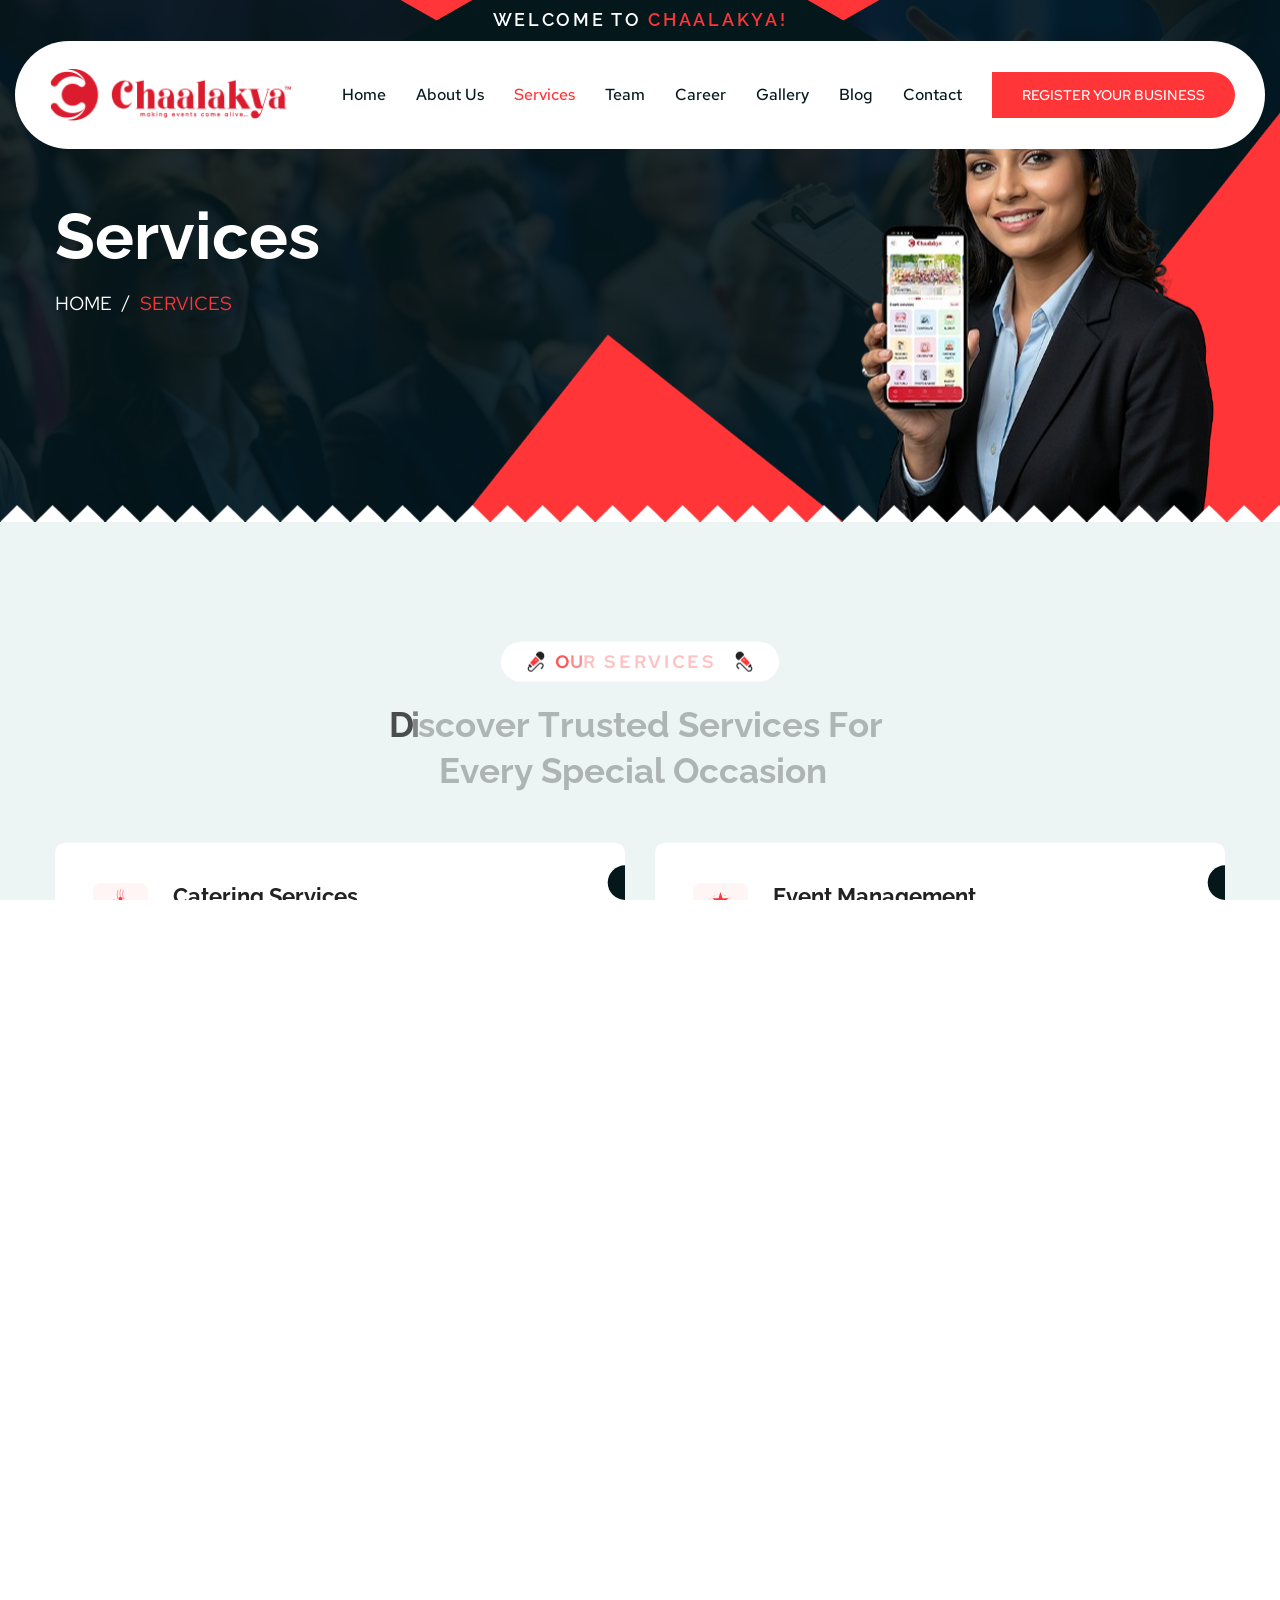
<file: services.html>
<!DOCTYPE html>
<html lang="en">



<meta http-equiv="content-type" content="text/html;charset=UTF-8" /><!-- /Added by HTTrack -->

<head>
	<meta charset="UTF-8" />
	<meta name="viewport" content="width=device-width, initial-scale=1.0" />
	<title>Chaaylak</title>
	<!-- favicons Icons -->
	<link rel="apple-touch-icon" sizes="180x180" href="assets/images/favicons/apple-touch-icon.png" />
	<link rel="icon" type="image/png" sizes="32x32" href="assets/images/favicons/favicon-32x32.png" />
	<link rel="icon" type="image/png" sizes="16x16" href="assets/images/favicons/favicon-16x16.png" />
	<meta name="description" content="Chaaylak" />

	<!-- fonts -->
	<link rel="preconnect" href="https://fonts.googleapis.com/">
	<link rel="preconnect" href="https://fonts.gstatic.com/" crossorigin>
	<link href="https://fonts.googleapis.com/css2?family=Raleway:ital,wght@0,100..900;1,100..900&amp;display=swap"
		rel="stylesheet">
	<link href="https://fonts.googleapis.com/css2?family=Red+Hat+Text:ital,wght@0,300..700;1,300..700&amp;display=swap"
		rel="stylesheet">
	<link href="https://fonts.googleapis.com/css2?family=Caveat:wght@400..700&amp;display=swap" rel="stylesheet">

	<link rel="stylesheet" href="assets/vendors/bootstrap/css/bootstrap.min.css" />
	<link rel="stylesheet" href="assets/vendors/bootstrap-select/bootstrap-select.min.css" />
	<link rel="stylesheet" href="assets/vendors/aos/css/aos.css" />
	<link rel="stylesheet" href="assets/vendors/fontawesome/css/all.min.css" />
	<link rel="stylesheet" href="assets/vendors/jquery-ui/jquery-ui.css" />
	<link rel="stylesheet" href="assets/vendors/jarallax/jarallax.css" />
	<link rel="stylesheet" href="assets/vendors/jquery-magnific-popup/jquery.magnific-popup.css" />
	<link rel="stylesheet" href="assets/vendors/conlive-icons/style.css" />
	<link rel="stylesheet" href="assets/vendors/slick/slick.css">
	<link rel="stylesheet" href="assets/vendors/owl-carousel/css/owl.carousel.min.css" />
	<link rel="stylesheet" href="assets/vendors/owl-carousel/css/owl.theme.default.min.css" />
	<link rel="stylesheet" href="assets/vendors/swiper/css/swiper-bundle.min.css" />
	<link rel="stylesheet" href="assets/vendors/intl-tel-input/css/intlTelInput.css" />
	<!-- template styles -->
	<link rel="stylesheet" href="assets/css/conlive.css" />
</head>


<body class="custom-cursor">

	
	<!-- /.preloader -->
	<div class="page-wrapper">
		<div class="header header--two">
            <div class="topbar topbar--two">
                <div class="container topbar__container">
                    <div class="topbar__wrapper">
                        <h3 class="topbar__title">Welcome to <span>Chaalakya!</span></h3>
                    </div><!-- /.topbar__wrapper -->
                </div><!-- /.container -->
            </div><!-- /.topbar -->
            <header class="main-header main-header--two sticky-header sticky-header--one-page">
				<div class="container main-header__container">
					<div class="main-header__inner">
						<div class="main-header__logo">
							<a href="index.html">
								<img src="assets/images/logo-dark.png" alt="Chaalakya" width="248">
							</a>
						</div><!-- /.main-header__logo -->
						<div class="main-header__right">
							<nav class="main-header__nav main-menu">
								<ul class="main-menu__list">


									<li>
										<!-- class="dropdown megamenu" -->
										<a href="index.html">Home</a>

									</li>

									<li>
										<a href="about.html">About Us</a>
									</li>
									<li>
										<a href="services.html">Services</a>
									</li>
									<li>
										<a href="team.html">Team</a>
									</li>
									<li>
										<a href="career.html">Career</a>
									</li>
									<li>
										<a href="gallery.html">Gallery</a>
									</li>
									<li>
										<a href="blog.html">Blog</a>
									</li>
									<li>
										<a href="contact.html">Contact</a>
									</li>
								</ul>
							</nav><!-- /.main-header__nav -->
							<div class="mobile-nav__btn mobile-nav__toggler">
								<span></span>
								<span></span>
								<span></span>
							</div><!-- /.mobile-nav__toggler -->
							<a href="register.html" class="main-header__btn">
								<!-- <span class="main-header__btn__icon"><i class="icon-ticket"></i></span> -->
								Register your Business
							</a><!-- /main-header__btn -->

						</div><!-- /.main-header__right -->
					</div><!-- /.main-header__inner -->
				</div><!-- /.container -->
			</header><!-- /.main-header -->
        </div>

		<div id="smooth-wrapper">
			<div id="smooth-content">
				<section class="page-header img-move-wrap">
					<div class="page-header__bg img-move-lr"
						style="background-image: url(assets/images/backgrounds/page-header-bg.jpg);"></div>
					<!-- /.page-header__bg -->
					<div class="container">
						<div class="row align-items-center">
							<div class="col-xl-8">
								<div class="page-header__content hidden">
									<h2 class="page-header__title" data-aos="fade-down"
										data-aos-anchor-placement="top-bottom" data-aos-duration="1300"
										data-aos-delay="100">
										Services </h2>
									<ul class="conlive-breadcrumb list-unstyled" data-aos="fade-up"
										data-aos-anchor-placement="top-bottom" data-aos-duration="1300"
										data-aos-delay="100">
										<li><a href="index.html">Home</a></li>
										<li><span> Services </span></li>
									</ul><!-- /.conlive-breadcrumb -->
								</div><!-- /.page-header__content -->
							</div><!-- /.col-xl-8 -->
							<div class="col-xl-4 d-none d-xl-block" data-aos="fade-left"
								data-aos-anchor-placement="top-bottom" data-aos-duration="1300" data-aos-delay="100">
								<div class="page-header__image">
									<img src="assets/images/resources/page-header-1-1.png" alt="page header image">
								</div><!-- /.page-header__image -->
							</div><!-- /.col-xl-4 -->
						</div><!-- /.row -->
					</div><!-- /.container -->
					<img src="assets/images/shapes/page-header-shape-1-1.png" alt="shape" class="page-header__shape-1">
					<div class="page-header__shape-2"
						style="background-image: url(assets/images/shapes/page-header-shape-1-2.png);"></div>
					<img src="assets/images/shapes/page-header-shape-1-3.png" alt="shape" class="page-header__shape-3"
						data-aos="fade-left" data-aos-anchor-placement="top-bottom" data-aos-duration="1300"
						data-aos-delay="300">
				</section><!-- /.page-header -->

				
				<section class="services-two section-space" id="services">
					<div class="container">
						<div class="sec-title sec-title--three sec-title--center">
							<div class="sec-title__top">
								<img src="assets/images/shapes/tagline-shape-1-1.png" alt="tagline shape"
									class="sec-title__shape-img">
								<p class="sec-title__tagline bw-split-text">Our Services</p>

								<img src="assets/images/shapes/tagline-shape-1-2.png" alt="tagline shape"
									class="sec-title__shape-img">

							</div><!-- /.sec-title__top -->
							<h2 class="sec-title__title bw-split-text">Discover Trusted Services For<br>    Every Special Occasion</h2>
						</div><!-- /.sec-title -->
						<div class="row gutter-y-30 ">
							<!-- services-item-wrap -->
							<div class="col-lg-6">
								<div class="service-card-two service-item-1">
									<div class="service-card-two__bg">
										<div class="service-card-two__shape service-card-two__shape--1"></div>
										<div class="service-card-two__shape service-card-two__shape--2"></div>
										<div class="service-card-two__bg__main"
											style="background-image: url(assets/images/services/service-2-1.png);">
										</div>
									</div><!-- /.service-card-two__bg -->
									<div class="service-card-two__content">
										<span class="service-card-two__icon">
											<svg xmlns="http://www.w3.org/2000/svg" viewBox="0 0 71 71" width="71" height="71">
												<defs>
													<style>
													@keyframes s { 0% { transform: translateY(0); opacity: .6 } 100% { transform: translateY(-15px) scale(1.6); opacity: 0 } }
													@keyframes b { 0%,100% { transform: translateY(0) } 50% { transform: translateY(-4px) } }
													@keyframes r { 100% { transform: rotate(360deg) } }
													.s { animation: s 2s ease-out infinite; transform-origin: center }
													.s2 { animation-delay: .6s } .s3 { animation-delay: 1.2s }
													.p { animation: b 3s ease-in-out infinite }
													.ring { animation: r 12s linear infinite; transform-origin: 35.5px 35.5px }
													</style>
												</defs>
												<rect width="71" height="71" rx="10" fill="#fff5f5"/>
												<circle class="ring" cx="35.5" cy="35.5" r="16" fill="none" stroke="#ff3538" stroke-width=".8" stroke-dasharray="4 3" opacity=".5"/>
												<g class="p">
													<ellipse cx="35.5" cy="47" rx="19" ry="3.5" fill="#ff3538" opacity=".3"/>
													<path d="M18 47 Q18 26 35.5 22 Q53 26 53 47 Z" fill="#ff3538" opacity=".85"/>
													<ellipse cx="35.5" cy="47" rx="18" ry="2.8" fill="none" stroke="#ff3538" stroke-width=".8"/>
													<circle cx="35.5" cy="21" r="2.5" fill="#ff3538"/>
													<path d="M27 33 Q30 26 35.5 25" fill="none" stroke="#fff" stroke-width="1" opacity=".3" stroke-linecap="round"/>
												</g>
												<path class="s" d="M32 20 Q30 15 32 10" fill="none" stroke="#ff3538" stroke-width="1" stroke-linecap="round" opacity=".6"/>
												<path class="s s2" d="M35.5 19 Q33.5 14 35.5 9" fill="none" stroke="#ff3538" stroke-width="1" stroke-linecap="round" opacity=".6"/>
												<path class="s s3" d="M39 20 Q37 15 39 10" fill="none" stroke="#ff3538" stroke-width="1" stroke-linecap="round" opacity=".6"/>
												
											</svg>
										</span>
										<div class="service-card-two__inner">
											<h3 class="service-card-two__title"><a
													href="#">Catering Services</a>
											</h3>
											<p class="service-card-two__text">Delicious menus and quality catering solutions tailored perfectly for every event and guest requirement.</p>
											
											<h3 class="service-card-two__number"></h3>
										</div><!-- /.service-card-two__inner -->
									</div><!-- /.service-card-two__content -->
								</div><!-- /.service-card-two -->
							</div>
							
							<!-- /.col-lg-6 -->
							<div class="col-lg-6">
								<div class="service-card-two service-item-2">
									<div class="service-card-two__bg">
										<div class="service-card-two__shape service-card-two__shape--1"></div>
										<div class="service-card-two__shape service-card-two__shape--2"></div>
										<div class="service-card-two__bg__main"
											style="background-image: url(assets/images/services/service-2-1.png);">
										</div>
									</div><!-- /.service-card-two__bg -->
									<div class="service-card-two__content">
										<span class="service-card-two__icon">

											<svg xmlns="http://www.w3.org/2000/svg" viewBox="0 0 71 71" width="71" height="71">
												<defs>
													<style>
													@keyframes p { 0%,100% { transform: scale(1); opacity: 1 } 50% { transform: scale(1.15); opacity: .85 } }
													@keyframes f { 0% { transform: translateY(0); opacity: .9 } 100% { transform: translateY(-18px); opacity: 0 } }
													@keyframes r { 100% { transform: rotate(360deg) } }
													@keyframes t { 0%,100% { transform: translateX(0) } 50% { transform: translateX(2px) } }
													.p { animation: p 1.5s ease-in-out infinite; transform-origin: 35.5px 30px }
													.f1 { animation: f 2.5s ease-out infinite }
													.f2 { animation: f 2.5s ease-out .5s infinite }
													.f3 { animation: f 2.5s ease-out 1s infinite }
													.r { animation: r 10s linear infinite; transform-origin: 35.5px 35.5px }
													.t { animation: t 2s ease-in-out infinite }
													</style>
												</defs>
												<rect width="71" height="71" rx="10" fill="#fff5f5"/>
												<circle class="r" cx="35.5" cy="35.5" r="20" fill="none" stroke="#ff3538" stroke-width=".8" stroke-dasharray="3 4" opacity=".4"/>
												<!-- Star burst -->
												<g class="p" fill="#ff3538">
													<polygon points="35.5,12 38,20 46,20 40,25 42,33 35.5,28 29,33 31,25 25,20 33,20"/>
												</g>
												<!-- Confetti -->
												<g>
													<rect class="f1" x="20" y="45" width="3" height="3" rx="1" fill="#ff3538" opacity=".8"/>
													<rect class="f2" x="35" y="48" width="3" height="3" rx="1" fill="#ff3538" opacity=".7"/>
													<rect class="f3" x="48" y="45" width="3" height="3" rx="1" fill="#ff3538" opacity=".8"/>
												</g>
												<!-- People -->
												<g class="t" fill="#ff3538" opacity=".85">
													<circle cx="28" cy="52" r="2.5"/>
													<path d="M24 60 Q24 54 28 54 Q32 54 32 60 Z"/>
													<circle cx="43" cy="52" r="2.5"/>
													<path d="M39 60 Q39 54 43 54 Q47 54 47 60 Z"/>
												</g>
												<!-- <text x="35.5" y="68" text-anchor="middle" font-family="Georgia,serif" font-size="5" fill="#ff3538" letter-spacing="1">EVENTS</text> -->
											</svg>

										</span>
										<div class="service-card-two__inner">
											<h3 class="service-card-two__title"><a
													href="#">Event Management</a></h3>
											<p class="service-card-two__text">Professional planning and coordination for memorable weddings, corporate events, and celebrations of every scale.</p>
											<!-- <a href="service-d-venue-management.html" class="service-card-two__link">
												READ MORE <span class="service-card-two__link__icon"><i
														class="icon-arrow-right-2"></i></span>
											</a> -->
											<h3 class="service-card-two__number"></h3>
										</div><!-- /.service-card-two__inner -->
									</div><!-- /.service-card-two__content -->
								</div><!-- /.service-card-two -->
							</div>
							
							<!-- /.col-lg-6 -->
							<div class="col-lg-6">
								<div class="service-card-two service-item-1">
									<div class="service-card-two__bg">
										<div class="service-card-two__shape service-card-two__shape--1"></div>
										<div class="service-card-two__shape service-card-two__shape--2"></div>
										<div class="service-card-two__bg__main"
											style="background-image: url(assets/images/services/service-2-1.png);">
										</div>
									</div><!-- /.service-card-two__bg -->
									<div class="service-card-two__content">
										<span class="service-card-two__icon">
											<svg xmlns="http://www.w3.org/2000/svg" viewBox="0 0 71 71" width="71" height="71">
												<defs>
													<style>
													@keyframes flash { 0%,90%,100% { opacity: 1 } 95% { opacity: .3 } }
													@keyframes lens { 0%,100% { transform: scale(1) } 50% { transform: scale(1.08) } }
													@keyframes ring { 100% { transform: rotate(360deg) } }
													@keyframes blink { 0%,100% { opacity: 1 } 50% { opacity: .2 } }
													.flash { animation: flash 3s ease-in-out infinite }
													.lens { animation: lens 2s ease-in-out infinite; transform-origin: 35.5px 38px }
													.ring { animation: ring 8s linear infinite; transform-origin: 35.5px 38px }
													.blink { animation: blink 1.2s ease-in-out infinite }
													</style>
												</defs>
												<rect width="71" height="71" rx="10" fill="#fff5f5"/>
												<!-- Camera body -->
												<rect x="10" y="24" width="51" height="34" rx="6" fill="#ff3538" opacity=".9"/>
												<rect x="10" y="24" width="51" height="34" rx="6" fill="none" stroke="#ff3538" stroke-width="1.5"/>
												<!-- Flash bump -->
												<rect class="flash" x="24" y="18" width="14" height="8" rx="2" fill="#ff3538"/>
												<!-- Viewfinder -->
												<rect x="50" y="19" width="8" height="6" rx="1.5" fill="#ff3538" opacity=".7"/>
												<!-- Lens -->
												<g class="lens">
													<circle cx="35.5" cy="41" r="12" fill="#fff5f5" stroke="#ff3538" stroke-width="2"/>
													<circle class="ring" cx="35.5" cy="41" r="8" fill="none" stroke="#ff3538" stroke-width="1.5" stroke-dasharray="3 3"/>
													<circle cx="35.5" cy="41" r="4" fill="#ff3538"/>
													<circle cx="33" cy="38" r="1.5" fill="#fff" opacity=".7"/>
												</g>
												<!-- Flash sparkle -->
												<g class="blink" fill="#ff3538">
													<path d="M31 15 L32 17 L34 18 L32 19 L31 21 L30 19 L28 18 L30 17 Z"/>
													<path d="M40 13 L40.8 14.5 L42 15 L40.8 15.5 L40 17 L39.2 15.5 L38 15 L39.2 14.5 Z"/>
												</g>
												<!-- <text x="35.5" y="67" text-anchor="middle" font-family="Georgia,serif" font-size="5" fill="#ff3538" letter-spacing="1" font-weight="bold">PHOTO</text> -->
											</svg>
										</span>
										<div class="service-card-two__inner">
											<h3 class="service-card-two__title"><a
													href="#">Photography Services</a></h3>
											<p class="service-card-two__text">Capture every precious moment with professional photography and cinematic event coverage solutions.</p>
											
											<h3 class="service-card-two__number"></h3>
										</div><!-- /.service-card-two__inner -->
									</div><!-- /.service-card-two__content -->
								</div><!-- /.service-card-two -->
							</div>
							
							<!-- /.col-lg-6 -->
							<div class="col-lg-6">
								<div class="service-card-two service-item-2">
									<div class="service-card-two__bg">
										<div class="service-card-two__shape service-card-two__shape--1"></div>
										<div class="service-card-two__shape service-card-two__shape--2"></div>
										<div class="service-card-two__bg__main"
											style="background-image: url(assets/images/services/service-2-1.png);">
										</div>
									</div><!-- /.service-card-two__bg -->
									<div class="service-card-two__content">
										<span class="service-card-two__icon">
											<svg xmlns="http://www.w3.org/2000/svg" viewBox="0 0 71 71" width="71" height="71">
												<defs>
													<style>
													@keyframes swing { 0%,100% { transform: rotate(-8deg) } 50% { transform: rotate(8deg) } }
													@keyframes sway { 0%,100% { transform: rotate(6deg) } 50% { transform: rotate(-6deg) } }
													@keyframes twinkle { 0%,100% { opacity: 1; transform: scale(1) } 50% { opacity: .3; transform: scale(.7) } }
													@keyframes float { 0%,100% { transform: translateY(0) } 50% { transform: translateY(-4px) } }
													.sw1 { animation: swing 2.5s ease-in-out infinite; transform-origin: 22px 12px }
													.sw2 { animation: sway 2.5s ease-in-out infinite; transform-origin: 35.5px 10px }
													.sw3 { animation: swing 2.5s ease-in-out .4s infinite; transform-origin: 49px 12px }
													.tw { animation: twinkle 1.5s ease-in-out infinite }
													.tw2 { animation: twinkle 1.5s ease-in-out .5s infinite }
													.fl { animation: float 2s ease-in-out infinite }
													</style>
												</defs>
												<rect width="71" height="71" rx="10" fill="#fff5f5"/>
												<!-- String -->
												<path d="M5 12 Q35 4 66 12" fill="none" stroke="#ff3538" stroke-width="1" opacity=".5"/>
												<!-- Ornaments -->
												<g class="sw1">
													<line x1="22" y1="12" x2="22" y2="18" stroke="#ff3538" stroke-width=".8"/>
													<circle cx="22" cy="25" r="7" fill="#ff3538" opacity=".9"/>
													<circle cx="22" cy="25" r="7" fill="none" stroke="#ff3538" stroke-width="1"/>
													<circle cx="20" cy="23" r="1.5" fill="#fff" opacity=".6"/>
												</g>
												<g class="sw2">
													<line x1="35.5" y1="10" x2="35.5" y2="16" stroke="#ff3538" stroke-width=".8"/>
													<circle cx="35.5" cy="23" r="7" fill="#ff3538" opacity=".9"/>
													<circle cx="35.5" cy="23" r="7" fill="none" stroke="#ff3538" stroke-width="1"/>
													<circle cx="33.5" cy="21" r="1.5" fill="#fff" opacity=".6"/>
												</g>
												<g class="sw3">
													<line x1="49" y1="12" x2="49" y2="18" stroke="#ff3538" stroke-width=".8"/>
													<circle cx="49" cy="25" r="7" fill="#ff3538" opacity=".9"/>
													<circle cx="49" cy="25" r="7" fill="none" stroke="#ff3538" stroke-width="1"/>
													<circle cx="47" cy="23" r="1.5" fill="#fff" opacity=".6"/>
												</g>
												<!-- Sparkles -->
												<g fill="#ff3538">
													<path class="tw" d="M14 42 L15 45 L18 46 L15 47 L14 50 L13 47 L10 46 L13 45 Z"/>
													<path class="tw2" d="M57 40 L58 43 L61 44 L58 45 L57 48 L56 45 L53 44 L56 43 Z"/>
													<path class="tw" d="M35 52 L35.8 54.5 L38 55 L35.8 55.5 L35 58 L34.2 55.5 L32 55 L34.2 54.5 Z"/>
												</g>
												<!-- Bow -->
												<g class="fl" fill="#ff3538">
													<ellipse cx="28" cy="60" rx="5" ry="3.5" transform="rotate(-20 28 60)"/>
													<ellipse cx="43" cy="60" rx="5" ry="3.5" transform="rotate(20 43 60)"/>
													<circle cx="35.5" cy="60" r="2.5" fill="#fff5f5" stroke="#ff3538" stroke-width="1.2"/>
												</g>
												<!-- <text x="35.5" y="69" text-anchor="middle" font-family="Georgia,serif" font-size="4.5" fill="#ff3538" letter-spacing=".8" font-weight="bold">DECOR</text> -->
											</svg>
										</span>
										<div class="service-card-two__inner">
											<h3 class="service-card-two__title"><a
													href="service-d-global-event.html">Decoration Services</a></h3>
											<p class="service-card-two__text">Creative venue decoration designs that transform ordinary spaces into stunning and unforgettable experiences.</p>
											
											<h3 class="service-card-two__number"></h3>
										</div><!-- /.service-card-two__inner -->
									</div><!-- /.service-card-two__content -->
								</div><!-- /.service-card-two -->
							</div>
							
							<!-- /.col-lg-6 -->
							<div class="col-lg-6">
								<div class="service-card-two service-item-1">
									<div class="service-card-two__bg">
										<div class="service-card-two__shape service-card-two__shape--1"></div>
										<div class="service-card-two__shape service-card-two__shape--2"></div>
										<div class="service-card-two__bg__main"
											style="background-image: url(assets/images/services/service-2-1.png);">
										</div>
									</div><!-- /.service-card-two__bg -->
									<div class="service-card-two__content">
										<span class="service-card-two__icon">
											<svg xmlns="http://www.w3.org/2000/svg" viewBox="0 0 71 71" width="71" height="71">
												<defs>
													<style>
													@keyframes shine { 0%,100% { opacity: 1; transform: scale(1) } 50% { opacity: .3; transform: scale(.6) } }
													@keyframes pop { 0%,100% { transform: translateY(0) } 50% { transform: translateY(-3px) } }
													@keyframes blink { 0%,90%,100% { opacity: 1 } 95% { opacity: 0 } }
													@keyframes sweep { 0%,100% { transform: rotate(-10deg) } 50% { transform: rotate(10deg) } }
													.sh { animation: shine 1.5s ease-in-out infinite }
													.sh2 { animation: shine 1.5s ease-in-out .5s infinite }
													.pp { animation: pop 2s ease-in-out infinite }
													.bl { animation: blink 3s ease-in-out infinite }
													.sw { animation: sweep 2.5s ease-in-out infinite; transform-origin: 50px 40px }
													</style>
												</defs>
												<rect width="71" height="71" rx="10" fill="#fff5f5"/>
												<!-- Face -->
												<circle cx="32" cy="36" r="15" fill="#ff3538" opacity=".9"/>
												<circle cx="32" cy="36" r="15" fill="none" stroke="#ff3538" stroke-width="1.2"/>
												<!-- Eyes -->
												<g class="bl">
													<ellipse cx="26" cy="34" rx="2" ry="2.5" fill="#fff5f5"/>
													<ellipse cx="38" cy="34" rx="2" ry="2.5" fill="#fff5f5"/>
													<circle cx="26" cy="34" r="1" fill="#ff3538"/>
													<circle cx="38" cy="34" r="1" fill="#ff3538"/>
												</g>
												<!-- Lips -->
												<path d="M28 44 Q32 47 36 44 Q32 48 28 44 Z" fill="#fff5f5"/>
												<!-- Blush -->
												<circle cx="23" cy="40" r="2" fill="#fff5f5" opacity=".3"/>
												<circle cx="41" cy="40" r="2" fill="#fff5f5" opacity=".3"/>
												<!-- Lipstick -->
												<g class="pp">
													<rect x="48" y="34" width="6" height="14" rx="1.5" fill="#ff3538"/>
													<rect x="48" y="34" width="6" height="4" rx="1.5" fill="#ff3538" opacity=".6"/>
													<rect x="48.5" y="47" width="5" height="6" rx="1" fill="#ff3538" opacity=".7"/>
												</g>
												<!-- Brush -->
												<g class="sw">
													<line x1="52" y1="30" x2="62" y2="18" stroke="#ff3538" stroke-width="2" stroke-linecap="round"/>
													<ellipse cx="63" cy="16" rx="2.5" ry="4" fill="#ff3538" transform="rotate(40 63 16)"/>
												</g>
												<!-- Sparkles -->
												<g fill="#ff3538">
													<path class="sh" d="M14 18 L15 21 L18 22 L15 23 L14 26 L13 23 L10 22 L13 21 Z"/>
													<path class="sh2" d="M57 50 L58 53 L61 54 L58 55 L57 58 L56 55 L53 54 L56 53 Z"/>
													<path class="sh" d="M22 12 L22.8 14 L25 15 L22.8 16 L22 18 L21.2 16 L19 15 L21.2 14 Z"/>
												</g>
												<!-- <text x="35.5" y="68" text-anchor="middle" font-family="Georgia,serif" font-size="4.5" fill="#ff3538" letter-spacing=".6" font-weight="bold">MAKEUP</text> -->
											</svg>
										</span>
										<div class="service-card-two__inner">
											<h3 class="service-card-two__title"><a href="#">Makeup Artists</a></h3>
											<p class="service-card-two__text">Experienced makeup professionals delivering flawless looks for weddings, parties, and special occasions.</p>
											
											<h3 class="service-card-two__number"></h3>
										</div><!-- /.service-card-two__inner -->
									</div><!-- /.service-card-two__content -->
								</div><!-- /.service-card-two -->
							</div>
							
							<!-- /.col-lg-6 -->
							<div class="col-lg-6">
								<div class="service-card-two service-item-2">
									<div class="service-card-two__bg">
										<div class="service-card-two__shape service-card-two__shape--1"></div>
										<div class="service-card-two__shape service-card-two__shape--2"></div>
										<div class="service-card-two__bg__main"
											style="background-image: url(assets/images/services/service-2-1.png);">
										</div>
									</div><!-- /.service-card-two__bg -->
									<div class="service-card-two__content">
										<span class="service-card-two__icon">
											<svg xmlns="http://www.w3.org/2000/svg" viewBox="0 0 71 71" width="71" height="71">
												<defs>
													<style>
													@keyframes beam { 0%,100% { transform: rotate(-15deg); opacity: .8 } 50% { transform: rotate(15deg); opacity: .4 } }
													@keyframes pulse { 0%,100% { transform: scale(1); opacity: 1 } 50% { transform: scale(1.2); opacity: .7 } }
													@keyframes wave { 0%,100% { transform: scale(1) } 50% { transform: scale(1.15) } }
													@keyframes flick { 0%,100% { opacity: 1 } 50% { opacity: .2 } }
													.b1 { animation: beam 2s ease-in-out infinite; transform-origin: 20px 45px }
													.b2 { animation: beam 2s ease-in-out .3s infinite; transform-origin: 35.5px 45px }
													.b3 { animation: beam 2s ease-in-out .6s infinite; transform-origin: 51px 45px }
													.p1 { animation: pulse 1.2s ease-in-out infinite }
													.w1 { animation: wave 1s ease-in-out infinite; transform-origin: 35.5px 58px }
													.w2 { animation: wave 1s ease-in-out .3s infinite; transform-origin: 35.5px 58px }
													.fl { animation: flick 1.5s ease-in-out infinite }
													</style>
												</defs>
												<rect width="71" height="71" rx="10" fill="#fff5f5"/>
												<!-- Stage lights -->
												<g>
													<circle class="p1" cx="20" cy="22" r="5" fill="#ff3538"/>
													<circle class="p1" cx="35.5" cy="18" r="5" fill="#ff3538" style="animation-delay:.2s"/>
													<circle class="p1" cx="51" cy="22" r="5" fill="#ff3538" style="animation-delay:.4s"/>
													<!-- Beams -->
													<polygon class="b1" points="20,27 12,45 28,45" fill="#ff3538" opacity=".5"/>
													<polygon class="b2" points="35.5,23 28,45 43,45" fill="#ff3538" opacity=".5"/>
													<polygon class="b3" points="51,27 43,45 59,45" fill="#ff3538" opacity=".5"/>
												</g>
												<!-- Speaker -->
												<rect x="18" y="48" width="35" height="16" rx="3" fill="#ff3538" opacity=".9"/>
												<rect x="18" y="48" width="35" height="16" rx="3" fill="none" stroke="#ff3538" stroke-width="1.2"/>
												<!-- Sound waves -->
												<circle class="w1" cx="35.5" cy="56" r="6" fill="none" stroke="#fff5f5" stroke-width="1.2"/>
												<circle class="w2" cx="35.5" cy="56" r="9" fill="none" stroke="#fff5f5" stroke-width="1.2" opacity=".7"/>
												<circle cx="35.5" cy="56" r="3" fill="#fff5f5"/>
												<!-- Sparkles -->
												<g fill="#ff3538">
													<path class="fl" d="M10 12 L11 15 L14 16 L11 17 L10 20 L9 17 L6 16 L9 15 Z"/>
													<path class="fl" d="M61 40 L61.8 42 L64 43 L61.8 44 L61 46 L60.2 44 L58 43 L60.2 42 Z"/>
												</g>
												<!-- <text x="35.5" y=`"69" text-anchor="middle" font-family="Georgia,serif" font-size="4.5" fill="#ff3538" letter-spacing=".8" font-weight="bold">LIGHTS</text> -->
											</svg>
										</span>
										<div class="service-card-two__inner">
											<h3 class="service-card-two__title"><a
													href="#">Lights & Sound</a></h3>
											<p class="service-card-two__text">Advanced lighting and sound systems ensuring immersive entertainment and exceptional event experiences.</p>
											
											<h3 class="service-card-two__number"></h3>
										</div><!-- /.service-card-two__inner -->
									</div><!-- /.service-card-two__content -->
								</div><!-- /.service-card-two -->
							</div>
							

							 <!-- /.col-lg-6 -->
							<div class="col-lg-6">
								<div class="service-card-two service-item-1">
									<div class="service-card-two__bg">
										<div class="service-card-two__shape service-card-two__shape--1"></div>
										<div class="service-card-two__shape service-card-two__shape--2"></div>
										<div class="service-card-two__bg__main"
											style="background-image: url(assets/images/services/service-2-1.png);">
										</div>
									</div><!-- /.service-card-two__bg -->
									<div class="service-card-two__content">
										<span class="service-card-two__icon">
											<svg xmlns="http://www.w3.org/2000/svg" viewBox="0 0 71 71" width="71" height="71">
												<defs>
													<style>
													@keyframes bloom { 0%,100% { transform: scale(1) rotate(0deg) } 50% { transform: scale(1.15) rotate(8deg) } }
													@keyframes sway { 0%,100% { transform: rotate(-6deg) } 50% { transform: rotate(6deg) } }
													@keyframes petal { 0%,100% { transform: scale(1) } 50% { transform: scale(1.2) } }
													@keyframes float { 0%,100% { transform: translateY(0) } 50% { transform: translateY(-4px) } }
													.bl { animation: bloom 2.5s ease-in-out infinite; transform-origin: 35.5px 30px }
													.sw { animation: sway 2s ease-in-out infinite; transform-origin: 35.5px 50px }
													.pt { animation: petal 1.8s ease-in-out infinite }
													.pt2 { animation: petal 1.8s ease-in-out .3s infinite }
													.fl { animation: float 2.2s ease-in-out infinite }
													</style>
												</defs>
												<rect width="71" height="71" rx="10" fill="#fff5f5"/>
												<!-- Stem -->
												<path d="M35.5 42 Q34 52 35.5 62" fill="none" stroke="#ff3538" stroke-width="1.8" stroke-linecap="round"/>
												<!-- Leaves -->
												<g class="sw" fill="#ff3538" opacity=".8">
													<ellipse cx="28" cy="52" rx="6" ry="3" transform="rotate(-30 28 52)"/>
													<ellipse cx="43" cy="56" rx="6" ry="3" transform="rotate(30 43 56)"/>
												</g>
												<!-- Main flower -->
												<g class="bl">
													<circle class="pt" cx="35.5" cy="18" r="6" fill="#ff3538"/>
													<circle class="pt2" cx="25" cy="26" r="6" fill="#ff3538"/>
													<circle class="pt" cx="46" cy="26" r="6" fill="#ff3538"/>
													<circle class="pt2" cx="28" cy="37" r="6" fill="#ff3538"/>
													<circle class="pt" cx="43" cy="37" r="6" fill="#ff3538"/>
													<circle cx="35.5" cy="28" r="5" fill="#fff5f5"/>
													<circle cx="35.5" cy="28" r="5" fill="none" stroke="#ff3538" stroke-width="1"/>
												</g>
												<!-- Small flower -->
												<g class="fl">
													<circle cx="14" cy="20" r="3" fill="#ff3538" opacity=".8"/>
													<circle cx="14" cy="20" r="1.5" fill="#fff5f5"/>
													<circle cx="58" cy="16" r="3" fill="#ff3538" opacity=".8"/>
													<circle cx="58" cy="16" r="1.5" fill="#fff5f5"/>
												</g>
												<!-- Sparkles -->
												<g fill="#ff3538">
													<path class="fl" d="M60 38 L61 41 L64 42 L61 43 L60 46 L59 43 L56 42 L59 41 Z"/>
													<path class="fl" d="M10 44 L11 47 L14 48 L11 49 L10 52 L9 49 L6 48 L9 47 Z"/>
												</g>
												<!-- <text x="35.5" y="69" text-anchor="middle" font-family="Georgia,serif" font-size="4.5" fill="#ff3538" letter-spacing=".5" font-weight="bold">FLOWERS</text> -->
											</svg>
										</span>
										<div class="service-card-two__inner">
											<h3 class="service-card-two__title"><a href="#">Flower Decorator</a></h3>
											<p class="service-card-two__text">Elegant floral decorations creating beautiful, vibrant atmospheres for weddings, celebrations, and special occasions.</p>
											
											<h3 class="service-card-two__number"></h3>
										</div><!-- /.service-card-two__inner -->
									</div><!-- /.service-card-two__content -->
								</div><!-- /.service-card-two -->
							</div>
							
							<!-- /.col-lg-6 -->
							<div class="col-lg-6">
								<div class="service-card-two service-item-2">
									<div class="service-card-two__bg">
										<div class="service-card-two__shape service-card-two__shape--1"></div>
										<div class="service-card-two__shape service-card-two__shape--2"></div>
										<div class="service-card-two__bg__main"
											style="background-image: url(assets/images/services/service-2-1.png);">
										</div>
									</div><!-- /.service-card-two__bg -->
									<div class="service-card-two__content">
										<span class="service-card-two__icon">
											<svg xmlns="http://www.w3.org/2000/svg" viewBox="0 0 71 71" width="71" height="71">
												<defs>
													<style>
													@keyframes shake { 0%,100% { transform: rotate(0deg) } 25% { transform: rotate(-6deg) } 75% { transform: rotate(6deg) } }
													@keyframes pop { 0%,100% { transform: scale(1) } 50% { transform: scale(1.12) } }
													@keyframes rise { 0% { transform: translateY(0); opacity: .9 } 100% { transform: translateY(-16px); opacity: 0 } }
													@keyframes twinkle { 0%,100% { opacity: 1; transform: scale(1) } 50% { opacity: .3; transform: scale(.6) } }
													.sh { animation: shake 2s ease-in-out infinite; transform-origin: 35.5px 45px }
													.pp { animation: pop 1.8s ease-in-out infinite; transform-origin: 35.5px 30px }
													.r1 { animation: rise 2.5s ease-out infinite }
													.r2 { animation: rise 2.5s ease-out .6s infinite }
													.r3 { animation: rise 2.5s ease-out 1.2s infinite }
													.tw { animation: twinkle 1.4s ease-in-out infinite }
													</style>
												</defs>
												<rect width="71" height="71" rx="10" fill="#fff5f5"/>
												<!-- Box base -->
												<g class="sh">
													<rect x="16" y="38" width="39" height="26" rx="3" fill="#ff3538" opacity=".9"/>
													<rect x="16" y="38" width="39" height="26" rx="3" fill="none" stroke="#ff3538" stroke-width="1.2"/>
													<!-- Lid -->
													<rect x="13" y="32" width="45" height="10" rx="2" fill="#ff3538"/>
													<rect x="13" y="32" width="45" height="10" rx="2" fill="none" stroke="#ff3538" stroke-width="1.2"/>
													<!-- Ribbon vertical -->
													<rect x="32" y="32" width="7" height="32" fill="#fff5f5" opacity=".9"/>
													<!-- Ribbon horizontal -->
													<rect x="13" y="41" width="45" height="5" fill="#fff5f5" opacity=".9"/>
												</g>
												<!-- Bow -->
												<g class="pp" fill="#ff3538">
													<ellipse cx="27" cy="28" rx="6" ry="4.5" transform="rotate(-25 27 28)"/>
													<ellipse cx="44" cy="28" rx="6" ry="4.5" transform="rotate(25 44 28)"/>
													<circle cx="35.5" cy="30" r="3" fill="#fff5f5" stroke="#ff3538" stroke-width="1.2"/>
												</g>
												<!-- Confetti rising -->
												<g fill="#ff3538">
													<rect class="r1" x="14" y="24" width="2.5" height="2.5" rx=".5"/>
													<rect class="r2" x="56" y="26" width="2.5" height="2.5" rx=".5"/>
													<rect class="r3" x="22" y="20" width="2.5" height="2.5" rx=".5"/>
													<rect class="r2" x="48" y="18" width="2.5" height="2.5" rx=".5"/>
												</g>
												<!-- Sparkles -->
												<g fill="#ff3538">
													<path class="tw" d="M8 36 L9 39 L12 40 L9 41 L8 44 L7 41 L4 40 L7 39 Z"/>
													<path class="tw" d="M63 34 L64 37 L67 38 L64 39 L63 42 L62 39 L59 38 L62 37 Z" style="animation-delay:.5s"/>
												</g>
											</svg>
										</span>
										<div class="service-card-two__inner">
											<h3 class="service-card-two__title"><a
													href="#">Gifts</a></h3>
											<p class="service-card-two__text">Thoughtful gift collections perfect for weddings, celebrations, corporate events, and special occasions.</p>
											
											<h3 class="service-card-two__number"></h3>
										</div><!-- /.service-card-two__inner -->
									</div><!-- /.service-card-two__content -->
								</div><!-- /.service-card-two -->
							</div>

							 <!-- /.col-lg-6 -->
							<div class="col-lg-6">
								<div class="service-card-two service-item-1">
									<div class="service-card-two__bg">
										<div class="service-card-two__shape service-card-two__shape--1"></div>
										<div class="service-card-two__shape service-card-two__shape--2"></div>
										<div class="service-card-two__bg__main"
											style="background-image: url(assets/images/services/service-2-1.png);">
										</div>
									</div><!-- /.service-card-two__bg -->
									<div class="service-card-two__content">
										<span class="service-card-two__icon">
											<svg xmlns="http://www.w3.org/2000/svg" viewBox="0 0 71 71" width="71" height="71">
												<defs>
													<style>
													@keyframes drive { 0% { transform: translateX(-8px) } 100% { transform: translateX(8px) } }
													@keyframes spin { 100% { transform: rotate(360deg) } }
													@keyframes bounce { 0%,100% { transform: translateY(0) } 50% { transform: translateY(-2px) } }
													@keyframes smoke { 0% { transform: translateX(0) scale(1); opacity: .7 } 100% { transform: translateX(-14px) scale(1.8); opacity: 0 } }
													@keyframes road { 0% { stroke-dashoffset: 0 } 100% { stroke-dashoffset: -16 } }
													.d { animation: drive 2s ease-in-out infinite alternate }
													.w1 { animation: spin 1s linear infinite; transform-origin: 22px 50px }
													.w2 { animation: spin 1s linear infinite; transform-origin: 46px 50px }
													.b { animation: bounce 1s ease-in-out infinite }
													.s1 { animation: smoke 2s ease-out infinite }
													.s2 { animation: smoke 2s ease-out .6s infinite }
													.rd { animation: road 1s linear infinite }
													</style>
												</defs>
												<rect width="71" height="71" rx="10" fill="#fff5f5"/>
												<!-- Road -->
												<line class="rd" x1="6" y1="58" x2="65" y2="58" stroke="#ff3538" stroke-width="1.5" stroke-dasharray="4 4" opacity=".4"/>
												<!-- Car body -->
												<g class="d">
													<path d="M12 52 L14 40 Q15 36 20 36 L36 36 Q40 36 42 39 L48 48 L56 50 Q59 51 59 54 L59 56 L12 56 Z" fill="#ff3538" opacity=".9"/>
													<path d="M12 52 L14 40 Q15 36 20 36 L36 36 Q40 36 42 39 L48 48 L56 50 Q59 51 59 54 L59 56 L12 56 Z" fill="none" stroke="#ff3538" stroke-width="1.2"/>
													<!-- Window -->
													<path d="M20 39 L34 39 L34 46 L18 46 Z" fill="#fff5f5" opacity=".8"/>
													<path d="M36 39 L43 39 L47 46 L36 46 Z" fill="#fff5f5" opacity=".6"/>
													<!-- Highlight -->
													<line x1="16" y1="42" x2="16" y2="50" stroke="#fff5f5" stroke-width="1.5" opacity=".5" stroke-linecap="round"/>
												</g>
												<!-- Wheels -->
												<g class="b">
													<circle class="w1" cx="22" cy="56" r="5" fill="#fff5f5" stroke="#ff3538" stroke-width="2"/>
													<circle class="w2" cx="46" cy="56" r="5" fill="#fff5f5" stroke="#ff3538" stroke-width="2"/>
													<line class="w1" x1="22" y1="53" x2="22" y2="59" stroke="#ff3538" stroke-width="1.2"/>
													<line class="w2" x1="46" y1="53" x2="46" y2="59" stroke="#ff3538" stroke-width="1.2"/>
												</g>
												<!-- Smoke -->
												<g fill="none" stroke="#ff3538" stroke-width="1.5" stroke-linecap="round" opacity=".6">
													<path class="s1" d="M10 52 Q7 48 10 44"/>
													<path class="s2" d="M10 52 Q6 47 9 42"/>
												</g>
												<!-- Speed lines -->
												<g stroke="#ff3538" stroke-width="1.2" stroke-linecap="round" opacity=".5">
													<line x1="4" y1="42" x2="9" y2="42"/>
													<line x1="2" y1="47" x2="8" y2="47"/>
													<line x1="5" y1="52" x2="10" y2="52"/>
												</g>
												</svg>
										</span>
										<div class="service-card-two__inner">
											<h3 class="service-card-two__title"><a href="#">Transportation</a></h3>
											<p class="service-card-two__text">Reliable transportation services ensuring comfortable, timely travel for every event.</p>
											
											<h3 class="service-card-two__number"></h3>
										</div><!-- /.service-card-two__inner -->
									</div><!-- /.service-card-two__content -->
								</div><!-- /.service-card-two -->
							</div>
							
							<!-- /.col-lg-6 -->
							<div class="col-lg-6">
								<div class="service-card-two service-item-2">
									<div class="service-card-two__bg">
										<div class="service-card-two__shape service-card-two__shape--1"></div>
										<div class="service-card-two__shape service-card-two__shape--2"></div>
										<div class="service-card-two__bg__main"
											style="background-image: url(assets/images/services/service-2-1.png);">
										</div>
									</div><!-- /.service-card-two__bg -->
									<div class="service-card-two__content">
										<span class="service-card-two__icon">
											<svg xmlns="http://www.w3.org/2000/svg" viewBox="0 0 71 71" width="71" height="71">
												<defs>
													<style>
													@keyframes flag { 0%,100% { transform: skewX(0deg) } 50% { transform: skewX(-12deg) } }
													@keyframes glow { 0%,100% { opacity: 1 } 50% { opacity: .4 } }
													@keyframes rise { 0% { transform: translateY(0); opacity: .8 } 100% { transform: translateY(-12px); opacity: 0 } }
													@keyframes bob { 0%,100% { transform: translateY(0) } 50% { transform: translateY(-2px) } }
													.fl { animation: flag 1.8s ease-in-out infinite; transform-origin: 35.5px 18px }
													.g1 { animation: glow 1.5s ease-in-out infinite }
													.g2 { animation: glow 1.5s ease-in-out .5s infinite }
													.r1 { animation: rise 2.5s ease-out infinite }
													.r2 { animation: rise 2.5s ease-out .8s infinite }
													.b { animation: bob 2s ease-in-out infinite }
													</style>
												</defs>
												<rect width="71" height="71" rx="10" fill="#fff5f5"/>
												<!-- Roof -->
												<polygon points="35.5,8 66,28 5,28" fill="#ff3538" opacity=".9"/>
												<polygon points="35.5,8 66,28 5,28" fill="none" stroke="#ff3538" stroke-width="1.2"/>
												<!-- Roof highlight -->
												<polygon points="35.5,12 58,27 13,27" fill="#fff5f5" opacity=".15"/>
												<!-- Columns -->
												<g class="b" fill="#ff3538">
													<rect x="10" y="28" width="5" height="30" rx="1"/>
													<rect x="33" y="28" width="5" height="30" rx="1"/>
													<rect x="56" y="28" width="5" height="30" rx="1"/>
												</g>
												<!-- Door -->
												<rect x="28" y="40" width="15" height="18" rx="2" fill="#ff3538" opacity=".8"/>
												<rect x="28" y="40" width="15" height="18" rx="2" fill="none" stroke="#ff3538" stroke-width="1.2"/>
												<circle cx="40" cy="49" r="1.2" fill="#fff5f5"/>
												<!-- Windows -->
												<g class="g1">
													<rect x="44" y="36" width="6" height="7" rx="1" fill="#ff3538" opacity=".7"/>
												</g>
												<g class="g2">
													<rect x="21" y="36" width="6" height="7" rx="1" fill="#ff3538" opacity=".7"/>
												</g>
												<!-- Flag -->
												<g class="fl">
													<line x1="35.5" y1="8" x2="35.5" y2="0" stroke="#ff3538" stroke-width="1.2"/>
													<polygon points="35.5,0 45,3 35.5,6" fill="#ff3538"/>
												</g>
												<!-- Steps -->
												<rect x="22" y="58" width="27" height="3" rx="1" fill="#ff3538" opacity=".6"/>
												<rect x="18" y="61" width="35" height="3" rx="1" fill="#ff3538" opacity=".8"/>
												<!-- Lights rising -->
												<g fill="#ff3538">
													<circle class="r1" cx="12" cy="20" r="2"/>
													<circle class="r2" cx="59" cy="20" r="2"/>
												</g>
											</svg>
										</span>
										<div class="service-card-two__inner">
											<h3 class="service-card-two__title"><a
													href="#">Venue</a></h3>
											<p class="service-card-two__text">Premium venues offering perfect settings for weddings, events, and celebrations.</p>
											
											<h3 class="service-card-two__number"></h3>
										</div><!-- /.service-card-two__inner -->
									</div><!-- /.service-card-two__content -->
								</div><!-- /.service-card-two -->
							</div>


							<!-- /.col-lg-6 -->
							<div class="col-lg-6">
								<div class="service-card-two service-item-1">
									<div class="service-card-two__bg">
										<div class="service-card-two__shape service-card-two__shape--1"></div>
										<div class="service-card-two__shape service-card-two__shape--2"></div>
										<div class="service-card-two__bg__main"
											style="background-image: url(assets/images/services/service-2-1.png);">
										</div>
									</div><!-- /.service-card-two__bg -->
									<div class="service-card-two__content">
										<span class="service-card-two__icon">
											<svg xmlns="http://www.w3.org/2000/svg" viewBox="0 0 71 71" width="71" height="71">
												<defs>
													<style>
													@keyframes jump { 0%,100% { transform: translateY(0) } 50% { transform: translateY(-6px) } }
													@keyframes jump2 { 0%,100% { transform: translateY(0) } 50% { transform: translateY(-6px) } }
													@keyframes move { 0%,100% { transform: translateX(-2px) } 50% { transform: translateX(2px) } }
													@keyframes note { 0% { transform: translateY(0); opacity: .8 } 100% { transform: translateY(-16px); opacity: 0 } }
													@keyframes flash { 0%,100% { opacity: 1 } 50% { opacity: .3 } }
													.j1 { animation: jump 1.2s ease-in-out infinite }
													.j2 { animation: jump2 1.2s ease-in-out .3s infinite }
													.j3 { animation: jump 1.2s ease-in-out .6s infinite }
													.mv { animation: move 1.5s ease-in-out infinite }
													.n1 { animation: note 2s ease-out infinite }
													.n2 { animation: note 2s ease-out .7s infinite }
													.fl { animation: flash 1s ease-in-out infinite }
													</style>
												</defs>
												<rect width="71" height="71" rx="10" fill="#fff5f5"/>
												<!-- Stage glow -->
												<ellipse cx="35.5" cy="60" rx="28" ry="4" fill="#ff3538" opacity=".2"/>
												<!-- Dancer 1 -->
												<g class="j1">
													<circle cx="16" cy="28" r="4" fill="#ff3538"/>
													<path d="M12 46 Q12 34 16 34 Q20 34 20 46" fill="none" stroke="#ff3538" stroke-width="2" stroke-linecap="round"/>
													<line x1="13" y1="38" x2="8" y2="32" stroke="#ff3538" stroke-width="1.5" stroke-linecap="round"/>
													<line x1="19" y1="38" x2="24" y2="32" stroke="#ff3538" stroke-width="1.5" stroke-linecap="round"/>
													<line x1="14" y1="46" x2="12" y2="54" stroke="#ff3538" stroke-width="1.5" stroke-linecap="round"/>
													<line x1="18" y1="46" x2="20" y2="54" stroke="#ff3538" stroke-width="1.5" stroke-linecap="round"/>
												</g>
												<!-- Dancer 2 -->
												<g class="j2">
													<circle cx="35.5" cy="24" r="4.5" fill="#ff3538"/>
													<path d="M31 46 Q31 32 35.5 32 Q40 32 40 46" fill="none" stroke="#ff3538" stroke-width="2" stroke-linecap="round"/>
													<line x1="32" y1="36" x2="26" y2="28" stroke="#ff3538" stroke-width="1.5" stroke-linecap="round"/>
													<line x1="39" y1="36" x2="45" y2="28" stroke="#ff3538" stroke-width="1.5" stroke-linecap="round"/>
													<line x1="33" y1="46" x2="31" y2="54" stroke="#ff3538" stroke-width="1.5" stroke-linecap="round"/>
													<line x1="38" y1="46" x2="40" y2="54" stroke="#ff3538" stroke-width="1.5" stroke-linecap="round"/>
												</g>
												<!-- Dancer 3 -->
												<g class="j3">
													<circle cx="55" cy="28" r="4" fill="#ff3538"/>
													<path d="M51 46 Q51 34 55 34 Q59 34 59 46" fill="none" stroke="#ff3538" stroke-width="2" stroke-linecap="round"/>
													<line x1="52" y1="38" x2="47" y2="32" stroke="#ff3538" stroke-width="1.5" stroke-linecap="round"/>
													<line x1="58" y1="38" x2="63" y2="32" stroke="#ff3538" stroke-width="1.5" stroke-linecap="round"/>
													<line x1="53" y1="46" x2="51" y2="54" stroke="#ff3538" stroke-width="1.5" stroke-linecap="round"/>
													<line x1="57" y1="46" x2="59" y2="54" stroke="#ff3538" stroke-width="1.5" stroke-linecap="round"/>
												</g>
												<!-- Stage line -->
												<line class="mv" x1="6" y1="58" x2="65" y2="58" stroke="#ff3538" stroke-width="1.5" stroke-dasharray="3 3" opacity=".5"/>
												<!-- Music notes -->
												<g fill="#ff3538">
													<text class="n1" x="8" y="24" font-size="8" font-family="serif">♪</text>
													<text class="n2" x="58" y="22" font-size="8" font-family="serif">♫</text>
												</g>
												<!-- Flash -->
												<path class="fl" d="M35.5 6 L37 11 L42 11 L38 14 L39 19 L35.5 16 L32 19 L33 14 L29 11 L34 11 Z" fill="#ff3538" opacity=".4"/>
											</svg>
										</span>
										<div class="service-card-two__inner">
											<h3 class="service-card-two__title"><a href="#">Dance Troop</a></h3>
											<p class="service-card-two__text">Energetic performers bringing captivating choreography, vibrant music, and unforgettable entertainment to every event.</p>
											
											<h3 class="service-card-two__number"></h3>
										</div><!-- /.service-card-two__inner -->
									</div><!-- /.service-card-two__content -->
								</div><!-- /.service-card-two -->
							</div>
							
							<!-- /.col-lg-6 -->
							<div class="col-lg-6">
								<div class="service-card-two service-item-2">
									<div class="service-card-two__bg">
										<div class="service-card-two__shape service-card-two__shape--1"></div>
										<div class="service-card-two__shape service-card-two__shape--2"></div>
										<div class="service-card-two__bg__main"
											style="background-image: url(assets/images/services/service-2-1.png);">
										</div>
									</div><!-- /.service-card-two__bg -->
									<div class="service-card-two__content">
										<span class="service-card-two__icon">
											<svg xmlns="http://www.w3.org/2000/svg" viewBox="0 0 71 71" width="71" height="71">
												<defs>
													<style>
													@keyframes talk { 0%,100% { transform: scaleY(1) } 50% { transform: scaleY(.3) } }
													@keyframes nod { 0%,100% { transform: rotate(0deg) } 50% { transform: rotate(4deg) } }
													@keyframes star { 0%,100% { opacity: 1; transform: scale(1) } 50% { opacity: .3; transform: scale(.6) } }
													@keyframes float { 0%,100% { transform: translateY(0) } 50% { transform: translateY(-3px) } }
													.tl { animation: talk 1s ease-in-out infinite; transform-origin: 43px 52px }
													.nd { animation: nod 2s ease-in-out infinite; transform-origin: 20px 45px }
													.st { animation: star 1.4s ease-in-out infinite }
													.st2 { animation: star 1.4s ease-in-out .5s infinite }
													.fl { animation: float 2s ease-in-out infinite }
													</style>
												</defs>
												<rect width="71" height="71" rx="10" fill="#fff5f5"/>
												<!-- Manager -->
												<g class="nd">
													<circle cx="20" cy="32" r="8" fill="#ff3538" opacity=".9"/>
													<circle cx="20" cy="32" r="8" fill="none" stroke="#ff3538" stroke-width="1"/>
													<!-- Eyes -->
													<circle cx="17" cy="31" r="1" fill="#fff5f5"/>
													<circle cx="23" cy="31" r="1" fill="#fff5f5"/>
													<!-- Smile -->
													<path d="M17 35 Q20 37 23 35" fill="none" stroke="#fff5f5" stroke-width="1" stroke-linecap="round"/>
													<!-- Body -->
													<path d="M8 52 Q8 42 20 42 Q32 42 32 52 Z" fill="#ff3538" opacity=".9"/>
												</g>
												<!-- Clipboard -->
												<g class="fl">
													<rect x="26" y="38" width="14" height="18" rx="2" fill="#ff3538"/>
													<rect x="26" y="38" width="14" height="18" rx="2" fill="none" stroke="#ff3538" stroke-width="1"/>
													<rect x="30" y="36" width="6" height="3" rx="1" fill="#fff5f5"/>
													<line x1="29" y1="45" x2="37" y2="45" stroke="#fff5f5" stroke-width="1" stroke-linecap="round"/>
													<line x1="29" y1="49" x2="37" y2="49" stroke="#fff5f5" stroke-width="1" stroke-linecap="round"/>
													<line x1="29" y1="53" x2="34" y2="53" stroke="#fff5f5" stroke-width="1" stroke-linecap="round"/>
												</g>
												<!-- Artist -->
												<g>
													<circle cx="50" cy="30" r="7" fill="#ff3538" opacity=".7"/>
													<circle cx="47" cy="29" r="1" fill="#fff5f5"/>
													<circle cx="53" cy="29" r="1" fill="#fff5f5"/>
													<path d="M47 33 Q50 34 53 33" fill="none" stroke="#fff5f5" stroke-width=".8" stroke-linecap="round"/>
													<path d="M40 52 Q40 42 50 42 Q60 42 60 52 Z" fill="#ff3538" opacity=".7"/>
												</g>
												<!-- Speech bubble -->
												<g class="tl">
													<ellipse cx="60" cy="18" rx="8" ry="5" fill="#ff3538"/>
													<polygon points="56,22 58,26 60,22" fill="#ff3538"/>
													<circle cx="57" cy="18" r=".8" fill="#fff5f5"/>
													<circle cx="60" cy="18" r=".8" fill="#fff5f5"/>
													<circle cx="63" cy="18" r=".8" fill="#fff5f5"/>
												</g>
												<!-- Stars -->
												<g fill="#ff3538">
													<path class="st" d="M8 12 L9 15 L12 16 L9 17 L8 20 L7 17 L4 16 L7 15 Z"/>
													<path class="st2" d="M62 40 L62.8 42 L65 43 L62.8 44 L62 46 L61.2 44 L59 43 L61.2 42 Z"/>
												</g>
												</svg>
												</span>
												<div class="service-card-two__inner">
													<h3 class="service-card-two__title"><a
															href="#">Artist Manager</a></h3>
													<p class="service-card-two__text">Professional artist management connecting talented performers for unforgettable event experiences.</p>
											
											<h3 class="service-card-two__number"></h3>
										</div><!-- /.service-card-two__inner -->
									</div><!-- /.service-card-two__content -->
								</div><!-- /.service-card-two -->
							</div>
						</div>

						<!-- /.row -->
					</div>
					<!-- /.container -->
				</section><!-- /.services-two -->

				 <section class="newsletter ">
                    <div class="container">
                        <div class="newsletter__wrapper" data-aos="fade" data-aos-anchor-placement="top-bottom"
                            data-aos-duration="1300" data-aos-delay="100">
                            <div class="row gutter-y-40 align-items-center">
                                <div class="col-lg-6">
                                    <div class="newsletter__content">
                                        <div class="newsletter__icon-box">
                                            <span class="newsletter__icon">
                                                <img src="assets/images/shapes/download.png" alt="">
                                            </span>
                                        </div>
                                        <h2 class="newsletter__title">Download Our App, Stay Connected</h2>
                                    </div><!-- /.newsletter__content -->
                                </div><!-- /.col-lg-6 -->
                                <div class="col-lg-6">
                                    <div class="main_right_side">
                                        <a href="https://apps.apple.com/in/app/chaalakya/id6775477250" class="download_app_main">
                                        <img src="assets/images/shapes/app.png" alt="">
                                        </a>
                                        <a href="https://play.google.com/store/apps/details?id=com.event.chaalakya&pcampaignid=web_share" class="download_app_main">
                                            <img src="assets/images/shapes/play.png" alt="">
                                        </a>
                                    </div>
                                </div><!-- /.col-lg-6 -->
                            </div><!-- /.row -->
                            <div class="newsletter__shape">
                                <img src="assets/images/shapes/newsletter-shape-1-1.png" alt="newsletter shape">
                            </div><!-- /.newsletter__shape -->
                        </div><!-- /.newsletter__wrapper -->
                    </div><!-- /.container -->
                </section>
				<!-- /.newsletter -->

				<!-- /.newsletter -->
                <footer class="main-footer img-move-wrap">
                    <div class="main-footer__bg img-move-lr"
                        style="background-image: url(assets/images/backgrounds/footer-bg-1.jpg);"></div>
                    <div class="main-footer__top">
                        <div class="container">
                            <div class="row gutter-y-40">
                                <div class="col-xl-3 col-lg-5 col-md-7" data-aos="fade-up"
                                    data-aos-anchor-placement="top-bottom" data-aos-duration="1300"
                                    data-aos-delay="100">
                                    <div class="footer-widget footer-widget--about">
                                        <a href="index.html" class="footer-widget__logo logo-retina">
                                            <img src="assets/images/logo-light.png" width="248"
                                                alt="conlive PHP Template">
                                        </a>
                                        <p class="footer-widget__text">
                                            Chaalakya combines years of industry expertise with innovative event solutions, delivering seamless weddings, corporate events, exhibitions, celebrations, and entertainment experiences tailored to every client's unique vision and requirements.
                                        </p>
                                        <div class="social-links social-links--border">
                                            <a href="https://facebook.com/">
                                                <span class="social-links__icon">
                                                    <i class="fab fa-facebook-f" aria-hidden="true"></i>
                                                    <span class="sr-only">Facebook</span>
                                                </span>
                                            </a>
                                            <a href="https://x.com/">
                                                <span class="social-links__icon">
                                                    <i class="icon-twitter-x" aria-hidden="true"></i>
                                                    <span class="sr-only">X</span>
                                                </span>
                                            </a>
                                            <a href="https://linkedin.com/">
                                                <span class="social-links__icon">
                                                    <i class="fab fa-linkedin-in" aria-hidden="true"></i>
                                                    <span class="sr-only">Linkedin</span>
                                                </span>
                                            </a>
                                            <a href="https://instagram.com/">
                                                <span class="social-links__icon">
                                                    <i class="fab fa-instagram" aria-hidden="true"></i>
                                                    <span class="sr-only">Instagram</span>
                                                </span>
                                            </a>
                                        </div><!-- /.social-links -->
                                    </div><!-- /.footer-widget -->
                                </div><!-- /.col-xl-3 -->
                                <div class="col-lg-3 col-md-5 col-sm-6" data-aos="fade-up"
								data-aos-anchor-placement="top-bottom" data-aos-duration="1300" data-aos-delay="200">
								<div class="footer-widget footer-widget--links">
									<h2 class="footer-widget__title">Quick Link</h2><!-- /.footer-widget__title -->
									<ul class="list-unstyled footer-widget__links">
										<li><a href="about.html">About Us</a></li>
										<li><a href="services.html">Services</a></li>
										<li><a href="team.html">Team</a></li>
										<li><a href="career.html">Career</a></li>
										<li><a href="gallery.html">Gallery</a></li>
										<li><a href="blog.html">Blog</a></li>
									</ul><!-- /.footer-widget__links -->
								</div><!-- /.footer-widget -->
							</div>
							
							<!-- /.col-lg-3 -->
							<div class="col-xl-3 col-lg-4 col-sm-6" data-aos="fade-up"
								data-aos-anchor-placement="top-bottom" data-aos-duration="1300" data-aos-delay="300">
								<div class="footer-widget footer-widget--Contact">
									<h2 class="footer-widget__title">Contact Us</h2><!-- /.footer-widget__title -->
									<ul class="footer-widget__info list-unstyled">
										<li>
											<span class="footer-widget__info__icon"><i
													class="icon-phone-call"></i></span>
											<div>
												<a href="tel:9062733155">(+91) 9062733155</a>
												<br>
												<!-- <a href="tel:+219555-0114">+21 9555-0114</a> -->
											</div>
										</li>
										<li>
											<span class="footer-widget__info__icon"><i class="icon-email"></i></span>
											<div>
												<a href="mailto:info@chaalakya.com">info@chaalakya.com</a>
												<br>
												<!-- <a href="mailto:example.info@gmail.com">example.info@gmail.com</a> -->
											</div>
										</li>
										<!-- <li>
											<span class="footer-widget__info__icon"><i class="icon-location"></i></span>
											<address><a href="https://www.google.com/maps">4517 Washington Ave. <br>
													Manchester, Kentucky 39495</a></address>
										</li> -->
									</ul><!-- /.footer-widget__info -->
								</div><!-- /.footer-widget -->
							</div>
							
							<!-- /.col-xl-3 -->
							<div class="col-xl-3 col-lg-4 col-md-6 col-sm-8" data-aos="fade-up"
								data-aos-anchor-placement="top-bottom" data-aos-duration="1300" data-aos-delay="400">
								<div class="footer-widget footer-widget--newsletter">
									<h2 class="footer-widget__title">Newsletter</h2><!-- /.footer-widget__title -->
									<p class="footer-widget__newsletter__text"> expertise and support propel
										your business forward.</p>
									<form action="#" data-url="MAILCHIMP_FORM_URL"
										class="footer-widget__newsletter mc-form">
										<input type="email" name="EMAIL" placeholder="Email Address"
											class="footer-widget__newsletter__input">
										<button type="submit" class="footer-widget__newsletter__btn"><i
												class="icon-paper-plane"></i></button>
									</form><!-- /.footer-widget__newsletter -->
									<div class="social-links social-links--border">
										<a href="https://facebook.com/">
											<span class="social-links__icon">
												<i class="fab fa-facebook-f" aria-hidden="true"></i>
												<span class="sr-only">Facebook</span>
											</span>
										</a>
										<a href="https://x.com/">
											<span class="social-links__icon">
												<i class="icon-twitter-x" aria-hidden="true"></i>
												<span class="sr-only">X</span>
											</span>
										</a>
										<a href="https://linkedin.com/">
											<span class="social-links__icon">
												<i class="fab fa-linkedin-in" aria-hidden="true"></i>
												<span class="sr-only">Linkedin</span>
											</span>
										</a>
										<a href="https://instagram.com/">
											<span class="social-links__icon">
												<i class="fab fa-instagram" aria-hidden="true"></i>
												<span class="sr-only">Instagram</span>
											</span>
										</a>
									</div><!-- /.social-links -->
								</div><!-- /.footer-widget -->
							</div>
                                
                                
                            </div><!-- /.row -->
                        </div><!-- /.container -->
                    </div><!-- /.main-footer__top -->
                    <div class="main-footer__bottom">
                        <div class="container">
                            <div class="main-footer__bottom__inner" data-aos="fade"
                                data-aos-anchor-placement="top-bottom" data-aos-duration="1300" data-aos-delay="100">
                                <p class="main-footer__copyright">
                                   © 2026 Chaalakya Caterers & Events LLP. All rights reserved.
                                </p>
                                <ul class="main-footer__page list-unstyled">
                                    <li><a href="about.html">Privacy</a></li>
                                    <li><a href="about.html">Policy</a></li>
                                    <li><a href="contact.html">Contact Us</a></li>
                                </ul><!-- /.main-footer__page -->
                            </div><!-- /.main-footer__inner -->
                            <div class="bw-title-anim mt-4">
                                <div class="main-footer__bottom__title">
                                    <img src="assets/images/shapes/footer-icon.png" style="width: 140px;" alt="footer shape"
                                        class="main-footer__bottom__shape">
                                    <h2 class="stroke-title"><svg><text x="50%" y="50%" dy=".35em"
                                                text-anchor="middle">chaalayak</text></svg></h2>
                                </div><!-- /.main-footer__bottom__title -->
                            </div><!-- /.bw-title-anim -->
                        </div><!-- /.container -->
                    </div><!-- /.main-footer__bottom -->
                </footer><!-- /.main-footer -->
			</div><!-- /#smooth-content -->
		</div><!-- /#smooth-wrapper -->
	</div><!-- /.page-wrapper -->
	<div class="mobile-nav__wrapper">
		<div class="mobile-nav__overlay mobile-nav__toggler"></div><!-- /.mobile-nav__overlay -->
		<div class="mobile-nav__content">
			<span class="mobile-nav__close mobile-nav__toggler"><i class="icon-close"></i></span>
			<div class="logo-box logo-retina">
				<a href="index.html" aria-label="logo image">
					<img src="assets/images/logo-light.png" width="248" alt="Conlive PHP" />
				</a>
			</div><!-- /.logo-box -->
			<div class="mobile-nav__container"></div><!-- /.mobile-nav__container -->
			<ul class="mobile-nav__contact list-unstyled">
				<li>
					<span class="mobile-nav__contact__icon"><i class="fa fa-envelope"></i></span>
					<a href="mailto:conlive@envato.com">conlive@envato.com</a>
				</li>
				<li>
					<span class="mobile-nav__contact__icon"><i class="fa fa-phone-alt"></i></span>
					<a href="tel:+9156980036420">+91 5698 0036 420</a>
				</li>
			</ul><!-- /.mobile-nav__contact -->
			<div class="social-links">
				<a href="https://facebook.com/">
					<span class="social-links__icon">
						<i class="fab fa-facebook-f" aria-hidden="true"></i>
						<span class="sr-only">Facebook</span>
					</span>
				</a>
				<a href="https://x.com/">
					<span class="social-links__icon">
						<i class="icon-twitter-x" aria-hidden="true"></i>
						<span class="sr-only">X</span>
					</span>
				</a>
				<a href="https://linkedin.com/">
					<span class="social-links__icon">
						<i class="fab fa-linkedin-in" aria-hidden="true"></i>
						<span class="sr-only">Linkedin</span>
					</span>
				</a>
				<a href="https://instagram.com/">
					<span class="social-links__icon">
						<i class="fab fa-instagram" aria-hidden="true"></i>
						<span class="sr-only">Instagram</span>
					</span>
				</a>
			</div><!-- /.social-links -->
		</div><!-- /.mobile-nav__content -->
	</div><!-- /.mobile-nav__wrapper -->
	<div class="search-popup">
		<div class="search-popup__overlay search-toggler"></div>
		<!-- /.search-popup__overlay -->
		<div class="search-popup__content">
			<form role="search" method="get" class="search-popup__form" action="#">
				<input type="text" id="search" placeholder="Search Here..." />
				<button type="submit" aria-label="search submit" class="conlive-btn">
					<i><i class="icon-search"></i></i><span><i class="icon-search"></i></span>
				</button>
			</form>
		</div>
		<!-- /.search-popup__content -->
	</div>
	<!-- /.search-popup -->
	<aside class="sidebar-two">
		<div class="sidebar-two__overlay sidebar-btn__toggler"></div><!-- /.siderbar-ovarlay -->
		<div class="sidebar-two__content">
			<span class="sidebar-two__close sidebar-btn__toggler"><i class="icon-close"></i></span>
			<div class="sidebar-two__logo sidebar-two__item logo-retina">
				<a href="index.html" aria-label="logo image">
					<img src="assets/images/logo-light.png" alt="Conlive PHP" width="248">
				</a>
			</div><!-- /.sidebar-two__logo -->
			<div class="sidebar-two__about sidebar-two__item">
				<p class="sidebar-two__about__text">
					Conlive is a Event & Conference PHP Template. Created especially designed for events, exhibition,
					expo, festival, invitation, meeting, meetup, seminar, workshop, concerts, and many other events.
				</p>
			</div><!-- /.sidebar-two__about -->
			<div class="sidebar-two__info sidebar-two__item">
				<h3 class="sidebar-two__title">Contact Us</h3>
				<ul class="sidebar-two__info__list">
					<li>
						<span class="sidebar-two__info__icon">
							<i class="icon-email"></i>
						</span>
						<a href="mailto:conlive@envato.com">conlive@envato.com</a>
					</li>
					<li>
						<span class="sidebar-two__info__icon">
							<i class="icon-phone-call"></i>
						</span>
						<a href="tel:+9156980036420">+9156980036420</a>
					</li>
					<li>
						<span class="sidebar-two__info__icon">
							<i class="icon-location"></i>
						</span>
						<address>85 Ketch Harbour Road Bensal
							PA 19020</address>
					</li>
				</ul><!-- /.sidebar-two__info__list -->
			</div><!-- /.sidebar-two__info -->
			<div class="sidebar-two__newsletter sidebar-two__item">
				<label class="sidebar-two__title" for="sidebar-two-email">Newsletter</label>
				<form action="#" class="sidebar-two__newsletter__inner mc-form" data-url="MAILCHIMP_FORM_URL">
					<input type="email" name="EMAIL" id="sidebar-two-email" class="sidebar-two__newsletter__input"
						placeholder="Email Address">
					<button type="submit" class="sidebar-two__newsletter__btn"><span class="icon-email"
							aria-hidden="true"></span></button>
				</form>
				<div class="mc-form__response"></div><!-- /.mc-form__response -->
			</div><!-- /.sidebar-two__form -->
			<div class="sidebar-two__social social-links">
				<a href="https://facebook.com/">
					<span class="social-links__icon">
						<i class="fab fa-facebook-f" aria-hidden="true"></i>
						<span class="sr-only">Facebook</span>
					</span>
				</a>
				<a href="https://x.com/">
					<span class="social-links__icon">
						<i class="icon-twitter-x" aria-hidden="true"></i>
						<span class="sr-only">X</span>
					</span>
				</a>
				<a href="https://linkedin.com/">
					<span class="social-links__icon">
						<i class="fab fa-linkedin-in" aria-hidden="true"></i>
						<span class="sr-only">Linkedin</span>
					</span>
				</a>
				<a href="https://instagram.com/">
					<span class="social-links__icon">
						<i class="fab fa-instagram" aria-hidden="true"></i>
						<span class="sr-only">Instagram</span>
					</span>
				</a>
			</div><!-- /.sidebar-two__social -->
		</div><!-- /.sidebar-two__content -->
	</aside><!-- /.sidebar-two --><a href="#" data-target="html" class="scroll-to-target scroll-to-top">
		<span class="scroll-to-top__text">back top</span>
		<span class="scroll-to-top__wrapper"><span class="scroll-to-top__inner"></span></span>
	</a>
	<script src="assets/vendors/jquery/jquery-3.7.1.min.js"></script>
	<script src="assets/vendors/bootstrap/js/bootstrap.bundle.min.js"></script>
	<script src="assets/vendors/bootstrap-select/bootstrap-select.min.js"></script>
	<script src="assets/vendors/jarallax/jarallax.min.js"></script>
	<script src="assets/vendors/jquery-ui/jquery-ui.js"></script>
	<script src="assets/vendors/jquery-ajaxchimp/jquery.ajaxchimp.min.js"></script>
	<script src="assets/vendors/jquery-appear/jquery.appear.min.js"></script>
	<script src="assets/vendors/jquery-circle-progress/jquery.circle-progress.min.js"></script>
	<script src="assets/vendors/jquery-magnific-popup/jquery.magnific-popup.min.js"></script>
	<script src="assets/vendors/jquery-validate/jquery.validate.min.js"></script>
	<script src="assets/vendors/wnumb/wNumb.min.js"></script>
	<script src="assets/vendors/owl-carousel/js/owl.carousel.min.js"></script>
	<script src="assets/vendors/aos/js/aos.js"></script>
	<script src="assets/vendors/imagesloaded/imagesloaded.min.js"></script>
	<script src="assets/vendors/isotope/isotope.js"></script>
	<script src="assets/vendors/slick/slick.min.js"></script>
	<script src="assets/vendors/swiper/js/swiper-bundle.min.js"></script>
	<script src="assets/vendors/countdown/countdown.min.js"></script>
	<script src="assets/vendors/jquery-circleType/jquery.circleType.js"></script>
	<script src="assets/vendors/jquery-lettering/jquery.lettering.min.js"></script>
	<script src="assets/vendors/intl-tel-input/js/intlTelInput.min.js"></script>
	<script src="assets/vendors/intl-tel-input/js/utils.js"></script>
	<script src="assets/vendors/matter/matter.js"></script>
	<script src="assets/vendors/throwable/throwable.js"></script>

	<!-- gsap js -->
	<script src="assets/vendors/gsap/gsap.js"></script>
	<script src="assets/vendors/gsap/scrolltrigger.min.js"></script>
	<script src="assets/vendors/gsap/splittext.min.js"></script>
	<script src="assets/vendors/gsap/ScrollSmoother.min.js"></script>
	<script src="assets/vendors/gsap/ScrollToPlugin.min.js"></script>
	<script src="assets/vendors/gsap/CustomEase.min.js"></script>
	<script src="assets/vendors/gsap/conlive-gsap.js"></script>

	<!-- three js -->
	<script src="assets/vendors/three-js/three.min.js"></script>
	<script src="assets/vendors/hover-effect-js/hover-effect.umd.js"></script>

	<!-- template js -->
	<script src="assets/js/conlive.js"></script>


</body>



</html>
</file>
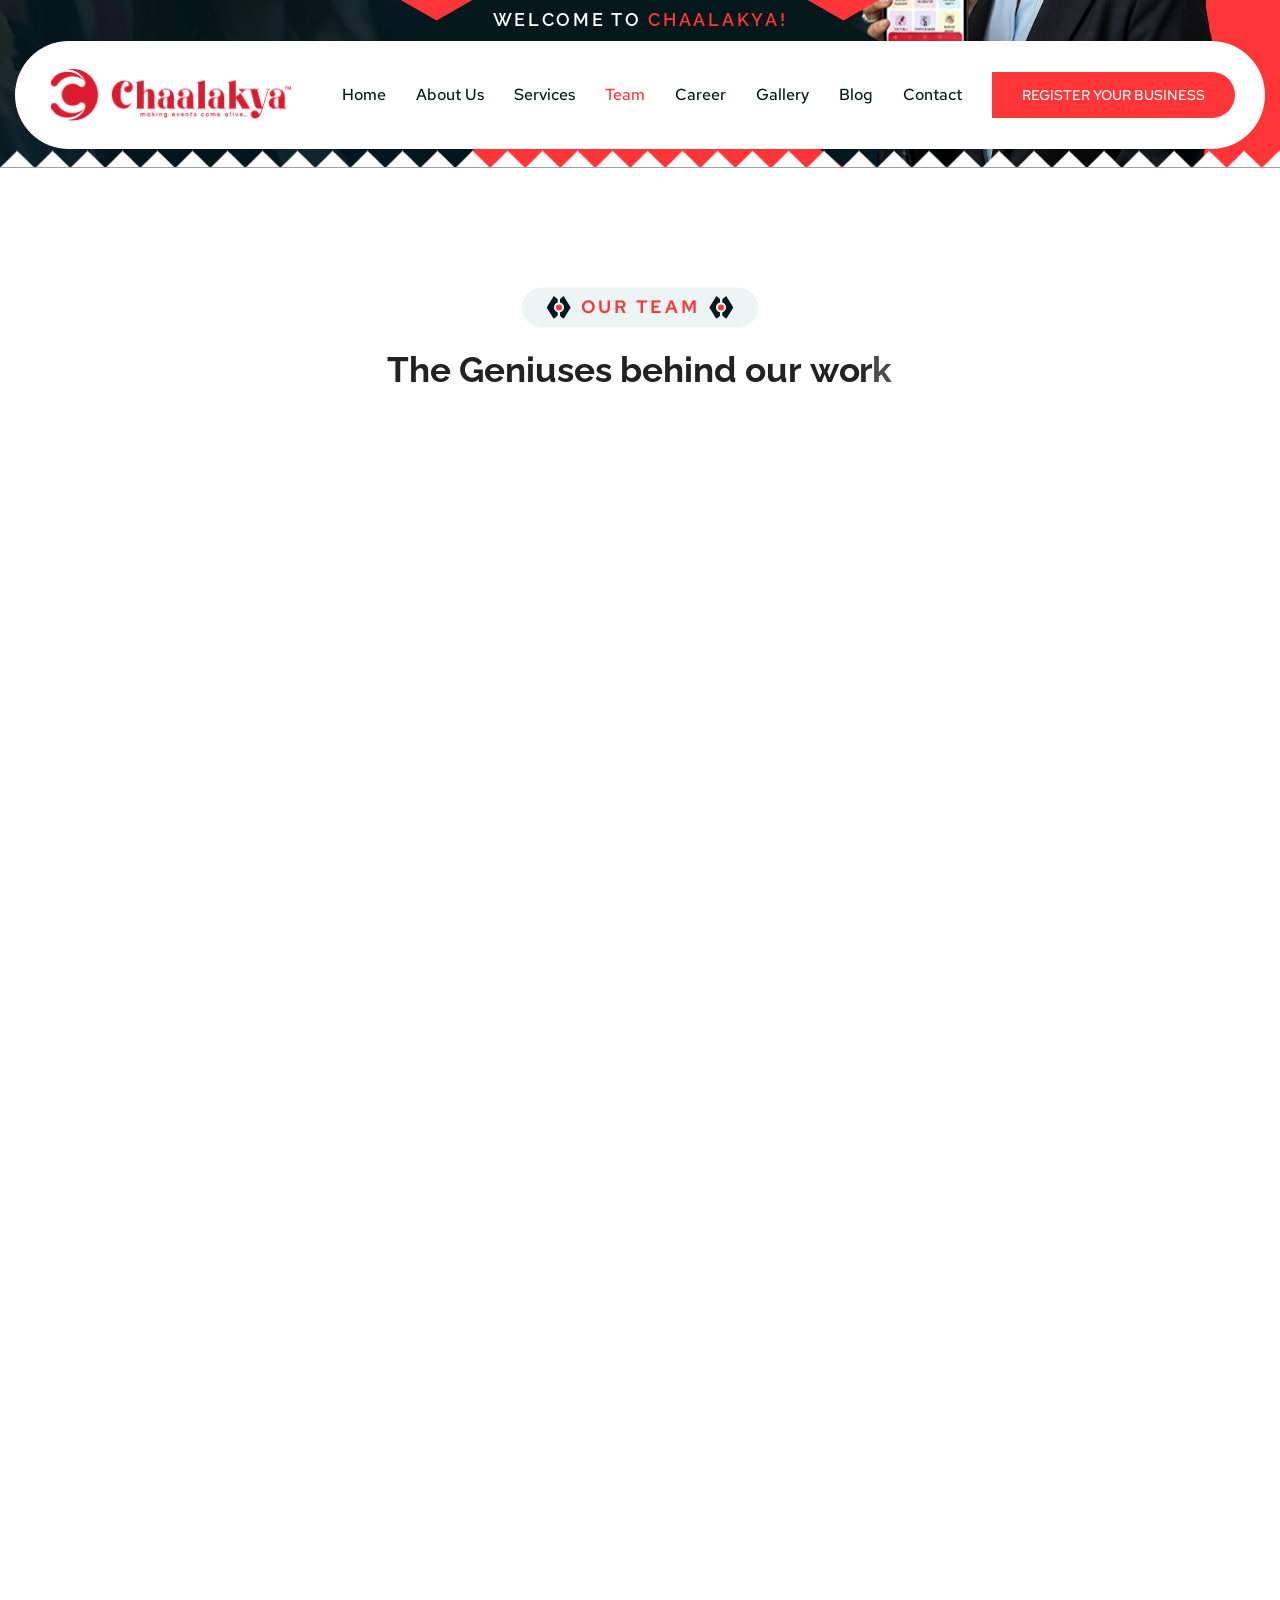
<file: team.html>
<!DOCTYPE html>
<html lang="en">

<meta http-equiv="content-type" content="text/html;charset=UTF-8" />

<head>
	<meta charset="UTF-8" />
	<meta name="viewport" content="width=device-width, initial-scale=1.0" />
	<title>Chaaylak</title>
	<!-- favicons Icons -->
	<link rel="apple-touch-icon" sizes="180x180" href="assets/images/favicons/apple-touch-icon.png" />
	<link rel="icon" type="image/png" sizes="32x32" href="assets/images/favicons/favicon-32x32.png" />
	<link rel="icon" type="image/png" sizes="16x16" href="assets/images/favicons/favicon-16x16.png" />
	<meta name="description" content="Chaaylak" />

	<!-- fonts -->
	<link rel="preconnect" href="https://fonts.googleapis.com/">
	<link rel="preconnect" href="https://fonts.gstatic.com/" crossorigin>
	<link href="https://fonts.googleapis.com/css2?family=Raleway:ital,wght@0,100..900;1,100..900&amp;display=swap"
		rel="stylesheet">
	<link href="https://fonts.googleapis.com/css2?family=Red+Hat+Text:ital,wght@0,300..700;1,300..700&amp;display=swap"
		rel="stylesheet">
	<link href="https://fonts.googleapis.com/css2?family=Caveat:wght@400..700&amp;display=swap" rel="stylesheet">

	<link rel="stylesheet" href="assets/vendors/bootstrap/css/bootstrap.min.css" />
	<link rel="stylesheet" href="assets/vendors/bootstrap-select/bootstrap-select.min.css" />
	<link rel="stylesheet" href="assets/vendors/aos/css/aos.css" />
	<link rel="stylesheet" href="assets/vendors/fontawesome/css/all.min.css" />
	<link rel="stylesheet" href="assets/vendors/jquery-ui/jquery-ui.css" />
	<link rel="stylesheet" href="assets/vendors/jarallax/jarallax.css" />
	<link rel="stylesheet" href="assets/vendors/jquery-magnific-popup/jquery.magnific-popup.css" />
	<link rel="stylesheet" href="assets/vendors/conlive-icons/style.css" />
	<link rel="stylesheet" href="assets/vendors/slick/slick.css">
	<link rel="stylesheet" href="assets/vendors/owl-carousel/css/owl.carousel.min.css" />
	<link rel="stylesheet" href="assets/vendors/owl-carousel/css/owl.theme.default.min.css" />
	<link rel="stylesheet" href="assets/vendors/swiper/css/swiper-bundle.min.css" />
	<link rel="stylesheet" href="assets/vendors/intl-tel-input/css/intlTelInput.css" />
	<!-- template styles -->
	<link rel="stylesheet" href="assets/css/conlive.css" />
</head>


<body class="custom-cursor">

	
	<!-- /.preloader -->
	<div class="page-wrapper">
		<div class="header header--two">
            <div class="topbar topbar--two">
                <div class="container topbar__container">
                    <div class="topbar__wrapper">
                        <h3 class="topbar__title">Welcome to <span>Chaalakya!</span></h3>
                    </div><!-- /.topbar__wrapper -->
                </div><!-- /.container -->
            </div><!-- /.topbar -->
           <header class="main-header main-header--two sticky-header sticky-header--one-page">
				<div class="container main-header__container">
					<div class="main-header__inner">
						<div class="main-header__logo">
							<a href="index.html">
								<img src="assets/images/logo-dark.png" alt="Chaalakya" width="248">
							</a>
						</div><!-- /.main-header__logo -->
						<div class="main-header__right">
							<nav class="main-header__nav main-menu">
								<ul class="main-menu__list">


									<li>
										<!-- class="dropdown megamenu" -->
										<a href="index.html">Home</a>

									</li>

									<li>
										<a href="about.html">About Us</a>
									</li>
									<li>
										<a href="services.html">Services</a>
									</li>
									<li>
										<a href="team.html">Team</a>
									</li>
									<li>
										<a href="career.html">Career</a>
									</li>
									<li>
										<a href="gallery.html">Gallery</a>
									</li>
									<li>
										<a href="blog.html">Blog</a>
									</li>
									<li>
										<a href="contact.html">Contact</a>
									</li>
								</ul>
							</nav><!-- /.main-header__nav -->
							<div class="mobile-nav__btn mobile-nav__toggler">
								<span></span>
								<span></span>
								<span></span>
							</div><!-- /.mobile-nav__toggler -->
							<a href="register.html" class="main-header__btn">
								<!-- <span class="main-header__btn__icon"><i class="icon-ticket"></i></span> -->
								Register your Business
							</a><!-- /main-header__btn -->

						</div><!-- /.main-header__right -->
					</div><!-- /.main-header__inner -->
				</div><!-- /.container -->
			</header><!-- /.main-header -->
        </div>

		<div id="smooth-wrapper">
			<div id="smooth-content">
				<section class="page-header img-move-wrap">
					<div class="page-header__bg img-move-lr"
						style="background-image: url(assets/images/backgrounds/page-header-bg.jpg);"></div>
					<!-- /.page-header__bg -->
					<div class="container">
						<div class="row align-items-center">
							<div class="col-xl-8">
								<div class="page-header__content hidden">
									<h2 class="page-header__title" data-aos="fade-down"
										data-aos-anchor-placement="top-bottom" data-aos-duration="1300"
										data-aos-delay="100">
										Team </h2>
									<ul class="conlive-breadcrumb list-unstyled" data-aos="fade-up"
										data-aos-anchor-placement="top-bottom" data-aos-duration="1300"
										data-aos-delay="100">
										<li><a href="index.html">Home</a></li>
										<li><span> Team </span></li>
									</ul><!-- /.conlive-breadcrumb -->
								</div><!-- /.page-header__content -->
							</div><!-- /.col-xl-8 -->
							<div class="col-xl-4 d-none d-xl-block" data-aos="fade-left"
								data-aos-anchor-placement="top-bottom" data-aos-duration="1300" data-aos-delay="100">
								<div class="page-header__image">
									<img src="assets/images/resources/page-header-1-1.png" alt="page header image">
								</div><!-- /.page-header__image -->
							</div><!-- /.col-xl-4 -->
						</div><!-- /.row -->
					</div><!-- /.container -->
					<img src="assets/images/shapes/page-header-shape-1-1.png" alt="shape" class="page-header__shape-1">
					<div class="page-header__shape-2"
						style="background-image: url(assets/images/shapes/page-header-shape-1-2.png);"></div>
					<img src="assets/images/shapes/page-header-shape-1-3.png" alt="shape" class="page-header__shape-3"
						data-aos="fade-left" data-aos-anchor-placement="top-bottom" data-aos-duration="1300"
						data-aos-delay="300">
				</section><!-- /.page-header -->

				<section class="speakers-page section-space">
					<div class="container">
						<div class="sec-title sec-title--center">
							<div class="sec-title__top">
								<div class="sec-title__shape">
									<div class="sec-title__shape__box"></div>
								</div>
								<p class="sec-title__tagline bw-split-text">Our Team</p>

								<div class="sec-title__shape">
									<div class="sec-title__shape__box"></div>
								</div>

							</div><!-- /.sec-title__top -->
							<h2 class="sec-title__title bw-split-text">The Geniuses behind our work</h2>
						</div><!-- /.sec-title -->
						<div class="row gutter-y-30">
							<div class="col-xl-3 col-lg-4 col-md-6" data-aos="fade-right"
								data-aos-anchor-placement="top-bottom" data-aos-duration="1300" data-aos-delay="400">
								<div class="speaker-card">
									<div class="speaker-card__image">
										<div class="speaker-card__image__inner">
											<div class="speaker-card__image__box">
												<img src="assets/images/speakers/chaal-5.png" alt="Thomas Adison">
											</div><!-- /.speaker-card__image__box -->
											<!-- <ul class="social-links list-unstyled">
												<li>
													<a href="https://facebook.com/">
														<span class="social-links__icon">
															<i class="fab fa-facebook-f" aria-hidden="true"></i>
															<span class="sr-only">Facebook</span>
														</span>
													</a>
												</li>
												<li>
													<a href="https://x.com/">
														<span class="social-links__icon">
															<i class="icon-twitter-x" aria-hidden="true"></i>
															<span class="sr-only">X</span>
														</span>
													</a>
												</li>
												<li>
													<a href="https://linkedin.com/">
														<span class="social-links__icon">
															<i class="fab fa-linkedin-in" aria-hidden="true"></i>
															<span class="sr-only">Linkedin</span>
														</span>
													</a>
												</li>
												<li>
													<a href="https://instagram.com/">
														<span class="social-links__icon">
															<i class="fab fa-instagram" aria-hidden="true"></i>
															<span class="sr-only">Instagram</span>
														</span>
													</a>
												</li>
											</ul> -->
											
											<!-- /.social-links -->
										</div><!-- /.speaker-card__image__inner -->
									</div><!-- /.speaker-card__image -->
									<div class="speaker-card__info">
										<div class="speaker-card__identity">
											<h3 class="speaker-card__name"><a href="speaker-details.html">Manab Koner​</a></h3>
											<p class="speaker-card__designation">​Founder & CEO</p>
										</div><!-- /.speaker-card__identity -->
										<div class="speaker-card__icon-box"><span class="speaker-card__icon"><i
													class="icon-speaker"></i></span></div>
									</div><!-- /.speaker-card__info -->
								</div><!-- /.speaker-card -->
							</div>
							
							<!-- /.col-xl-3 -->
							<div class="col-xl-3 col-lg-4 col-md-6" data-aos="fade-right"
								data-aos-anchor-placement="top-bottom" data-aos-duration="1300" data-aos-delay="300">
								<div class="speaker-card">
									<div class="speaker-card__image">
										<div class="speaker-card__image__inner">
											<div class="speaker-card__image__box">
												<img src="assets/images/speakers/chaal-4.png" alt="Christine Rose">
											</div><!-- /.speaker-card__image__box -->
											
										</div><!-- /.speaker-card__image__inner -->
									</div><!-- /.speaker-card__image -->
									<div class="speaker-card__info">
										<div class="speaker-card__identity">
											<h3 class="speaker-card__name"><a href="speaker-details.html">Sumanjit Roy​</a></h3>
											<p class="speaker-card__designation">Director Catering Service </p>
										</div><!-- /.speaker-card__identity -->
										<div class="speaker-card__icon-box"><span class="speaker-card__icon"><i
													class="icon-speaker"></i></span></div>
									</div><!-- /.speaker-card__info -->
								</div><!-- /.speaker-card -->
							</div>
							
							<!-- /.col-xl-3 -->
							<div class="col-xl-3 col-lg-4 col-md-6" data-aos="fade-right"
								data-aos-anchor-placement="top-bottom" data-aos-duration="1300" data-aos-delay="200">
								<div class="speaker-card">
									<div class="speaker-card__image">
										<div class="speaker-card__image__inner">
											<div class="speaker-card__image__box">
												<img src="assets/images/speakers/chaal-3.png" alt="Jhone Doe">
											</div><!-- /.speaker-card__image__box -->
											
										</div><!-- /.speaker-card__image__inner -->
									</div><!-- /.speaker-card__image -->
									<div class="speaker-card__info">
										<div class="speaker-card__identity">
											<h3 class="speaker-card__name"><a href="speaker-details.html">Sujit Bhattacharjee​</a>
											</h3>
											<p class="speaker-card__designation">Director Event Management​ </p>
										</div><!-- /.speaker-card__identity -->
										<div class="speaker-card__icon-box"><span class="speaker-card__icon"><i
													class="icon-speaker"></i></span></div>
									</div><!-- /.speaker-card__info -->
								</div><!-- /.speaker-card -->
							</div>
							
							<!-- /.col-xl-3 -->
							<div class="col-xl-3 col-lg-4 col-md-6" data-aos="fade-right"
								data-aos-anchor-placement="top-bottom" data-aos-duration="1300" data-aos-delay="100">
								<div class="speaker-card">
									<div class="speaker-card__image">
										<div class="speaker-card__image__inner">
											<div class="speaker-card__image__box">
												<img src="assets/images/speakers/chaal-2.png" alt="Linda Clark">
											</div><!-- /.speaker-card__image__box -->
										</div><!-- /.speaker-card__image__inner -->
									</div><!-- /.speaker-card__image -->
									<div class="speaker-card__info">
										<div class="speaker-card__identity">
											<h3 class="speaker-card__name"><a href="speaker-details.html">Indranil Koner​</a></h3>
											<p class="speaker-card__designation">Head of Finance</p>
										</div><!-- /.speaker-card__identity -->
										<div class="speaker-card__icon-box"><span class="speaker-card__icon"><i
													class="icon-speaker"></i></span></div>
									</div><!-- /.speaker-card__info -->
								</div><!-- /.speaker-card -->
							</div>
							
							<!-- /.col-xl-3 -->
							<div class="col-xl-3 col-lg-4 col-md-6" data-aos="fade-right"
								data-aos-anchor-placement="top-bottom" data-aos-duration="1300" data-aos-delay="400">
								<div class="speaker-card">
									<div class="speaker-card__image">
										<div class="speaker-card__image__inner">
											<div class="speaker-card__image__box">
												<img src="assets/images/speakers/chaal-1.png" alt="Isabella Leo">
											</div><!-- /.speaker-card__image__box -->
										</div><!-- /.speaker-card__image__inner -->
									</div><!-- /.speaker-card__image -->
									<div class="speaker-card__info">
										<div class="speaker-card__identity">
											<h3 class="speaker-card__name"><a href="speaker-details.html">Mr. Dipak Kumar Singh</a></h3>
											<p class="speaker-card__designation">Vice President Sales</p>
										</div><!-- /.speaker-card__identity -->
										<div class="speaker-card__icon-box"><span class="speaker-card__icon"><i
													class="icon-speaker"></i></span></div>
									</div><!-- /.speaker-card__info -->
								</div><!-- /.speaker-card -->
							</div>
							
							
						</div><!-- /.row -->
					</div><!-- /.container -->
				</section><!-- /.speakers-page -->

				 <section class="newsletter ">
                    <div class="container">
                        <div class="newsletter__wrapper" data-aos="fade" data-aos-anchor-placement="top-bottom"
                            data-aos-duration="1300" data-aos-delay="100">
                            <div class="row gutter-y-40 align-items-center">
                                <div class="col-lg-6">
                                    <div class="newsletter__content">
                                        <div class="newsletter__icon-box">
                                            <span class="newsletter__icon">
                                                <img src="assets/images/shapes/download.png" alt="">
                                            </span>
                                        </div>
                                        <h2 class="newsletter__title">Download Our App, Stay Connected</h2>
                                    </div><!-- /.newsletter__content -->
                                </div><!-- /.col-lg-6 -->
                                <div class="col-lg-6">
                                    <div class="main_right_side">
                                        <a href="https://apps.apple.com/in/app/chaalakya/id6775477250" class="download_app_main">
                                        <img src="assets/images/shapes/app.png" alt="">
                                        </a>
                                        <a href="https://play.google.com/store/apps/details?id=com.event.chaalakya&pcampaignid=web_share" class="download_app_main">
                                            <img src="assets/images/shapes/play.png" alt="">
                                        </a>
                                    </div>
                                </div><!-- /.col-lg-6 -->
                            </div><!-- /.row -->
                            <div class="newsletter__shape">
                                <img src="assets/images/shapes/newsletter-shape-1-1.png" alt="newsletter shape">
                            </div><!-- /.newsletter__shape -->
                        </div><!-- /.newsletter__wrapper -->
                    </div><!-- /.container -->
                </section>
				<!-- /.newsletter -->
				
				<!-- /.newsletter -->
                <footer class="main-footer img-move-wrap">
                    <div class="main-footer__bg img-move-lr"
                        style="background-image: url(assets/images/backgrounds/footer-bg-1.jpg);"></div>
                    <div class="main-footer__top">
                        <div class="container">
                            <div class="row gutter-y-40">
                                <div class="col-xl-3 col-lg-5 col-md-7" data-aos="fade-up"
                                    data-aos-anchor-placement="top-bottom" data-aos-duration="1300"
                                    data-aos-delay="100">
                                    <div class="footer-widget footer-widget--about">
                                        <a href="index.html" class="footer-widget__logo logo-retina">
                                            <img src="assets/images/logo-light.png" width="248"
                                                alt="conlive PHP Template">
                                        </a>
                                        <p class="footer-widget__text">
                                            Chaalakya combines years of industry expertise with innovative event solutions, delivering seamless weddings, corporate events, exhibitions, celebrations, and entertainment experiences tailored to every client's unique vision and requirements.
                                        </p>
                                        <div class="social-links social-links--border">
                                            <a href="https://facebook.com/">
                                                <span class="social-links__icon">
                                                    <i class="fab fa-facebook-f" aria-hidden="true"></i>
                                                    <span class="sr-only">Facebook</span>
                                                </span>
                                            </a>
                                            <a href="https://x.com/">
                                                <span class="social-links__icon">
                                                    <i class="icon-twitter-x" aria-hidden="true"></i>
                                                    <span class="sr-only">X</span>
                                                </span>
                                            </a>
                                            <a href="https://linkedin.com/">
                                                <span class="social-links__icon">
                                                    <i class="fab fa-linkedin-in" aria-hidden="true"></i>
                                                    <span class="sr-only">Linkedin</span>
                                                </span>
                                            </a>
                                            <a href="https://instagram.com/">
                                                <span class="social-links__icon">
                                                    <i class="fab fa-instagram" aria-hidden="true"></i>
                                                    <span class="sr-only">Instagram</span>
                                                </span>
                                            </a>
                                        </div><!-- /.social-links -->
                                    </div><!-- /.footer-widget -->
                                </div><!-- /.col-xl-3 -->
                                <div class="col-lg-3 col-md-5 col-sm-6" data-aos="fade-up"
								data-aos-anchor-placement="top-bottom" data-aos-duration="1300" data-aos-delay="200">
								<div class="footer-widget footer-widget--links">
									<h2 class="footer-widget__title">Quick Link</h2><!-- /.footer-widget__title -->
									<ul class="list-unstyled footer-widget__links">
										<li><a href="about.html">About Us</a></li>
										<li><a href="services.html">Services</a></li>
										<li><a href="team.html">Team</a></li>
										<li><a href="career.html">Career</a></li>
										<li><a href="gallery.html">Gallery</a></li>
										<li><a href="blog.html">Blog</a></li>
									</ul><!-- /.footer-widget__links -->
								</div><!-- /.footer-widget -->
							</div>
							
							<!-- /.col-lg-3 -->
							<div class="col-xl-3 col-lg-4 col-sm-6" data-aos="fade-up"
								data-aos-anchor-placement="top-bottom" data-aos-duration="1300" data-aos-delay="300">
								<div class="footer-widget footer-widget--Contact">
									<h2 class="footer-widget__title">Contact Us</h2><!-- /.footer-widget__title -->
									<ul class="footer-widget__info list-unstyled">
										<li>
											<span class="footer-widget__info__icon"><i
													class="icon-phone-call"></i></span>
											<div>
												<a href="tel:9062733155">(+91) 9062733155</a>
												<br>
												<!-- <a href="tel:+219555-0114">+21 9555-0114</a> -->
											</div>
										</li>
										<li>
											<span class="footer-widget__info__icon"><i class="icon-email"></i></span>
											<div>
												<a href="mailto:info@chaalakya.com">info@chaalakya.com</a>
												<br>
												<!-- <a href="mailto:example.info@gmail.com">example.info@gmail.com</a> -->
											</div>
										</li>
										<!-- <li>
											<span class="footer-widget__info__icon"><i class="icon-location"></i></span>
											<address><a href="https://www.google.com/maps">4517 Washington Ave. <br>
													Manchester, Kentucky 39495</a></address>
										</li> -->
									</ul><!-- /.footer-widget__info -->
								</div><!-- /.footer-widget -->
							</div>
							
							<!-- /.col-xl-3 -->
							<div class="col-xl-3 col-lg-4 col-md-6 col-sm-8" data-aos="fade-up"
								data-aos-anchor-placement="top-bottom" data-aos-duration="1300" data-aos-delay="400">
								<div class="footer-widget footer-widget--newsletter">
									<h2 class="footer-widget__title">Newsletter</h2><!-- /.footer-widget__title -->
									<p class="footer-widget__newsletter__text"> expertise and support propel
										your business forward.</p>
									<form action="#" data-url="MAILCHIMP_FORM_URL"
										class="footer-widget__newsletter mc-form">
										<input type="email" name="EMAIL" placeholder="Email Address"
											class="footer-widget__newsletter__input">
										<button type="submit" class="footer-widget__newsletter__btn"><i
												class="icon-paper-plane"></i></button>
									</form><!-- /.footer-widget__newsletter -->
									<div class="social-links social-links--border">
										<a href="https://facebook.com/">
											<span class="social-links__icon">
												<i class="fab fa-facebook-f" aria-hidden="true"></i>
												<span class="sr-only">Facebook</span>
											</span>
										</a>
										<a href="https://x.com/">
											<span class="social-links__icon">
												<i class="icon-twitter-x" aria-hidden="true"></i>
												<span class="sr-only">X</span>
											</span>
										</a>
										<a href="https://linkedin.com/">
											<span class="social-links__icon">
												<i class="fab fa-linkedin-in" aria-hidden="true"></i>
												<span class="sr-only">Linkedin</span>
											</span>
										</a>
										<a href="https://instagram.com/">
											<span class="social-links__icon">
												<i class="fab fa-instagram" aria-hidden="true"></i>
												<span class="sr-only">Instagram</span>
											</span>
										</a>
									</div><!-- /.social-links -->
								</div><!-- /.footer-widget -->
							</div>
                                
                                
                            </div><!-- /.row -->
                        </div><!-- /.container -->
                    </div><!-- /.main-footer__top -->
                    <div class="main-footer__bottom">
                        <div class="container">
                            <div class="main-footer__bottom__inner" data-aos="fade"
                                data-aos-anchor-placement="top-bottom" data-aos-duration="1300" data-aos-delay="100">
                                <p class="main-footer__copyright">
                                   © 2026 Chaalakya Caterers & Events LLP. All rights reserved.
                                </p>
                                <ul class="main-footer__page list-unstyled">
                                    <li><a href="privacy.html">Privacy</a></li>
                                    <li><a href="contact.html">Contact Us</a></li>
                                </ul><!-- /.main-footer__page -->
                            </div><!-- /.main-footer__inner -->
                            <div class="bw-title-anim mt-4">
                                <div class="main-footer__bottom__title">
                                    <img src="assets/images/shapes/footer-icon.png" style="width: 140px;" alt="footer shape"
                                        class="main-footer__bottom__shape">
                                    <h2 class="stroke-title"><svg><text x="50%" y="50%" dy=".35em"
                                                text-anchor="middle">chaalayak</text></svg></h2>
                                </div><!-- /.main-footer__bottom__title -->
                            </div><!-- /.bw-title-anim -->
                        </div><!-- /.container -->
                    </div><!-- /.main-footer__bottom -->
                </footer><!-- /.main-footer -->

			</div><!-- /#smooth-content -->
		</div><!-- /#smooth-wrapper -->
	</div><!-- /.page-wrapper -->
	<div class="mobile-nav__wrapper">
		<div class="mobile-nav__overlay mobile-nav__toggler"></div><!-- /.mobile-nav__overlay -->
		<div class="mobile-nav__content">
			<span class="mobile-nav__close mobile-nav__toggler"><i class="icon-close"></i></span>
			<div class="logo-box logo-retina">
				<a href="index.html" aria-label="logo image">
					<img src="assets/images/logo-light.png" width="248" alt="Conlive PHP" />
				</a>
			</div><!-- /.logo-box -->
			<div class="mobile-nav__container"></div><!-- /.mobile-nav__container -->
			<ul class="mobile-nav__contact list-unstyled">
				<li>
					<span class="mobile-nav__contact__icon"><i class="fa fa-envelope"></i></span>
					<a href="mailto:conlive@envato.com">conlive@envato.com</a>
				</li>
				<li>
					<span class="mobile-nav__contact__icon"><i class="fa fa-phone-alt"></i></span>
					<a href="tel:+9156980036420">+91 5698 0036 420</a>
				</li>
			</ul><!-- /.mobile-nav__contact -->
			<div class="social-links">
				<a href="https://facebook.com/">
					<span class="social-links__icon">
						<i class="fab fa-facebook-f" aria-hidden="true"></i>
						<span class="sr-only">Facebook</span>
					</span>
				</a>
				<a href="https://x.com/">
					<span class="social-links__icon">
						<i class="icon-twitter-x" aria-hidden="true"></i>
						<span class="sr-only">X</span>
					</span>
				</a>
				<a href="https://linkedin.com/">
					<span class="social-links__icon">
						<i class="fab fa-linkedin-in" aria-hidden="true"></i>
						<span class="sr-only">Linkedin</span>
					</span>
				</a>
				<a href="https://instagram.com/">
					<span class="social-links__icon">
						<i class="fab fa-instagram" aria-hidden="true"></i>
						<span class="sr-only">Instagram</span>
					</span>
				</a>
			</div><!-- /.social-links -->
		</div><!-- /.mobile-nav__content -->
	</div><!-- /.mobile-nav__wrapper -->
	<div class="search-popup">
		<div class="search-popup__overlay search-toggler"></div>
		<!-- /.search-popup__overlay -->
		<div class="search-popup__content">
			<form role="search" method="get" class="search-popup__form" action="#">
				<input type="text" id="search" placeholder="Search Here..." />
				<button type="submit" aria-label="search submit" class="conlive-btn">
					<i><i class="icon-search"></i></i><span><i class="icon-search"></i></span>
				</button>
			</form>
		</div>
		<!-- /.search-popup__content -->
	</div>
	<!-- /.search-popup -->
	<aside class="sidebar-two">
		<div class="sidebar-two__overlay sidebar-btn__toggler"></div><!-- /.siderbar-ovarlay -->
		<div class="sidebar-two__content">
			<span class="sidebar-two__close sidebar-btn__toggler"><i class="icon-close"></i></span>
			<div class="sidebar-two__logo sidebar-two__item logo-retina">
				<a href="index.html" aria-label="logo image">
					<img src="assets/images/logo-light.png" alt="Conlive PHP" width="248">
				</a>
			</div><!-- /.sidebar-two__logo -->
			<div class="sidebar-two__about sidebar-two__item">
				<p class="sidebar-two__about__text">
					Conlive is a Event & Conference PHP Template. Created especially designed for events, exhibition,
					expo, festival, invitation, meeting, meetup, seminar, workshop, concerts, and many other events.
				</p>
			</div><!-- /.sidebar-two__about -->
			<div class="sidebar-two__info sidebar-two__item">
				<h3 class="sidebar-two__title">Contact Us</h3>
				<ul class="sidebar-two__info__list">
					<li>
						<span class="sidebar-two__info__icon">
							<i class="icon-email"></i>
						</span>
						<a href="mailto:conlive@envato.com">conlive@envato.com</a>
					</li>
					<li>
						<span class="sidebar-two__info__icon">
							<i class="icon-phone-call"></i>
						</span>
						<a href="tel:+9156980036420">+9156980036420</a>
					</li>
					<li>
						<span class="sidebar-two__info__icon">
							<i class="icon-location"></i>
						</span>
						<address>85 Ketch Harbour Road Bensal
							PA 19020</address>
					</li>
				</ul><!-- /.sidebar-two__info__list -->
			</div><!-- /.sidebar-two__info -->
			<div class="sidebar-two__newsletter sidebar-two__item">
				<label class="sidebar-two__title" for="sidebar-two-email">Newsletter</label>
				<form action="#" class="sidebar-two__newsletter__inner mc-form" data-url="MAILCHIMP_FORM_URL">
					<input type="email" name="EMAIL" id="sidebar-two-email" class="sidebar-two__newsletter__input"
						placeholder="Email Address">
					<button type="submit" class="sidebar-two__newsletter__btn"><span class="icon-email"
							aria-hidden="true"></span></button>
				</form>
				<div class="mc-form__response"></div><!-- /.mc-form__response -->
			</div><!-- /.sidebar-two__form -->
			<div class="sidebar-two__social social-links">
				<a href="https://facebook.com/">
					<span class="social-links__icon">
						<i class="fab fa-facebook-f" aria-hidden="true"></i>
						<span class="sr-only">Facebook</span>
					</span>
				</a>
				<a href="https://x.com/">
					<span class="social-links__icon">
						<i class="icon-twitter-x" aria-hidden="true"></i>
						<span class="sr-only">X</span>
					</span>
				</a>
				<a href="https://linkedin.com/">
					<span class="social-links__icon">
						<i class="fab fa-linkedin-in" aria-hidden="true"></i>
						<span class="sr-only">Linkedin</span>
					</span>
				</a>
				<a href="https://instagram.com/">
					<span class="social-links__icon">
						<i class="fab fa-instagram" aria-hidden="true"></i>
						<span class="sr-only">Instagram</span>
					</span>
				</a>
			</div><!-- /.sidebar-two__social -->
		</div><!-- /.sidebar-two__content -->
	</aside><!-- /.sidebar-two --><a href="#" data-target="html" class="scroll-to-target scroll-to-top">
		<span class="scroll-to-top__text">back top</span>
		<span class="scroll-to-top__wrapper"><span class="scroll-to-top__inner"></span></span>
	</a>
	<script src="assets/vendors/jquery/jquery-3.7.1.min.js"></script>
	<script src="assets/vendors/bootstrap/js/bootstrap.bundle.min.js"></script>
	<script src="assets/vendors/bootstrap-select/bootstrap-select.min.js"></script>
	<script src="assets/vendors/jarallax/jarallax.min.js"></script>
	<script src="assets/vendors/jquery-ui/jquery-ui.js"></script>
	<script src="assets/vendors/jquery-ajaxchimp/jquery.ajaxchimp.min.js"></script>
	<script src="assets/vendors/jquery-appear/jquery.appear.min.js"></script>
	<script src="assets/vendors/jquery-circle-progress/jquery.circle-progress.min.js"></script>
	<script src="assets/vendors/jquery-magnific-popup/jquery.magnific-popup.min.js"></script>
	<script src="assets/vendors/jquery-validate/jquery.validate.min.js"></script>
	<script src="assets/vendors/wnumb/wNumb.min.js"></script>
	<script src="assets/vendors/owl-carousel/js/owl.carousel.min.js"></script>
	<script src="assets/vendors/aos/js/aos.js"></script>
	<script src="assets/vendors/imagesloaded/imagesloaded.min.js"></script>
	<script src="assets/vendors/isotope/isotope.js"></script>
	<script src="assets/vendors/slick/slick.min.js"></script>
	<script src="assets/vendors/swiper/js/swiper-bundle.min.js"></script>
	<script src="assets/vendors/countdown/countdown.min.js"></script>
	<script src="assets/vendors/jquery-circleType/jquery.circleType.js"></script>
	<script src="assets/vendors/jquery-lettering/jquery.lettering.min.js"></script>
	<script src="assets/vendors/intl-tel-input/js/intlTelInput.min.js"></script>
	<script src="assets/vendors/intl-tel-input/js/utils.js"></script>
	<script src="assets/vendors/matter/matter.js"></script>
	<script src="assets/vendors/throwable/throwable.js"></script>

	<!-- gsap js -->
	<script src="assets/vendors/gsap/gsap.js"></script>
	<script src="assets/vendors/gsap/scrolltrigger.min.js"></script>
	<script src="assets/vendors/gsap/splittext.min.js"></script>
	<script src="assets/vendors/gsap/ScrollSmoother.min.js"></script>
	<script src="assets/vendors/gsap/ScrollToPlugin.min.js"></script>
	<script src="assets/vendors/gsap/CustomEase.min.js"></script>
	<script src="assets/vendors/gsap/conlive-gsap.js"></script>

	<!-- three js -->
	<script src="assets/vendors/three-js/three.min.js"></script>
	<script src="assets/vendors/hover-effect-js/hover-effect.umd.js"></script>

	<!-- template js -->
	<script src="assets/js/conlive.js"></script>


</body>


<!-- Mirrored from bracketweb.com/conlive-php/speakers.php by HTTrack Website Copier/3.x [XR&CO'2014], Tue, 15 Sep 2026 11:07:56 GMT -->

</html>
</file>
<file: assets/vendors/jarallax/jarallax.css>
.jarallax {
    position: relative;
    z-index: 0;
}
.jarallax > .jarallax-img {
    position: absolute;
    object-fit: cover;
    /* support for plugin https://github.com/bfred-it/object-fit-images */
    font-family: 'object-fit: cover;';
    top: 0;
    left: 0;
    width: 100%;
    height: 100%;
    z-index: -1;
}
</file>
<file: assets/vendors/conlive-icons/style.css>
@font-face {
  font-family: 'icomoon';
  src:  url('fonts/icomoon22fd.eot?tblb6l');
  src:  url('fonts/icomoon22fd.eot?tblb6l#iefix') format('embedded-opentype'),
    url('fonts/icomoon22fd.ttf?tblb6l') format('truetype'),
    url('fonts/icomoon22fd.woff?tblb6l') format('woff'),
    url('fonts/icomoon22fd.svg?tblb6l#icomoon') format('svg');
  font-weight: normal;
  font-style: normal;
  font-display: block;
}

[class^="icon-"], [class*=" icon-"] {
  /* use !important to prevent issues with browser extensions that change fonts */
  font-family: 'icomoon' !important;
  speak: never;
  font-style: normal;
  font-weight: normal;
  font-variant: normal;
  text-transform: none;
  line-height: 1;

  /* Better Font Rendering =========== */
  -webkit-font-smoothing: antialiased;
  -moz-osx-font-smoothing: grayscale;
}

.icon-zoom-in:before {
  content: "\e92f";
}
.icon-business-growth:before {
  content: "\e92a";
}
.icon-comment-check:before {
  content: "\e91a";
}
.icon-growth:before {
  content: "\e919";
}
.icon-global:before {
  content: "\e910";
}
.icon-speaker:before {
  content: "\e911";
}
.icon-conference:before {
  content: "\e912";
}
.icon-live:before {
  content: "\e913";
}
.icon-venue:before {
  content: "\e915";
}
.icon-planning:before {
  content: "\e918";
}
.icon-location-3:before {
  content: "\e90d";
}
.icon-clock1:before {
  content: "\e90e";
}
.icon-close-2:before {
  content: "\e90a";
}
.icon-checked:before {
  content: "\e90b";
}
.icon-location-2:before {
  content: "\e908";
}
.icon-arrow-right-up:before {
  content: "\e922";
}
.icon-arrow-left-up:before {
  content: "\e93c";
}
.icon-email-2:before {
  content: "\e902";
}
.icon-paper-plane:before {
  content: "\e904";
}
.icon-ticket:before {
  content: "\e905";
}
.icon-location:before {
  content: "\e906";
}
.icon-email:before {
  content: "\e907";
}
.icon-trolley-cart:before {
  content: "\e91e";
}
.icon-arrow-down:before {
  content: "\e914";
}
.icon-arrow-right:before {
  content: "\e900";
}
.icon-arrow-left:before {
  content: "\e901";
}
.icon-play:before {
  content: "\e928";
}
.icon-trolley-cart1:before {
  content: "\e926";
}
.icon-comment-2:before {
  content: "\e930";
}
.icon-plus:before {
  content: "\e927";
}
.icon-comment:before {
  content: "\e923";
}
.icon-user:before {
  content: "\e925";
}
.icon-search:before {
  content: "\e916";
}
.icon-close:before {
  content: "\e917";
}
.icon-calendar:before {
  content: "\e920";
}
.icon-eye:before {
  content: "\e937";
}
.icon-loop:before {
  content: "\e938";
}
.icon-heart:before {
  content: "\e939";
}
.icon-down-arrow:before {
  content: "\e92c";
}
.icon-up-arrow:before {
  content: "\e92d";
}
.icon-twitter-x:before {
  content: "\e929";
}
.icon-phone-call:before {
  content: "\e903";
}
.icon-arrow-right-2:before {
  content: "\e909";
}
.icon-arrow-left-2:before {
  content: "\e931";
}
.icon-speaker-2:before {
  content: "\e90c";
}
.icon-checked-2:before {
  content: "\e90f";
}
.icon-mobile:before {
  content: "\e91b";
}
.icon-clock:before {
  content: "\e91c";
}
.icon-speaker-3:before {
  content: "\e91d";
}
.icon-growth-2:before {
  content: "\e91f";
}
.icon-support:before {
  content: "\e921";
}
.icon-digital-design:before {
  content: "\e924";
}
.icon-quote:before {
  content: "\e92b";
}
.icon-check:before {
  content: "\e92e";
}
</file>
<file: assets/vendors/intl-tel-input/css/intlTelInput.css>
.iti {
  position: relative;
  display: inline-block; }
  .iti * {
    box-sizing: border-box;
    -moz-box-sizing: border-box; }
  .iti__hide {
    display: none; }
  .iti__v-hide {
    visibility: hidden; }
  .iti input, .iti input[type=text], .iti input[type=tel] {
    position: relative;
    z-index: 0;
    margin-top: 0 !important;
    margin-bottom: 0 !important;
    padding-right: 36px;
    margin-right: 0; }
  .iti__flag-container {
    position: absolute;
    top: 0;
    bottom: 0;
    right: 0;
    padding: 1px; }
  .iti__selected-flag {
    z-index: 1;
    position: relative;
    display: flex;
    align-items: center;
    height: 100%;
    padding: 0 6px 0 8px; }
  .iti__arrow {
    margin-left: 6px;
    width: 0;
    height: 0;
    border-left: 3px solid transparent;
    border-right: 3px solid transparent;
    border-top: 4px solid #555; }
    .iti__arrow--up {
      border-top: none;
      border-bottom: 4px solid #555; }
  .iti__country-list {
    position: absolute;
    z-index: 2;
    list-style: none;
    text-align: left;
    padding: 0;
    margin: 0 0 0 -1px;
    box-shadow: 1px 1px 4px rgba(0, 0, 0, 0.2);
    background-color: white;
    border: 1px solid #CCC;
    white-space: nowrap;
    max-height: 200px;
    overflow-y: scroll;
    -webkit-overflow-scrolling: touch; }
    .iti__country-list--dropup {
      bottom: 100%;
      margin-bottom: -1px; }
    @media (max-width: 500px) {
      .iti__country-list {
        white-space: normal; } }
  .iti__flag-box {
    display: inline-block;
    width: 20px; }
  .iti__divider {
    padding-bottom: 5px;
    margin-bottom: 5px;
    border-bottom: 1px solid #CCC; }
  .iti__country {
    padding: 5px 10px;
    outline: none; }
  .iti__dial-code {
    color: #999; }
  .iti__country.iti__highlight {
    background-color: rgba(0, 0, 0, 0.05); }
  .iti__flag-box, .iti__country-name, .iti__dial-code {
    vertical-align: middle; }
  .iti__flag-box, .iti__country-name {
    margin-right: 6px; }
  .iti--allow-dropdown input, .iti--allow-dropdown input[type=text], .iti--allow-dropdown input[type=tel], .iti--separate-dial-code input, .iti--separate-dial-code input[type=text], .iti--separate-dial-code input[type=tel] {
    padding-right: 6px;
    padding-left: 52px;
    margin-left: 0; }
  .iti--allow-dropdown .iti__flag-container, .iti--separate-dial-code .iti__flag-container {
    right: auto;
    left: 0; }
  .iti--allow-dropdown .iti__flag-container:hover {
    cursor: pointer; }
    .iti--allow-dropdown .iti__flag-container:hover .iti__selected-flag {
      background-color: rgba(0, 0, 0, 0.05); }
  .iti--allow-dropdown input[disabled] + .iti__flag-container:hover,
  .iti--allow-dropdown input[readonly] + .iti__flag-container:hover {
    cursor: default; }
    .iti--allow-dropdown input[disabled] + .iti__flag-container:hover .iti__selected-flag,
    .iti--allow-dropdown input[readonly] + .iti__flag-container:hover .iti__selected-flag {
      background-color: transparent; }
  .iti--separate-dial-code .iti__selected-flag {
    background-color: rgba(0, 0, 0, 0.05); }
  .iti--separate-dial-code .iti__selected-dial-code {
    margin-left: 6px; }
  .iti--container {
    position: absolute;
    top: -1000px;
    left: -1000px;
    z-index: 1060;
    padding: 1px; }
    .iti--container:hover {
      cursor: pointer; }

.iti-mobile .iti--container {
  top: 30px;
  bottom: 30px;
  left: 30px;
  right: 30px;
  position: fixed; }

.iti-mobile .iti__country-list {
  max-height: 100%;
  width: 100%; }

.iti-mobile .iti__country {
  padding: 10px 10px;
  line-height: 1.5em; }

.iti__flag {
  width: 20px; }
  .iti__flag.iti__be {
    width: 18px; }
  .iti__flag.iti__ch {
    width: 15px; }
  .iti__flag.iti__mc {
    width: 19px; }
  .iti__flag.iti__ne {
    width: 18px; }
  .iti__flag.iti__np {
    width: 13px; }
  .iti__flag.iti__va {
    width: 15px; }
  @media (-webkit-min-device-pixel-ratio: 2), (min-resolution: 192dpi) {
    .iti__flag {
      background-size: 5652px 15px; } }
  .iti__flag.iti__ac {
    height: 10px;
    background-position: 0px 0px; }
  .iti__flag.iti__ad {
    height: 14px;
    background-position: -22px 0px; }
  .iti__flag.iti__ae {
    height: 10px;
    background-position: -44px 0px; }
  .iti__flag.iti__af {
    height: 14px;
    background-position: -66px 0px; }
  .iti__flag.iti__ag {
    height: 14px;
    background-position: -88px 0px; }
  .iti__flag.iti__ai {
    height: 10px;
    background-position: -110px 0px; }
  .iti__flag.iti__al {
    height: 15px;
    background-position: -132px 0px; }
  .iti__flag.iti__am {
    height: 10px;
    background-position: -154px 0px; }
  .iti__flag.iti__ao {
    height: 14px;
    background-position: -176px 0px; }
  .iti__flag.iti__aq {
    height: 14px;
    background-position: -198px 0px; }
  .iti__flag.iti__ar {
    height: 13px;
    background-position: -220px 0px; }
  .iti__flag.iti__as {
    height: 10px;
    background-position: -242px 0px; }
  .iti__flag.iti__at {
    height: 14px;
    background-position: -264px 0px; }
  .iti__flag.iti__au {
    height: 10px;
    background-position: -286px 0px; }
  .iti__flag.iti__aw {
    height: 14px;
    background-position: -308px 0px; }
  .iti__flag.iti__ax {
    height: 13px;
    background-position: -330px 0px; }
  .iti__flag.iti__az {
    height: 10px;
    background-position: -352px 0px; }
  .iti__flag.iti__ba {
    height: 10px;
    background-position: -374px 0px; }
  .iti__flag.iti__bb {
    height: 14px;
    background-position: -396px 0px; }
  .iti__flag.iti__bd {
    height: 12px;
    background-position: -418px 0px; }
  .iti__flag.iti__be {
    height: 15px;
    background-position: -440px 0px; }
  .iti__flag.iti__bf {
    height: 14px;
    background-position: -460px 0px; }
  .iti__flag.iti__bg {
    height: 12px;
    background-position: -482px 0px; }
  .iti__flag.iti__bh {
    height: 12px;
    background-position: -504px 0px; }
  .iti__flag.iti__bi {
    height: 12px;
    background-position: -526px 0px; }
  .iti__flag.iti__bj {
    height: 14px;
    background-position: -548px 0px; }
  .iti__flag.iti__bl {
    height: 14px;
    background-position: -570px 0px; }
  .iti__flag.iti__bm {
    height: 10px;
    background-position: -592px 0px; }
  .iti__flag.iti__bn {
    height: 10px;
    background-position: -614px 0px; }
  .iti__flag.iti__bo {
    height: 14px;
    background-position: -636px 0px; }
  .iti__flag.iti__bq {
    height: 14px;
    background-position: -658px 0px; }
  .iti__flag.iti__br {
    height: 14px;
    background-position: -680px 0px; }
  .iti__flag.iti__bs {
    height: 10px;
    background-position: -702px 0px; }
  .iti__flag.iti__bt {
    height: 14px;
    background-position: -724px 0px; }
  .iti__flag.iti__bv {
    height: 15px;
    background-position: -746px 0px; }
  .iti__flag.iti__bw {
    height: 14px;
    background-position: -768px 0px; }
  .iti__flag.iti__by {
    height: 10px;
    background-position: -790px 0px; }
  .iti__flag.iti__bz {
    height: 14px;
    background-position: -812px 0px; }
  .iti__flag.iti__ca {
    height: 10px;
    background-position: -834px 0px; }
  .iti__flag.iti__cc {
    height: 10px;
    background-position: -856px 0px; }
  .iti__flag.iti__cd {
    height: 15px;
    background-position: -878px 0px; }
  .iti__flag.iti__cf {
    height: 14px;
    background-position: -900px 0px; }
  .iti__flag.iti__cg {
    height: 14px;
    background-position: -922px 0px; }
  .iti__flag.iti__ch {
    height: 15px;
    background-position: -944px 0px; }
  .iti__flag.iti__ci {
    height: 14px;
    background-position: -961px 0px; }
  .iti__flag.iti__ck {
    height: 10px;
    background-position: -983px 0px; }
  .iti__flag.iti__cl {
    height: 14px;
    background-position: -1005px 0px; }
  .iti__flag.iti__cm {
    height: 14px;
    background-position: -1027px 0px; }
  .iti__flag.iti__cn {
    height: 14px;
    background-position: -1049px 0px; }
  .iti__flag.iti__co {
    height: 14px;
    background-position: -1071px 0px; }
  .iti__flag.iti__cp {
    height: 14px;
    background-position: -1093px 0px; }
  .iti__flag.iti__cr {
    height: 12px;
    background-position: -1115px 0px; }
  .iti__flag.iti__cu {
    height: 10px;
    background-position: -1137px 0px; }
  .iti__flag.iti__cv {
    height: 12px;
    background-position: -1159px 0px; }
  .iti__flag.iti__cw {
    height: 14px;
    background-position: -1181px 0px; }
  .iti__flag.iti__cx {
    height: 10px;
    background-position: -1203px 0px; }
  .iti__flag.iti__cy {
    height: 14px;
    background-position: -1225px 0px; }
  .iti__flag.iti__cz {
    height: 14px;
    background-position: -1247px 0px; }
  .iti__flag.iti__de {
    height: 12px;
    background-position: -1269px 0px; }
  .iti__flag.iti__dg {
    height: 10px;
    background-position: -1291px 0px; }
  .iti__flag.iti__dj {
    height: 14px;
    background-position: -1313px 0px; }
  .iti__flag.iti__dk {
    height: 15px;
    background-position: -1335px 0px; }
  .iti__flag.iti__dm {
    height: 10px;
    background-position: -1357px 0px; }
  .iti__flag.iti__do {
    height: 14px;
    background-position: -1379px 0px; }
  .iti__flag.iti__dz {
    height: 14px;
    background-position: -1401px 0px; }
  .iti__flag.iti__ea {
    height: 14px;
    background-position: -1423px 0px; }
  .iti__flag.iti__ec {
    height: 14px;
    background-position: -1445px 0px; }
  .iti__flag.iti__ee {
    height: 13px;
    background-position: -1467px 0px; }
  .iti__flag.iti__eg {
    height: 14px;
    background-position: -1489px 0px; }
  .iti__flag.iti__eh {
    height: 10px;
    background-position: -1511px 0px; }
  .iti__flag.iti__er {
    height: 10px;
    background-position: -1533px 0px; }
  .iti__flag.iti__es {
    height: 14px;
    background-position: -1555px 0px; }
  .iti__flag.iti__et {
    height: 10px;
    background-position: -1577px 0px; }
  .iti__flag.iti__eu {
    height: 14px;
    background-position: -1599px 0px; }
  .iti__flag.iti__fi {
    height: 12px;
    background-position: -1621px 0px; }
  .iti__flag.iti__fj {
    height: 10px;
    background-position: -1643px 0px; }
  .iti__flag.iti__fk {
    height: 10px;
    background-position: -1665px 0px; }
  .iti__flag.iti__fm {
    height: 11px;
    background-position: -1687px 0px; }
  .iti__flag.iti__fo {
    height: 15px;
    background-position: -1709px 0px; }
  .iti__flag.iti__fr {
    height: 14px;
    background-position: -1731px 0px; }
  .iti__flag.iti__ga {
    height: 15px;
    background-position: -1753px 0px; }
  .iti__flag.iti__gb {
    height: 10px;
    background-position: -1775px 0px; }
  .iti__flag.iti__gd {
    height: 12px;
    background-position: -1797px 0px; }
  .iti__flag.iti__ge {
    height: 14px;
    background-position: -1819px 0px; }
  .iti__flag.iti__gf {
    height: 14px;
    background-position: -1841px 0px; }
  .iti__flag.iti__gg {
    height: 14px;
    background-position: -1863px 0px; }
  .iti__flag.iti__gh {
    height: 14px;
    background-position: -1885px 0px; }
  .iti__flag.iti__gi {
    height: 10px;
    background-position: -1907px 0px; }
  .iti__flag.iti__gl {
    height: 14px;
    background-position: -1929px 0px; }
  .iti__flag.iti__gm {
    height: 14px;
    background-position: -1951px 0px; }
  .iti__flag.iti__gn {
    height: 14px;
    background-position: -1973px 0px; }
  .iti__flag.iti__gp {
    height: 14px;
    background-position: -1995px 0px; }
  .iti__flag.iti__gq {
    height: 14px;
    background-position: -2017px 0px; }
  .iti__flag.iti__gr {
    height: 14px;
    background-position: -2039px 0px; }
  .iti__flag.iti__gs {
    height: 10px;
    background-position: -2061px 0px; }
  .iti__flag.iti__gt {
    height: 13px;
    background-position: -2083px 0px; }
  .iti__flag.iti__gu {
    height: 11px;
    background-position: -2105px 0px; }
  .iti__flag.iti__gw {
    height: 10px;
    background-position: -2127px 0px; }
  .iti__flag.iti__gy {
    height: 12px;
    background-position: -2149px 0px; }
  .iti__flag.iti__hk {
    height: 14px;
    background-position: -2171px 0px; }
  .iti__flag.iti__hm {
    height: 10px;
    background-position: -2193px 0px; }
  .iti__flag.iti__hn {
    height: 10px;
    background-position: -2215px 0px; }
  .iti__flag.iti__hr {
    height: 10px;
    background-position: -2237px 0px; }
  .iti__flag.iti__ht {
    height: 12px;
    background-position: -2259px 0px; }
  .iti__flag.iti__hu {
    height: 10px;
    background-position: -2281px 0px; }
  .iti__flag.iti__ic {
    height: 14px;
    background-position: -2303px 0px; }
  .iti__flag.iti__id {
    height: 14px;
    background-position: -2325px 0px; }
  .iti__flag.iti__ie {
    height: 10px;
    background-position: -2347px 0px; }
  .iti__flag.iti__il {
    height: 15px;
    background-position: -2369px 0px; }
  .iti__flag.iti__im {
    height: 10px;
    background-position: -2391px 0px; }
  .iti__flag.iti__in {
    height: 14px;
    background-position: -2413px 0px; }
  .iti__flag.iti__io {
    height: 10px;
    background-position: -2435px 0px; }
  .iti__flag.iti__iq {
    height: 14px;
    background-position: -2457px 0px; }
  .iti__flag.iti__ir {
    height: 12px;
    background-position: -2479px 0px; }
  .iti__flag.iti__is {
    height: 15px;
    background-position: -2501px 0px; }
  .iti__flag.iti__it {
    height: 14px;
    background-position: -2523px 0px; }
  .iti__flag.iti__je {
    height: 12px;
    background-position: -2545px 0px; }
  .iti__flag.iti__jm {
    height: 10px;
    background-position: -2567px 0px; }
  .iti__flag.iti__jo {
    height: 10px;
    background-position: -2589px 0px; }
  .iti__flag.iti__jp {
    height: 14px;
    background-position: -2611px 0px; }
  .iti__flag.iti__ke {
    height: 14px;
    background-position: -2633px 0px; }
  .iti__flag.iti__kg {
    height: 12px;
    background-position: -2655px 0px; }
  .iti__flag.iti__kh {
    height: 13px;
    background-position: -2677px 0px; }
  .iti__flag.iti__ki {
    height: 10px;
    background-position: -2699px 0px; }
  .iti__flag.iti__km {
    height: 12px;
    background-position: -2721px 0px; }
  .iti__flag.iti__kn {
    height: 14px;
    background-position: -2743px 0px; }
  .iti__flag.iti__kp {
    height: 10px;
    background-position: -2765px 0px; }
  .iti__flag.iti__kr {
    height: 14px;
    background-position: -2787px 0px; }
  .iti__flag.iti__kw {
    height: 10px;
    background-position: -2809px 0px; }
  .iti__flag.iti__ky {
    height: 10px;
    background-position: -2831px 0px; }
  .iti__flag.iti__kz {
    height: 10px;
    background-position: -2853px 0px; }
  .iti__flag.iti__la {
    height: 14px;
    background-position: -2875px 0px; }
  .iti__flag.iti__lb {
    height: 14px;
    background-position: -2897px 0px; }
  .iti__flag.iti__lc {
    height: 10px;
    background-position: -2919px 0px; }
  .iti__flag.iti__li {
    height: 12px;
    background-position: -2941px 0px; }
  .iti__flag.iti__lk {
    height: 10px;
    background-position: -2963px 0px; }
  .iti__flag.iti__lr {
    height: 11px;
    background-position: -2985px 0px; }
  .iti__flag.iti__ls {
    height: 14px;
    background-position: -3007px 0px; }
  .iti__flag.iti__lt {
    height: 12px;
    background-position: -3029px 0px; }
  .iti__flag.iti__lu {
    height: 12px;
    background-position: -3051px 0px; }
  .iti__flag.iti__lv {
    height: 10px;
    background-position: -3073px 0px; }
  .iti__flag.iti__ly {
    height: 10px;
    background-position: -3095px 0px; }
  .iti__flag.iti__ma {
    height: 14px;
    background-position: -3117px 0px; }
  .iti__flag.iti__mc {
    height: 15px;
    background-position: -3139px 0px; }
  .iti__flag.iti__md {
    height: 10px;
    background-position: -3160px 0px; }
  .iti__flag.iti__me {
    height: 10px;
    background-position: -3182px 0px; }
  .iti__flag.iti__mf {
    height: 14px;
    background-position: -3204px 0px; }
  .iti__flag.iti__mg {
    height: 14px;
    background-position: -3226px 0px; }
  .iti__flag.iti__mh {
    height: 11px;
    background-position: -3248px 0px; }
  .iti__flag.iti__mk {
    height: 10px;
    background-position: -3270px 0px; }
  .iti__flag.iti__ml {
    height: 14px;
    background-position: -3292px 0px; }
  .iti__flag.iti__mm {
    height: 14px;
    background-position: -3314px 0px; }
  .iti__flag.iti__mn {
    height: 10px;
    background-position: -3336px 0px; }
  .iti__flag.iti__mo {
    height: 14px;
    background-position: -3358px 0px; }
  .iti__flag.iti__mp {
    height: 10px;
    background-position: -3380px 0px; }
  .iti__flag.iti__mq {
    height: 14px;
    background-position: -3402px 0px; }
  .iti__flag.iti__mr {
    height: 14px;
    background-position: -3424px 0px; }
  .iti__flag.iti__ms {
    height: 10px;
    background-position: -3446px 0px; }
  .iti__flag.iti__mt {
    height: 14px;
    background-position: -3468px 0px; }
  .iti__flag.iti__mu {
    height: 14px;
    background-position: -3490px 0px; }
  .iti__flag.iti__mv {
    height: 14px;
    background-position: -3512px 0px; }
  .iti__flag.iti__mw {
    height: 14px;
    background-position: -3534px 0px; }
  .iti__flag.iti__mx {
    height: 12px;
    background-position: -3556px 0px; }
  .iti__flag.iti__my {
    height: 10px;
    background-position: -3578px 0px; }
  .iti__flag.iti__mz {
    height: 14px;
    background-position: -3600px 0px; }
  .iti__flag.iti__na {
    height: 14px;
    background-position: -3622px 0px; }
  .iti__flag.iti__nc {
    height: 10px;
    background-position: -3644px 0px; }
  .iti__flag.iti__ne {
    height: 15px;
    background-position: -3666px 0px; }
  .iti__flag.iti__nf {
    height: 10px;
    background-position: -3686px 0px; }
  .iti__flag.iti__ng {
    height: 10px;
    background-position: -3708px 0px; }
  .iti__flag.iti__ni {
    height: 12px;
    background-position: -3730px 0px; }
  .iti__flag.iti__nl {
    height: 14px;
    background-position: -3752px 0px; }
  .iti__flag.iti__no {
    height: 15px;
    background-position: -3774px 0px; }
  .iti__flag.iti__np {
    height: 15px;
    background-position: -3796px 0px; }
  .iti__flag.iti__nr {
    height: 10px;
    background-position: -3811px 0px; }
  .iti__flag.iti__nu {
    height: 10px;
    background-position: -3833px 0px; }
  .iti__flag.iti__nz {
    height: 10px;
    background-position: -3855px 0px; }
  .iti__flag.iti__om {
    height: 10px;
    background-position: -3877px 0px; }
  .iti__flag.iti__pa {
    height: 14px;
    background-position: -3899px 0px; }
  .iti__flag.iti__pe {
    height: 14px;
    background-position: -3921px 0px; }
  .iti__flag.iti__pf {
    height: 14px;
    background-position: -3943px 0px; }
  .iti__flag.iti__pg {
    height: 15px;
    background-position: -3965px 0px; }
  .iti__flag.iti__ph {
    height: 10px;
    background-position: -3987px 0px; }
  .iti__flag.iti__pk {
    height: 14px;
    background-position: -4009px 0px; }
  .iti__flag.iti__pl {
    height: 13px;
    background-position: -4031px 0px; }
  .iti__flag.iti__pm {
    height: 14px;
    background-position: -4053px 0px; }
  .iti__flag.iti__pn {
    height: 10px;
    background-position: -4075px 0px; }
  .iti__flag.iti__pr {
    height: 14px;
    background-position: -4097px 0px; }
  .iti__flag.iti__ps {
    height: 10px;
    background-position: -4119px 0px; }
  .iti__flag.iti__pt {
    height: 14px;
    background-position: -4141px 0px; }
  .iti__flag.iti__pw {
    height: 13px;
    background-position: -4163px 0px; }
  .iti__flag.iti__py {
    height: 11px;
    background-position: -4185px 0px; }
  .iti__flag.iti__qa {
    height: 8px;
    background-position: -4207px 0px; }
  .iti__flag.iti__re {
    height: 14px;
    background-position: -4229px 0px; }
  .iti__flag.iti__ro {
    height: 14px;
    background-position: -4251px 0px; }
  .iti__flag.iti__rs {
    height: 14px;
    background-position: -4273px 0px; }
  .iti__flag.iti__ru {
    height: 14px;
    background-position: -4295px 0px; }
  .iti__flag.iti__rw {
    height: 14px;
    background-position: -4317px 0px; }
  .iti__flag.iti__sa {
    height: 14px;
    background-position: -4339px 0px; }
  .iti__flag.iti__sb {
    height: 10px;
    background-position: -4361px 0px; }
  .iti__flag.iti__sc {
    height: 10px;
    background-position: -4383px 0px; }
  .iti__flag.iti__sd {
    height: 10px;
    background-position: -4405px 0px; }
  .iti__flag.iti__se {
    height: 13px;
    background-position: -4427px 0px; }
  .iti__flag.iti__sg {
    height: 14px;
    background-position: -4449px 0px; }
  .iti__flag.iti__sh {
    height: 10px;
    background-position: -4471px 0px; }
  .iti__flag.iti__si {
    height: 10px;
    background-position: -4493px 0px; }
  .iti__flag.iti__sj {
    height: 15px;
    background-position: -4515px 0px; }
  .iti__flag.iti__sk {
    height: 14px;
    background-position: -4537px 0px; }
  .iti__flag.iti__sl {
    height: 14px;
    background-position: -4559px 0px; }
  .iti__flag.iti__sm {
    height: 15px;
    background-position: -4581px 0px; }
  .iti__flag.iti__sn {
    height: 14px;
    background-position: -4603px 0px; }
  .iti__flag.iti__so {
    height: 14px;
    background-position: -4625px 0px; }
  .iti__flag.iti__sr {
    height: 14px;
    background-position: -4647px 0px; }
  .iti__flag.iti__ss {
    height: 10px;
    background-position: -4669px 0px; }
  .iti__flag.iti__st {
    height: 10px;
    background-position: -4691px 0px; }
  .iti__flag.iti__sv {
    height: 12px;
    background-position: -4713px 0px; }
  .iti__flag.iti__sx {
    height: 14px;
    background-position: -4735px 0px; }
  .iti__flag.iti__sy {
    height: 14px;
    background-position: -4757px 0px; }
  .iti__flag.iti__sz {
    height: 14px;
    background-position: -4779px 0px; }
  .iti__flag.iti__ta {
    height: 10px;
    background-position: -4801px 0px; }
  .iti__flag.iti__tc {
    height: 10px;
    background-position: -4823px 0px; }
  .iti__flag.iti__td {
    height: 14px;
    background-position: -4845px 0px; }
  .iti__flag.iti__tf {
    height: 14px;
    background-position: -4867px 0px; }
  .iti__flag.iti__tg {
    height: 13px;
    background-position: -4889px 0px; }
  .iti__flag.iti__th {
    height: 14px;
    background-position: -4911px 0px; }
  .iti__flag.iti__tj {
    height: 10px;
    background-position: -4933px 0px; }
  .iti__flag.iti__tk {
    height: 10px;
    background-position: -4955px 0px; }
  .iti__flag.iti__tl {
    height: 10px;
    background-position: -4977px 0px; }
  .iti__flag.iti__tm {
    height: 14px;
    background-position: -4999px 0px; }
  .iti__flag.iti__tn {
    height: 14px;
    background-position: -5021px 0px; }
  .iti__flag.iti__to {
    height: 10px;
    background-position: -5043px 0px; }
  .iti__flag.iti__tr {
    height: 14px;
    background-position: -5065px 0px; }
  .iti__flag.iti__tt {
    height: 12px;
    background-position: -5087px 0px; }
  .iti__flag.iti__tv {
    height: 10px;
    background-position: -5109px 0px; }
  .iti__flag.iti__tw {
    height: 14px;
    background-position: -5131px 0px; }
  .iti__flag.iti__tz {
    height: 14px;
    background-position: -5153px 0px; }
  .iti__flag.iti__ua {
    height: 14px;
    background-position: -5175px 0px; }
  .iti__flag.iti__ug {
    height: 14px;
    background-position: -5197px 0px; }
  .iti__flag.iti__um {
    height: 11px;
    background-position: -5219px 0px; }
  .iti__flag.iti__un {
    height: 14px;
    background-position: -5241px 0px; }
  .iti__flag.iti__us {
    height: 11px;
    background-position: -5263px 0px; }
  .iti__flag.iti__uy {
    height: 14px;
    background-position: -5285px 0px; }
  .iti__flag.iti__uz {
    height: 10px;
    background-position: -5307px 0px; }
  .iti__flag.iti__va {
    height: 15px;
    background-position: -5329px 0px; }
  .iti__flag.iti__vc {
    height: 14px;
    background-position: -5346px 0px; }
  .iti__flag.iti__ve {
    height: 14px;
    background-position: -5368px 0px; }
  .iti__flag.iti__vg {
    height: 10px;
    background-position: -5390px 0px; }
  .iti__flag.iti__vi {
    height: 14px;
    background-position: -5412px 0px; }
  .iti__flag.iti__vn {
    height: 14px;
    background-position: -5434px 0px; }
  .iti__flag.iti__vu {
    height: 12px;
    background-position: -5456px 0px; }
  .iti__flag.iti__wf {
    height: 14px;
    background-position: -5478px 0px; }
  .iti__flag.iti__ws {
    height: 10px;
    background-position: -5500px 0px; }
  .iti__flag.iti__xk {
    height: 15px;
    background-position: -5522px 0px; }
  .iti__flag.iti__ye {
    height: 14px;
    background-position: -5544px 0px; }
  .iti__flag.iti__yt {
    height: 14px;
    background-position: -5566px 0px; }
  .iti__flag.iti__za {
    height: 14px;
    background-position: -5588px 0px; }
  .iti__flag.iti__zm {
    height: 14px;
    background-position: -5610px 0px; }
  .iti__flag.iti__zw {
    height: 10px;
    background-position: -5632px 0px; }

.iti__flag {
  height: 15px;
  box-shadow: 0px 0px 1px 0px #888;
  background-image: url("../flags.png");
  background-repeat: no-repeat;
  background-color: #DBDBDB;
  background-position: 20px 0; }
  @media (-webkit-min-device-pixel-ratio: 2), (min-resolution: 192dpi) {
    .iti__flag {
      background-image: url("../flags.png"); } }

.iti__flag.iti__np {
  background-color: transparent; }
</file>
